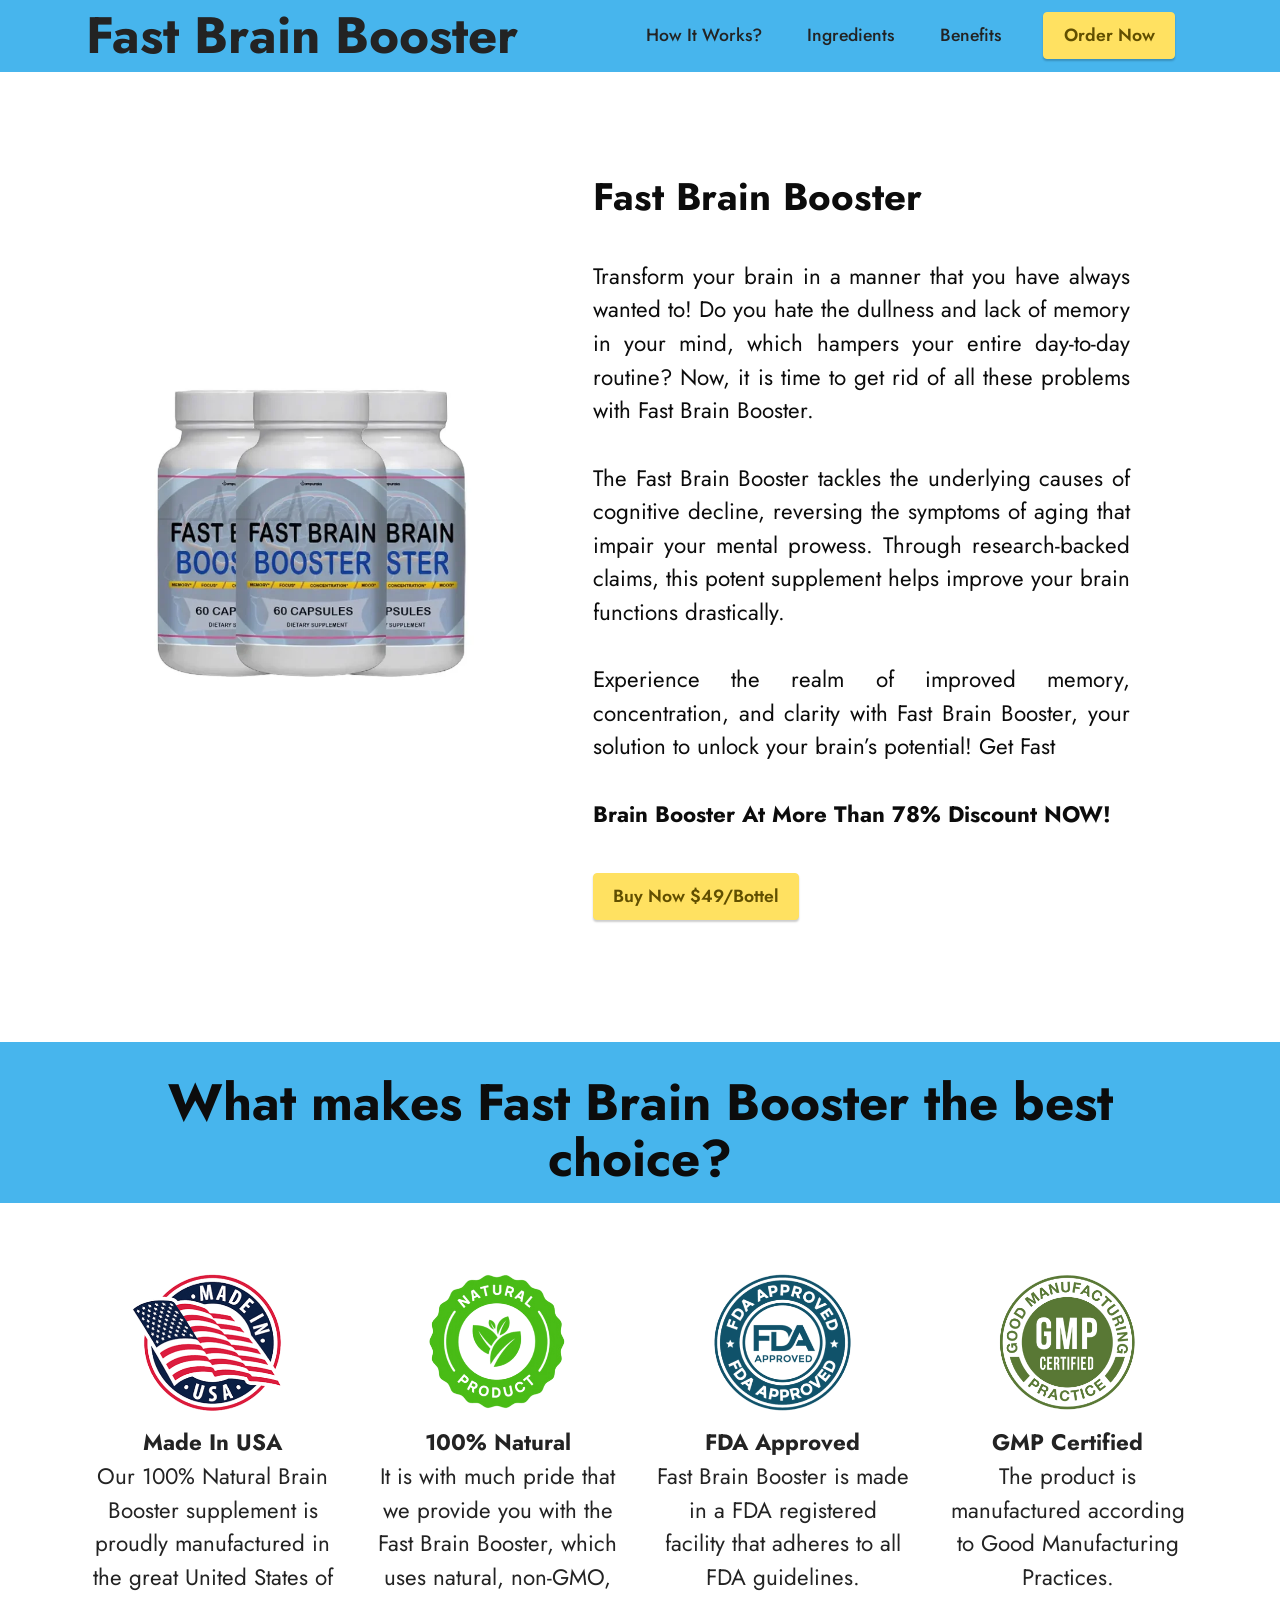
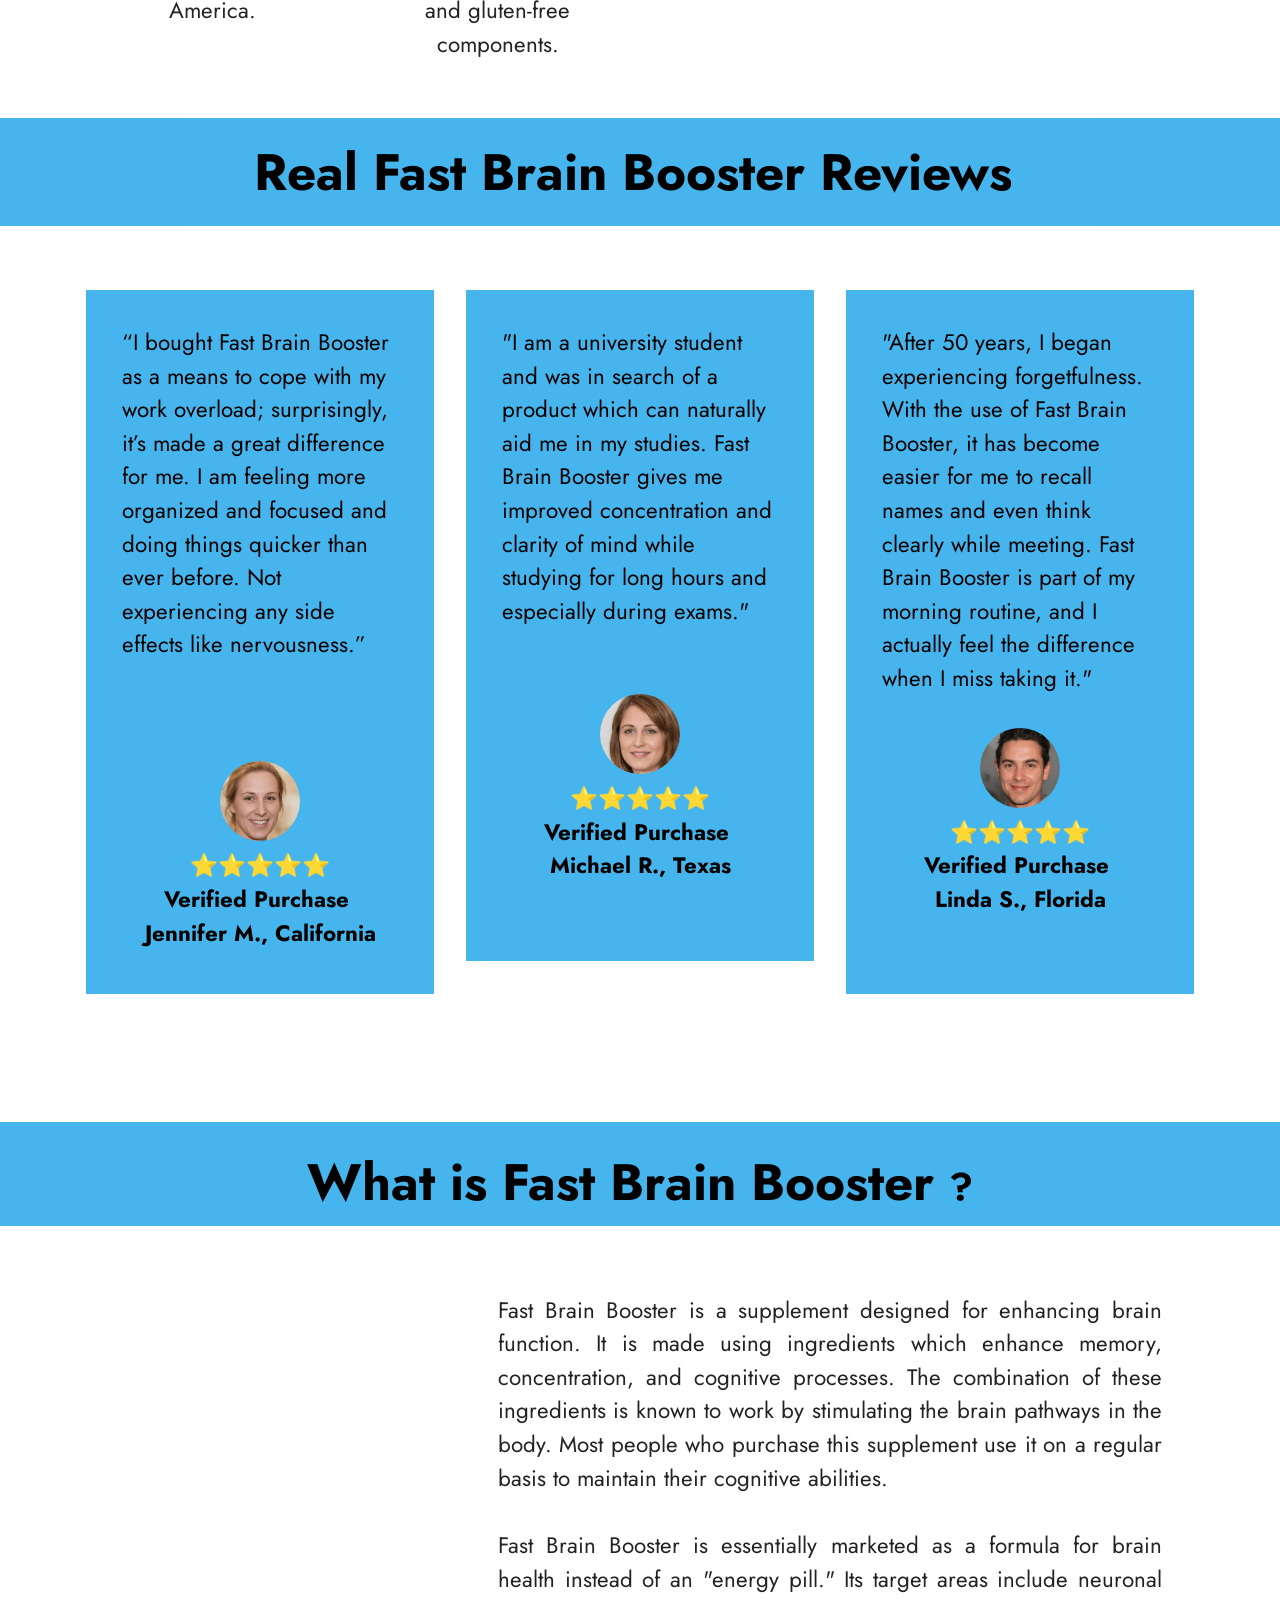
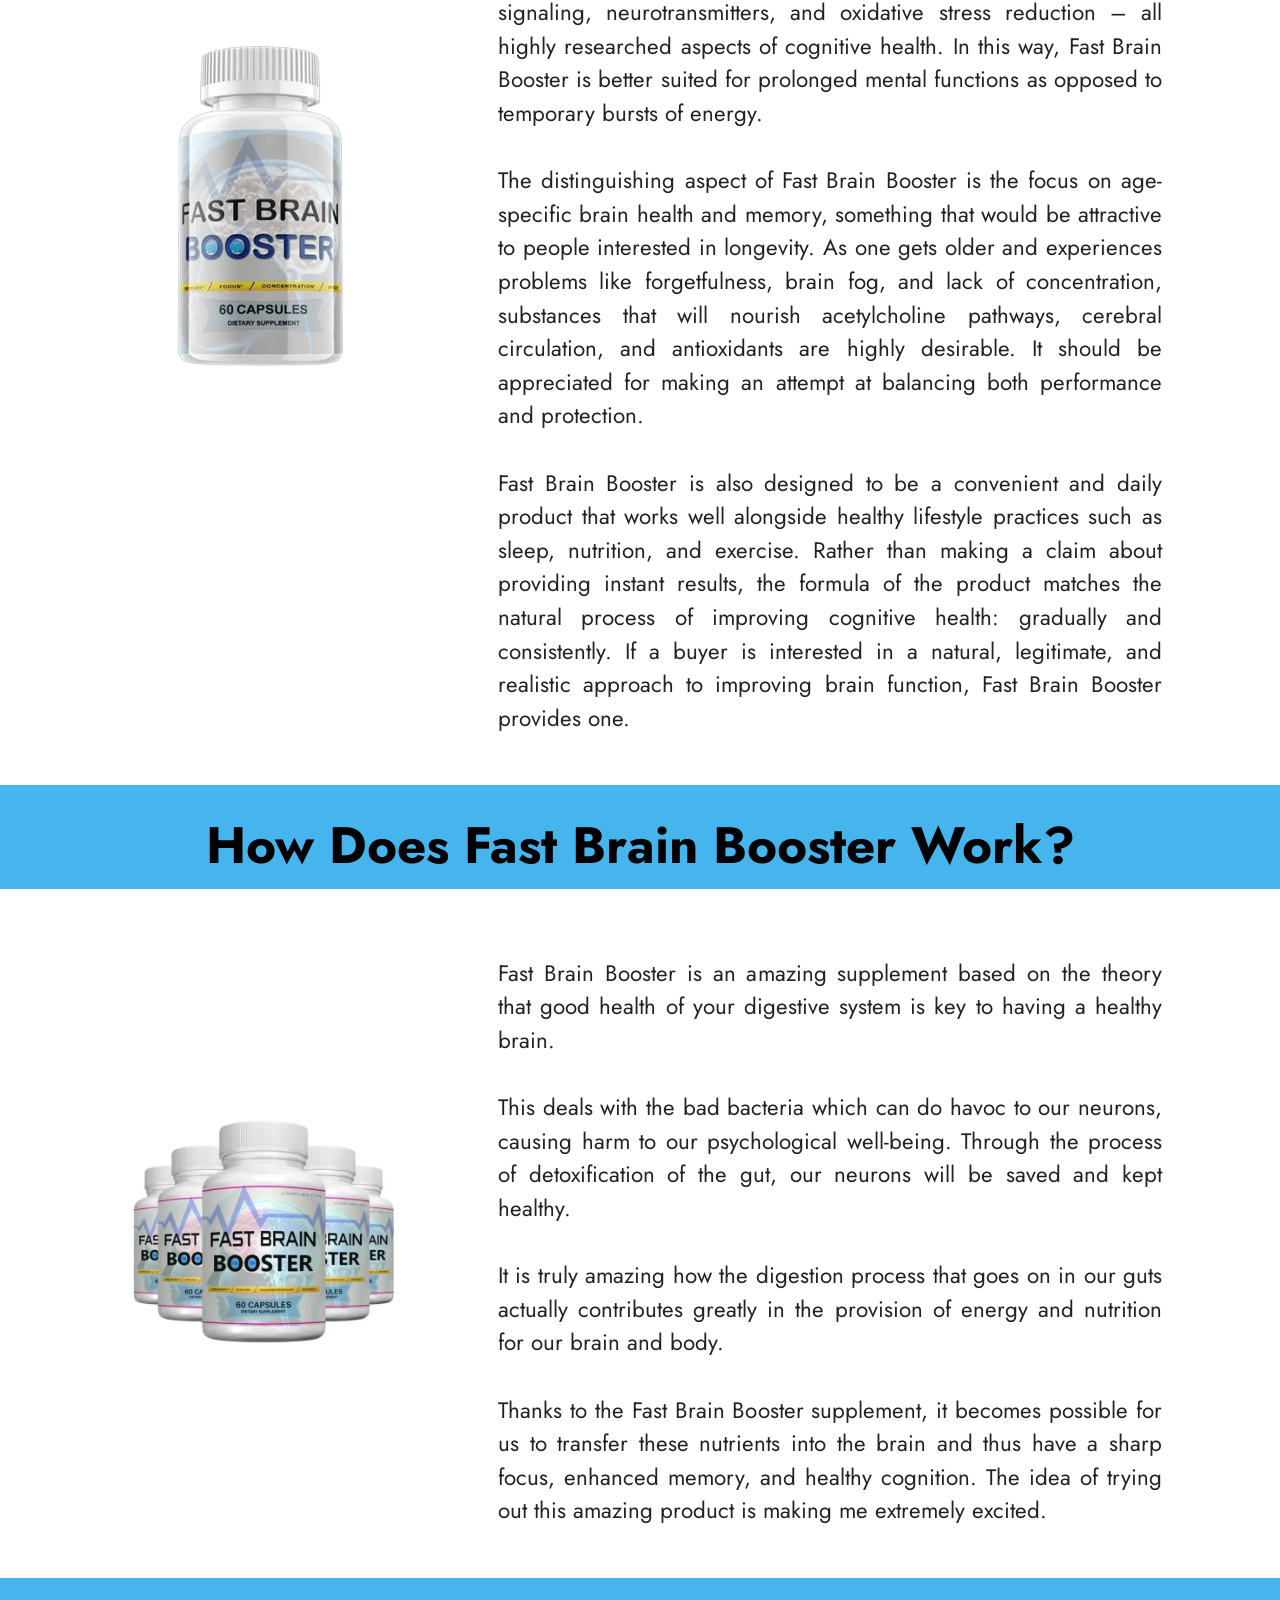
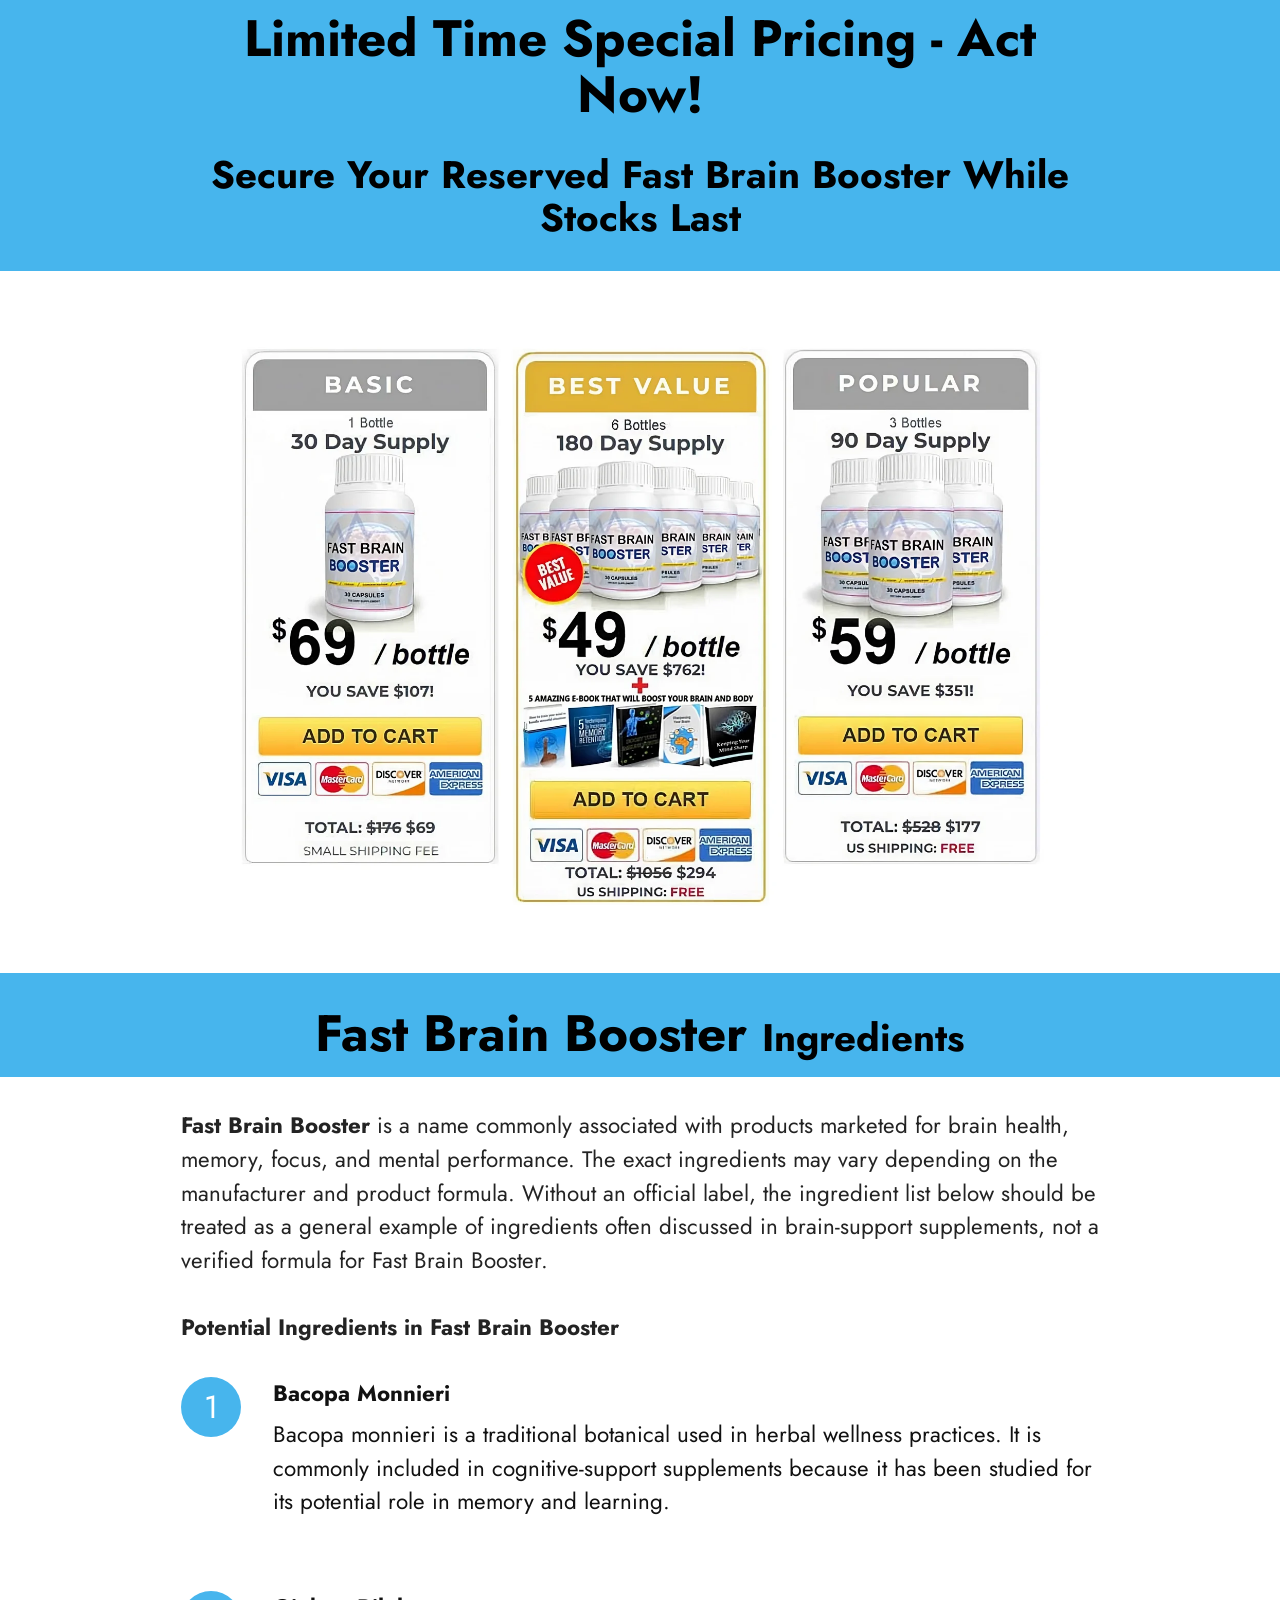
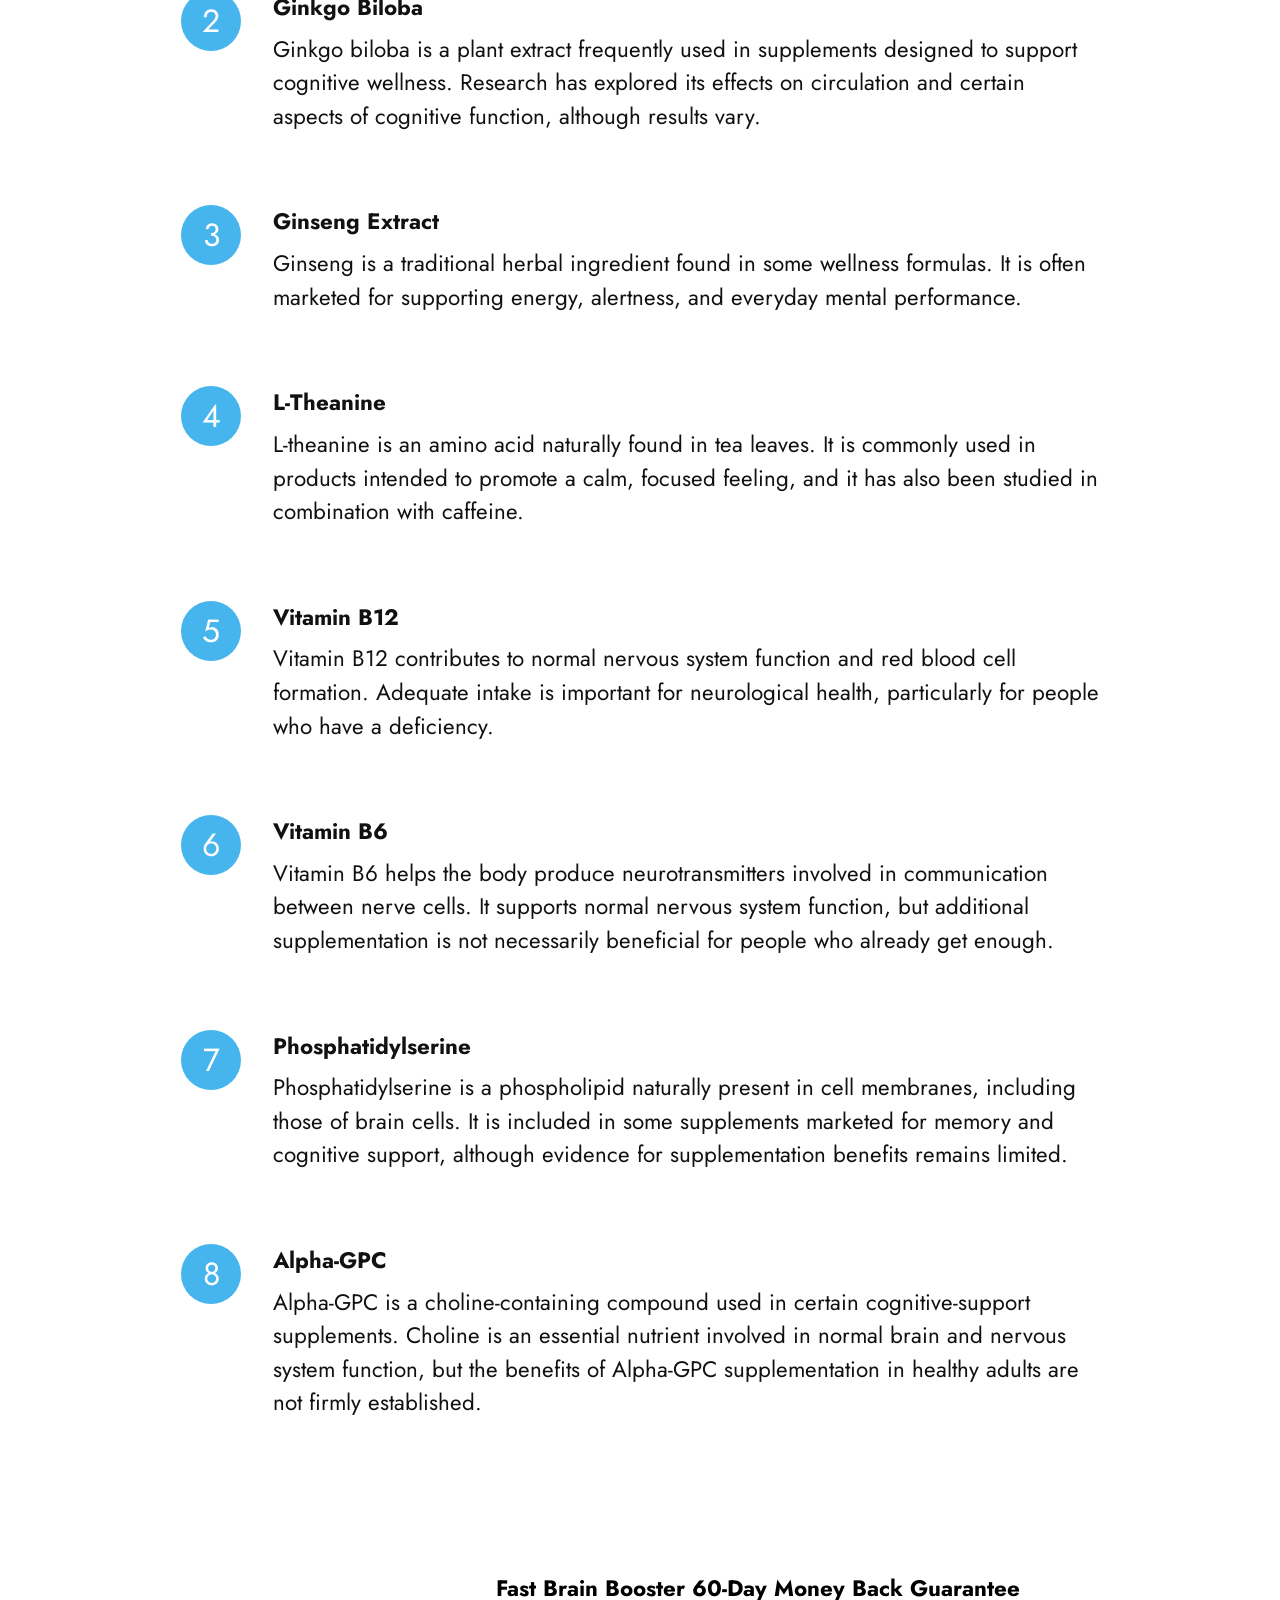
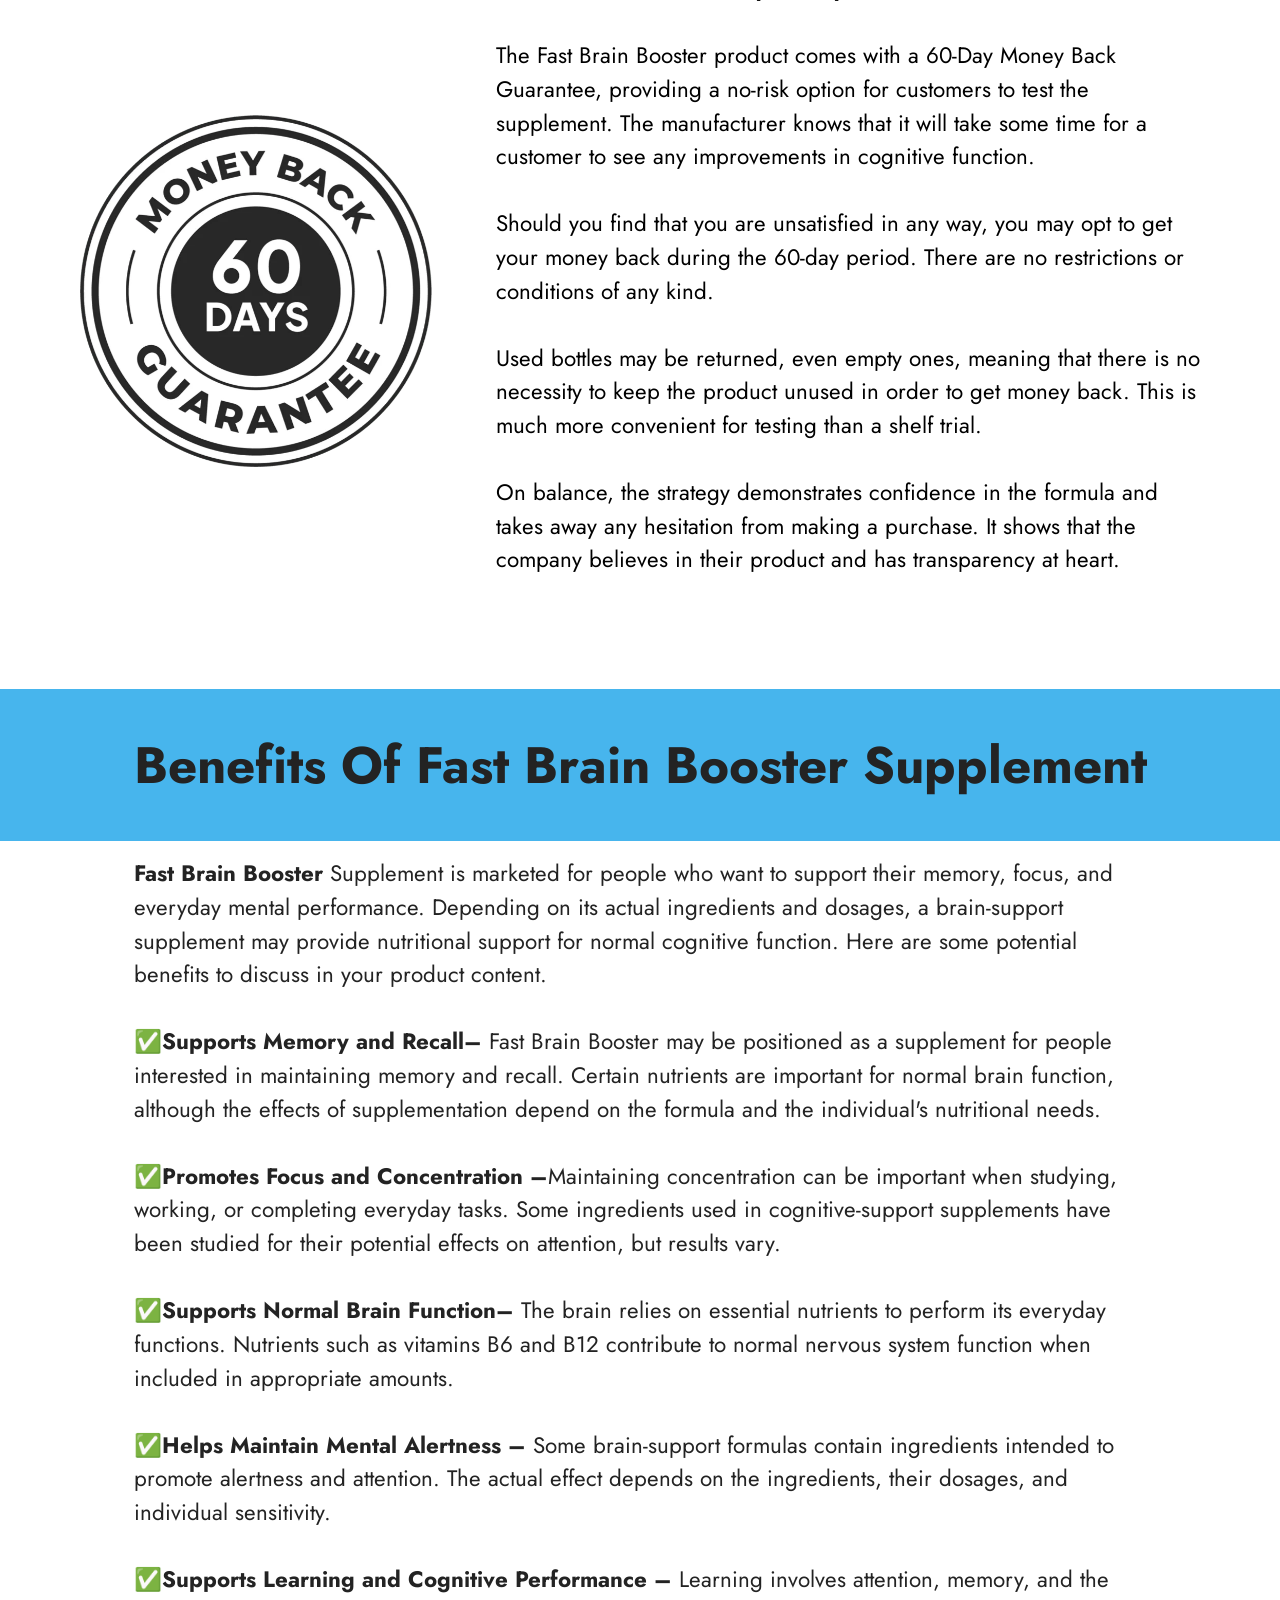
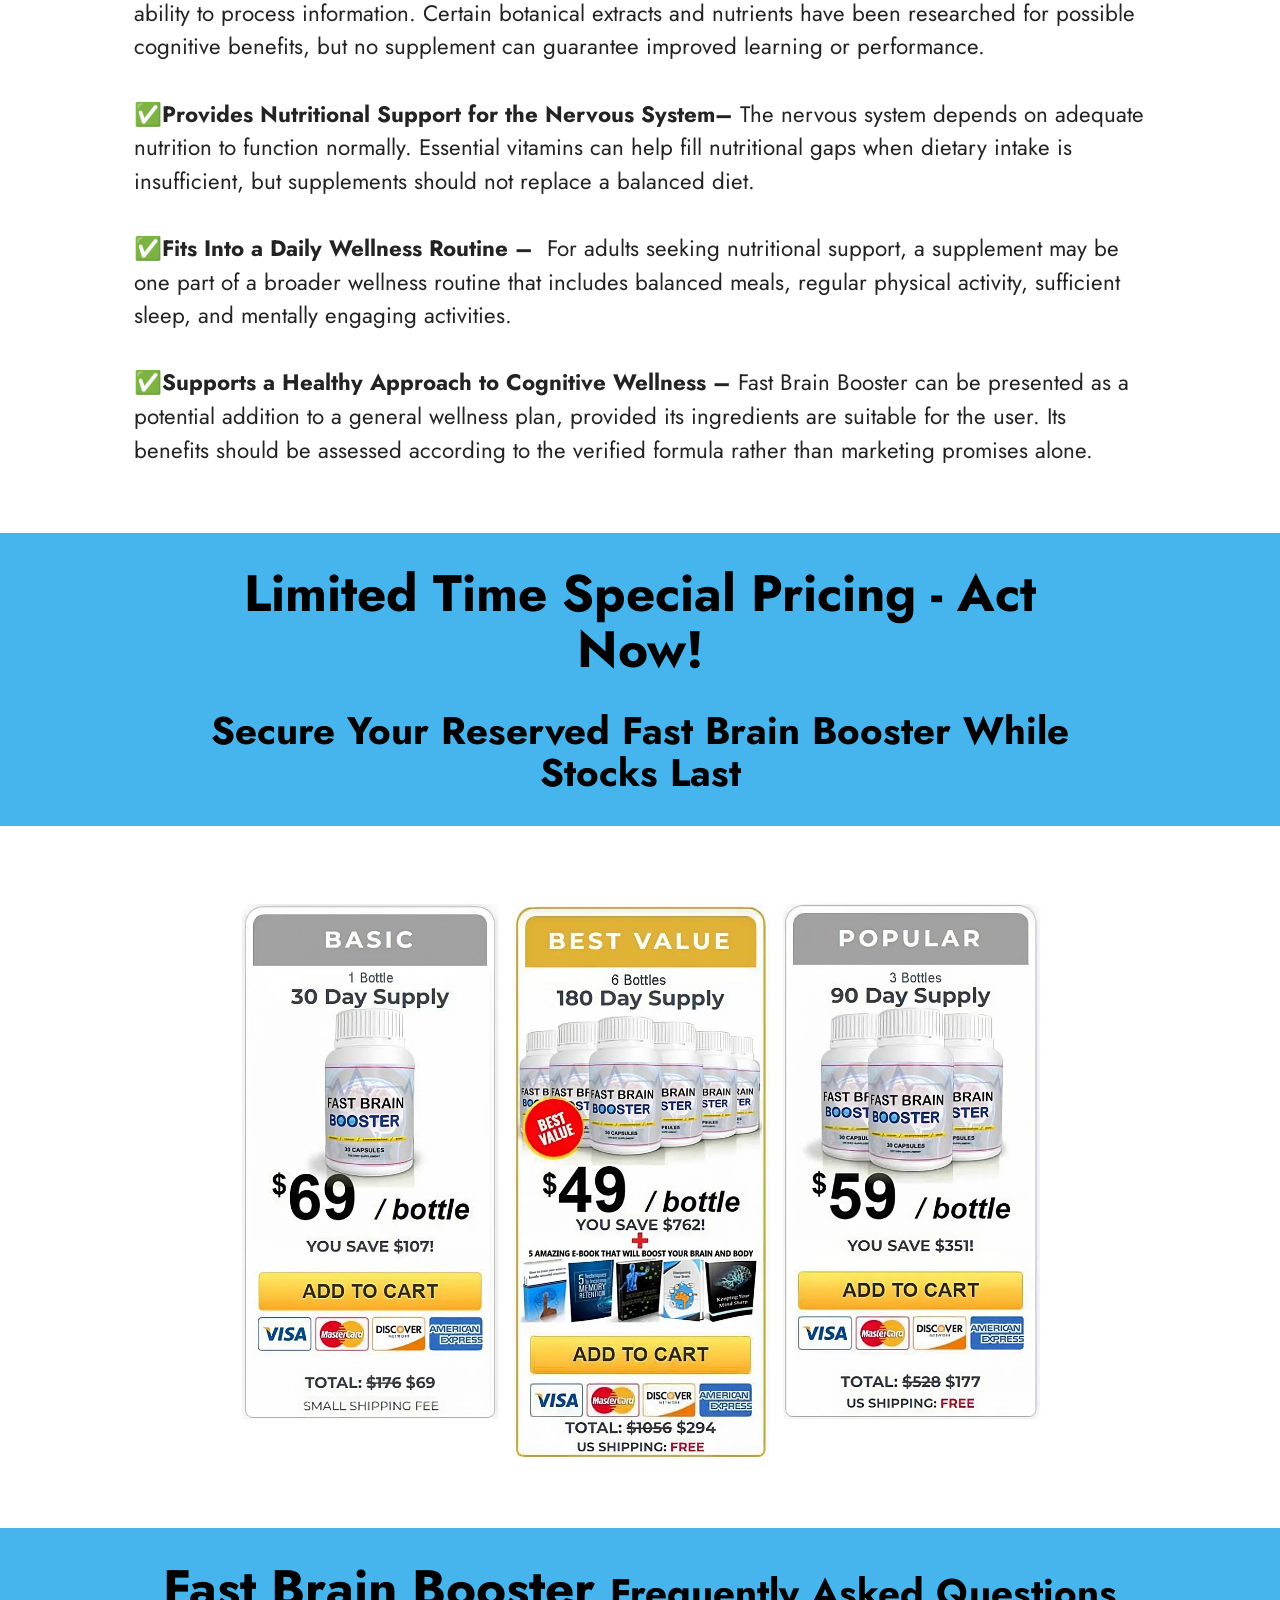
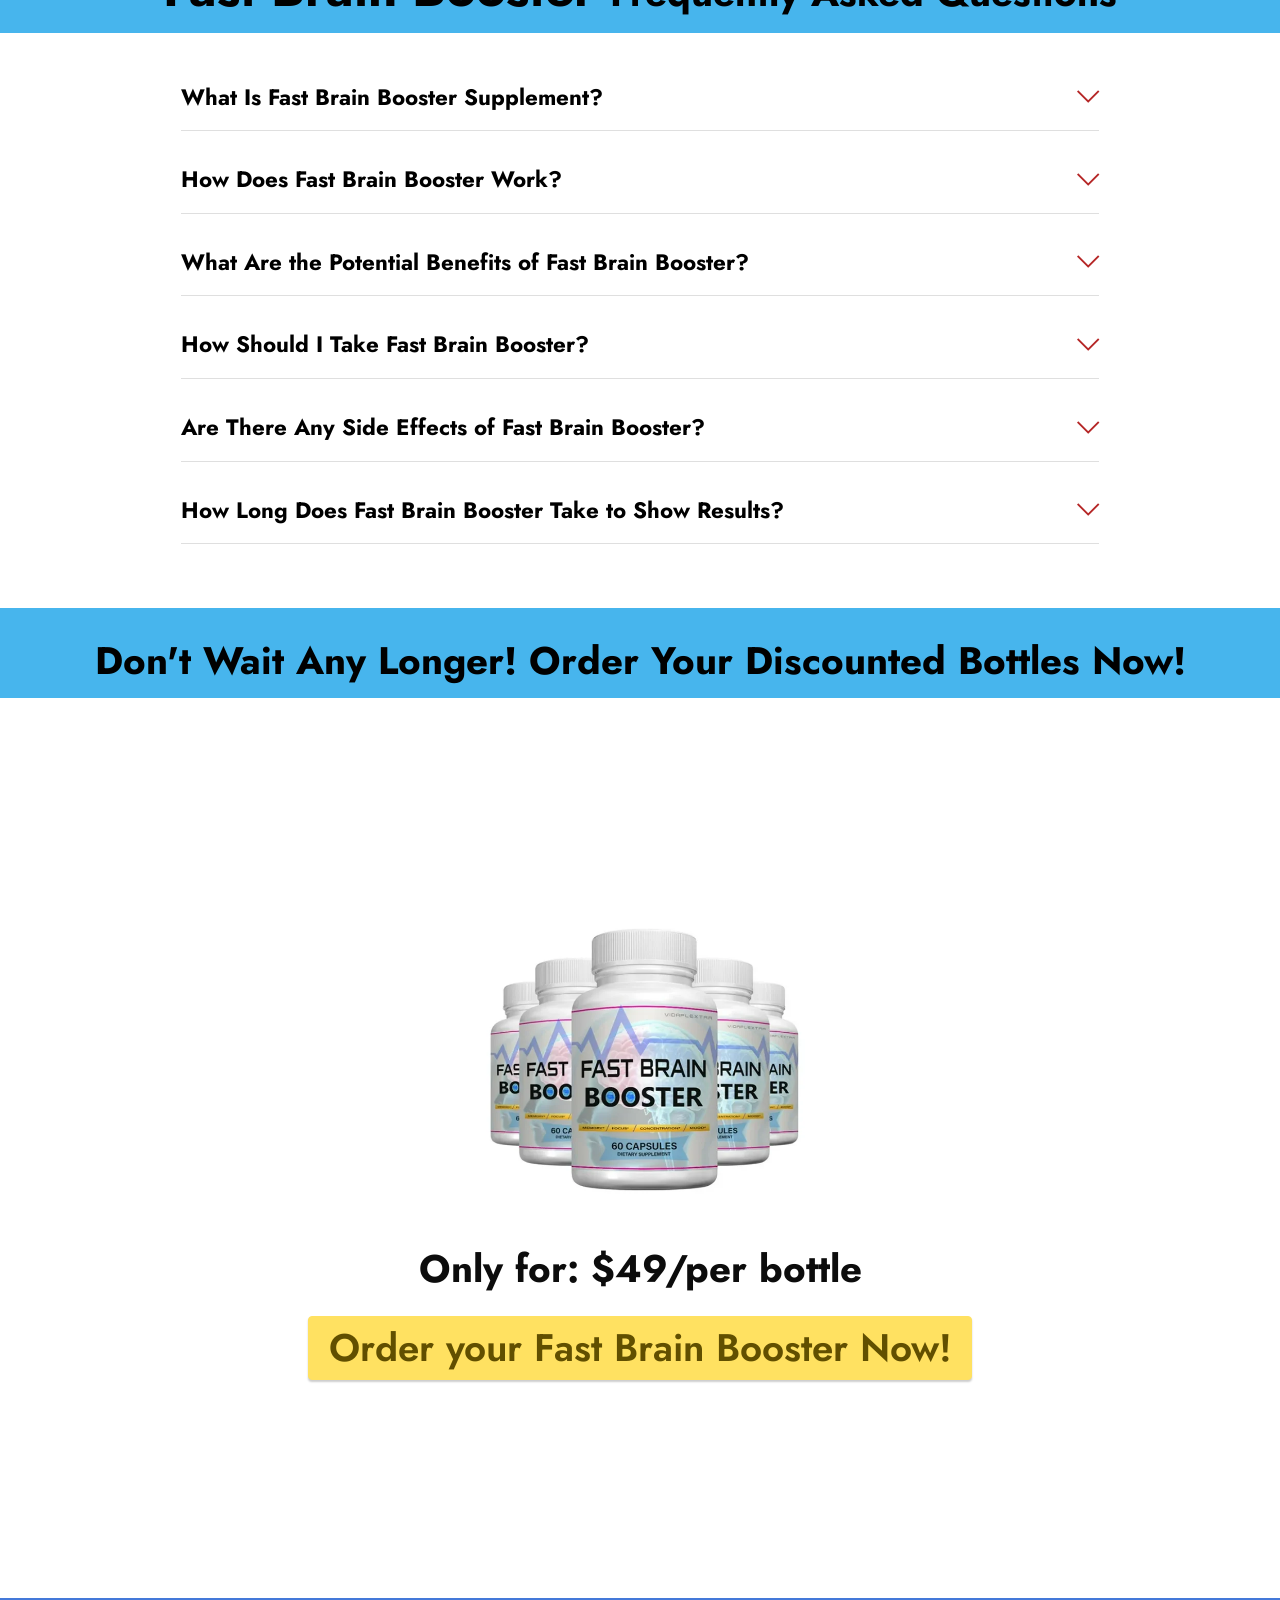
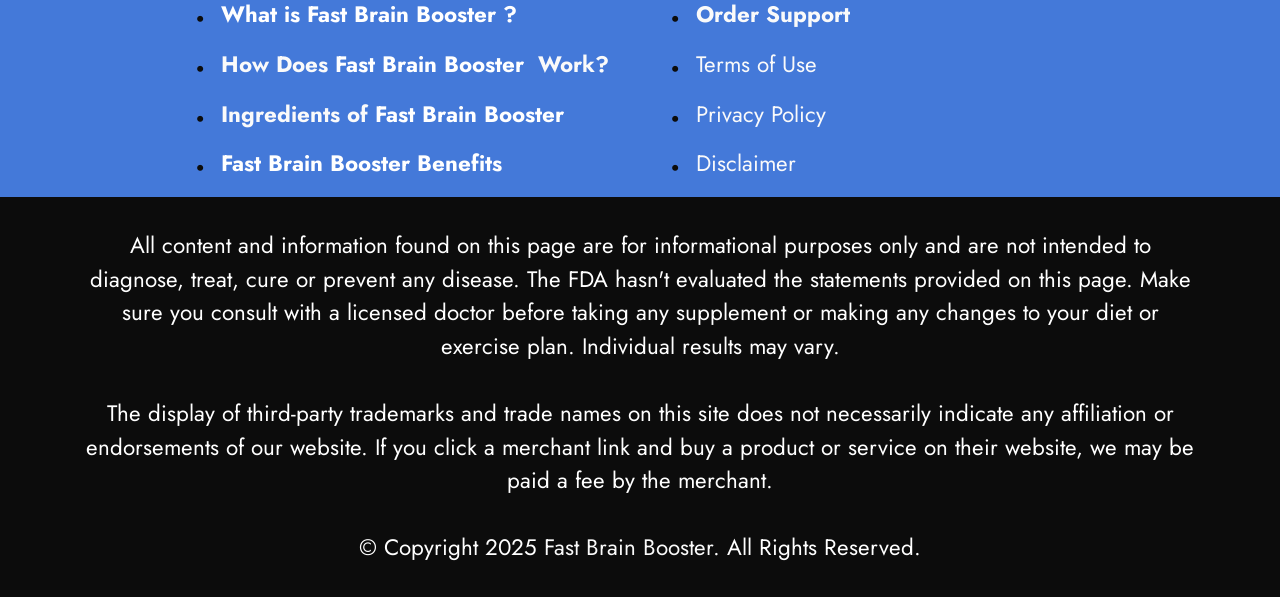
<file: index.html>
<!DOCTYPE html>
<html  lang="en">
<head>
  <!-- Site made with Mobirise Website Builder v6.1.12, https://mobirise.com -->
  <meta charset="UTF-8">
  <meta http-equiv="X-UA-Compatible" content="IE=edge">
  <meta name="generator" content="Mobirise v6.1.12, mobirise.com">
  <meta name="viewport" content="width=device-width, initial-scale=1, minimum-scale=1">
  <link rel="shortcut icon" href="assets/images/fast-brain-booster-capsules-30-day-supply-main-768x768-1.webp" type="image/x-icon">
  <meta name="description" content="Fast Brain Booster™, designed to support memory, focus, concentration, and everyday cognitive wellness. Learn about its ingredients, potential benefits, usage, and how it may fit into your daily brain health routine.">
	<meta name="google-site-verification" content="4bTPPsSgGg9mrN9ppGhdz5BRyaK9BWV9diWJw_Lr8Sk" />
	<meta name="msvalidate.01" content="E1C683F4EFB1ADD5ABCEF03F91AA41EB" />

  
  <title>Fast Brain Booster™ – Official Website | Memory & Focus Support</title>
  <link rel="stylesheet" href="assets/web/assets/mobirise-icons2/mobirise2.css">
  <link rel="stylesheet" href="assets/web/assets/mobirise-icons/mobirise-icons.css">
  <link rel="stylesheet" href="assets/bootstrap/css/bootstrap.min.css">
  <link rel="stylesheet" href="assets/dropdown/css/style.css">
  <link rel="stylesheet" href="assets/socicon/css/styles.css">
  <link rel="stylesheet" href="assets/theme/css/style.css">
  <link rel="preload" href="https://fonts.googleapis.com/css?family=Jost:100,200,300,400,500,600,700,800,900,100i,200i,300i,400i,500i,600i,700i,800i,900i&display=swap" as="style" onload="this.onload=null;this.rel='stylesheet'">
  <noscript><link rel="stylesheet" href="https://fonts.googleapis.com/css?family=Jost:100,200,300,400,500,600,700,800,900,100i,200i,300i,400i,500i,600i,700i,800i,900i&display=swap"></noscript>
  <link rel="preload" as="style" href="assets/mobirise/css/mbr-additional.css?v=o1ag0H"><link rel="stylesheet" href="assets/mobirise/css/mbr-additional.css?v=o1ag0H" type="text/css">
	<meta name="google-site-verification" content="4bTPPsSgGg9mrN9ppGhdz5BRyaK9BWV9diWJw_Lr8Sk" />
  <meta name="msvalidate.01" content="E1C683F4EFB1ADD5ABCEF03F91AA41EB" />

  
</head>
<body>
  
  <section data-bs-version="5.1" class="menu menu2 cid-tB0YZQqaCG" once="menu" id="menu2-0">
    
    <nav class="navbar navbar-dropdown navbar-expand-lg">
        <div class="container">
            <div class="navbar-brand">
                
                <span class="navbar-caption-wrap"><a class="navbar-caption text-black text-primary display-1" href="https://mwebzuno.com/7930/2755/2/?">Fast Brain Booster&nbsp;<br></a></span>
            </div>
            <button class="navbar-toggler" type="button" data-toggle="collapse" data-bs-toggle="collapse" data-target="#navbarSupportedContent" data-bs-target="#navbarSupportedContent" aria-controls="navbarNavAltMarkup" aria-expanded="false" aria-label="Toggle navigation">
                <div class="hamburger">
                    <span></span>
                    <span></span>
                    <span></span>
                    <span></span>
                </div>
            </button>
            <div class="collapse navbar-collapse" id="navbarSupportedContent">
                <ul class="navbar-nav nav-dropdown" data-app-modern-menu="true"><li class="nav-item"><a class="nav-link link text-black display-4" href="index.html#header3-1m">How It Works?</a></li>
                    <li class="nav-item"><a class="nav-link link text-black display-4" href="index.html#features20-x">
                            Ingredients</a></li>
                    <li class="nav-item"><a class="nav-link link text-black display-4" href="index.html#header3-1n">Benefits</a>
                    </li></ul>
                
                <div class="navbar-buttons mbr-section-btn"><a class="btn btn-warning display-4" href="https://mwebzuno.com/7930/2755/2/?">Order Now</a></div>
            </div>
        </div>
    </nav>
</section>

<section data-bs-version="5.1" class="header3 cid-tB10ubWVri" id="header3-1">

    

    
    

    <div class="align-center container">
        <div class="row justify-content-center">
            <div class="col-12 col-lg-9">
                
                
                
                
            </div>
        </div>
    </div>
</section>

<section data-bs-version="5.1" class="features7 cid-vsFuxaL0VE" id="features7-2c">
    <!---->
    

    
    
    <div class="container">
        <div class="card-wrapper">
            <div class="row align-items-center">
                <div class="col-12 col-lg-5">
                    <div class="image-wrapper">
                        <a href="https://mwebzuno.com/7930/2755/2/?"><img src="assets/images/fast-brain-booster-capsules-30-day-supply-main-768x768.webp" alt="Fast Brain Booster "></a>
                    </div>
                </div>
                <div class="col-12 col-lg">
                    <div class="text-box">
                        <h1 class="mbr-title mbr-fonts-style display-2"><div><strong>Fast Brain Booster</strong></div></h1>
                        <p class="mbr-text mbr-fonts-style display-7"><br>Transform your brain in a manner that you have always wanted to! Do you hate the dullness and lack of memory in your mind, which hampers your entire day-to-day routine? Now, it is time to get rid of all these problems with Fast Brain Booster.<br><br>The Fast Brain Booster tackles the underlying causes of cognitive decline, reversing the symptoms of aging that impair your mental prowess. Through research-backed claims, this potent supplement helps improve your brain functions drastically.<br><br>Experience the realm of improved memory, concentration, and clarity with Fast Brain Booster, your solution to unlock your brain’s potential! Get Fast <br><br><strong>Brain Booster At More Than 78% Discount NOW!</strong><br></p>
                        
                        <div class="mbr-section-btn pt-3"><a href="https://mwebzuno.com/7930/2755/2/?" class="btn btn-warning display-4">Buy Now $49/Bottel</a></div>
                    </div>
                </div>
            </div>
        </div>
    </div>
</section>

<section data-bs-version="5.1" class="header3 cid-vszOKZhpDv" id="header3-27">

    

    
    

    <div class="align-center container">
        <div class="row justify-content-center">
            <div class="col-12 col-lg-12">
                
                <h2 class="mbr-section-subtitle mbr-fonts-style mb-3 display-1"><strong>What makes Fast Brain Booster</strong><strong style="font-size: 3.2rem;">&nbsp;the best choice?</strong></h2>
                
                
            </div>
        </div>
    </div>
</section>

<section data-bs-version="5.1" class="gallery5 mbr-gallery cid-vszOlzmzra" id="gallery5-26">
    

    
    

    <div class="container">
        
        <div class="row mbr-gallery mt-4">
            <div class="col-12 col-md-6 col-lg-3 item gallery-image active">
                <div class="item-wrapper" data-toggle="modal" data-bs-toggle="modal" data-target="#vyH8B4aYJG-modal" data-bs-target="#vyH8B4aYJG-modal">
                    <img class="w-100" src="assets/images/made-in-usa-500x300.png" alt="Made In USA" data-slide-to="0" data-bs-slide-to="0" data-target="#lb-vyH8B4aYJG" data-bs-target="#lb-vyH8B4aYJG">
                    <div class="icon-wrapper">
                        <span class="mobi-mbri mobi-mbri-search mbr-iconfont mbr-iconfont-btn"></span>
                    </div>
                </div>
                <h1 class="mbr-item-subtitle mbr-fonts-style align-center mb-2 mt-2 display-7"><div><strong>Made In USA</strong></div><div>Our 100% Natural Brain Booster supplement is proudly manufactured in the great United States of America.</div><div>
</div><div>
</div><div>
</div><div>
</div></h1>
            </div>
            <div class="col-12 col-md-6 col-lg-3 item gallery-image">
                <div class="item-wrapper" data-toggle="modal" data-bs-toggle="modal" data-target="#vyH8B4aYJG-modal" data-bs-target="#vyH8B4aYJG-modal">
                    <img class="w-100" src="assets/images/natural-product-500x300.png" alt="100% Natural" data-slide-to="1" data-bs-slide-to="1" data-target="#lb-vyH8B4aYJG" data-bs-target="#lb-vyH8B4aYJG">
                    <div class="icon-wrapper">
                        <span class="mobi-mbri mobi-mbri-search mbr-iconfont mbr-iconfont-btn"></span>
                    </div>
                </div>
                <h1 class="mbr-item-subtitle mbr-fonts-style align-center mb-2 mt-2 display-7"><div><span style="font-size: 1.4rem;"><strong>100% Natural</strong></span></div><div>It is with much pride that we provide you with the Fast Brain Booster, which uses natural, non-GMO, and gluten-free components.</div><div>
</div><div>
</div><div>
</div></h1>
            </div>
            
            <div class="col-12 col-md-6 col-lg-3 item gallery-image">
                <div class="item-wrapper" data-toggle="modal" data-bs-toggle="modal" data-target="#vyH8B4aYJG-modal" data-bs-target="#vyH8B4aYJG-modal">
                    <img class="w-100" src="assets/images/fda-approved-500x300.png" alt="FDA Approved" data-slide-to="2" data-bs-slide-to="2" data-target="#lb-vyH8B4aYJG" data-bs-target="#lb-vyH8B4aYJG">
                    <div class="icon-wrapper">
                        <span class="mobi-mbri mobi-mbri-search mbr-iconfont mbr-iconfont-btn"></span>
                    </div>
                </div>
                <h1 class="mbr-item-subtitle mbr-fonts-style align-center mb-2 mt-2 display-7"><div><strong>FDA Approved</strong></div><div>Fast Brain Booster is made in a FDA registered facility that adheres to all FDA guidelines.</div><div>
</div><div>
</div></h1>
            </div><div class="col-12 col-md-6 col-lg-3 item gallery-image">
                <div class="item-wrapper" data-toggle="modal" data-bs-toggle="modal" data-target="#vyH8B4aYJG-modal" data-bs-target="#vyH8B4aYJG-modal">
                    <img class="w-100" src="assets/images/gmp-certified-500x300.png" alt="GMP Certified" data-slide-to="3" data-bs-slide-to="3" data-target="#lb-vyH8B4aYJG" data-bs-target="#lb-vyH8B4aYJG">
                    <div class="icon-wrapper">
                        <span class="mobi-mbri mobi-mbri-search mbr-iconfont mbr-iconfont-btn"></span>
                    </div>
                </div>
                <h1 class="mbr-item-subtitle mbr-fonts-style align-center mb-2 mt-2 display-7"><div><strong>GMP Certified</strong></div><div>The product is manufactured according to Good Manufacturing Practices.</div><div>
</div><div>
</div><div>
</div></h1>
            </div>
        </div>

        <div class="modal mbr-slider" tabindex="-1" role="dialog" aria-hidden="true" id="vyH8B4aYJG-modal">
            <div class="modal-dialog" role="document">
                <div class="modal-content">
                    <div class="modal-body">
                        <div class="carousel slide" id="lb-vyH8B4aYJG" data-interval="5000" data-bs-interval="5000">
                            <div class="carousel-inner">
                                <div class="carousel-item active">
                                    <img class="d-block w-100" src="assets/images/made-in-usa-500x300.png" alt="Mobirise Website Builder">
                                </div>
                                <div class="carousel-item">
                                    <img class="d-block w-100" src="assets/images/natural-product-500x300.png" alt="Mobirise Website Builder">
                                </div>
                                
                                <div class="carousel-item">
                                    <img class="d-block w-100" src="assets/images/fda-approved-500x300.png" alt="Mobirise Website Builder">
                                </div><div class="carousel-item">
                                    <img class="d-block w-100" src="assets/images/gmp-certified-500x300.png" alt="Mobirise Website Builder">
                                </div>
                            </div>
                            <ol class="carousel-indicators">
                                <li data-slide-to="0" data-bs-slide-to="0" class="active" data-target="#lb-vyH8B4aYJG" data-bs-target="#lb-vyH8B4aYJG"></li>
                                <li data-slide-to="1" data-bs-slide-to="1" data-target="#lb-vyH8B4aYJG" data-bs-target="#lb-vyH8B4aYJG"></li>
                                <li data-slide-to="2" data-bs-slide-to="2" data-target="#lb-vyH8B4aYJG" data-bs-target="#lb-vyH8B4aYJG"></li>
                                <li data-slide-to="3" data-bs-slide-to="3" data-target="#lb-vyH8B4aYJG" data-bs-target="#lb-vyH8B4aYJG"></li>
                            </ol>
                            <a role="button" href="" class="close" data-dismiss="modal" data-bs-dismiss="modal" aria-label="Close">
                            </a>
                            <a class="carousel-control-prev carousel-control" role="button" data-slide="prev" data-bs-slide="prev" href="#lb-vyH8B4aYJG">
                                <span class="mobi-mbri mobi-mbri-arrow-prev" aria-hidden="true"></span>
                                <span class="sr-only visually-hidden">Previous</span>
                            </a>
                            <a class="carousel-control-next carousel-control" role="button" data-slide="next" data-bs-slide="next" href="#lb-vyH8B4aYJG">
                                <span class="mobi-mbri mobi-mbri-arrow-next" aria-hidden="true"></span>
                                <span class="sr-only visually-hidden">Next</span>
                            </a>
                        </div>
                    </div>
                </div>
            </div>
        </div>
    </div>
</section>

<section data-bs-version="5.1" class="content6 cid-vsJlN0BLRY" id="content6-2f">
    
    <div class="container">
        <div class="row justify-content-center">
            <div class="col-md-12 col-lg-10">
                <hr class="line">
                <p class="mbr-text align-center mbr-fonts-style my-4 display-1"><strong>Real&nbsp;Fast Brain Booster&nbsp;Reviews&nbsp;</strong><br></p>
                <hr class="line">
            </div>
        </div>
    </div>
</section>

<section data-bs-version="5.1" class="people04 cid-vweRgNTzRw" id="people04-2m">
	
	
	<div class="container">
		
		<div class="row mbr-masonry" data-masonry="{&quot;percentPosition&quot;: true }">
			
			<div class="item features-without-image col-12 col-md-6 col-lg-4 active">
				<div class="item-wrapper">
					<div class="card-box align-left">
						<p class="card-text mbr-fonts-style display-7">“I bought Fast Brain Booster as a means to cope with my work overload; surprisingly, it’s made a great difference for me. I am feeling more organized and focused and doing things quicker than ever before. Not experiencing any side effects like nervousness.”<br><br><br>
						</p>
						<div class="img-wrapper mt-4 mb-2">
							<img src="assets/images/digestistart-review-1.webp" data-slide-to="1" data-bs-slide-to="1" alt="Jennifer M., California">
						</div>
						<h5 class="card-title mbr-fonts-style display-7"><strong>⭐⭐⭐⭐⭐</strong><br><strong>Verified Purchase&nbsp;</strong><br><div><strong>Jennifer M., California</strong></div><div><strong>
</strong></div><div><strong>
</strong></div></h5>
					</div>
				</div>
			</div>
			<div class="item features-without-image col-12 col-md-6 col-lg-4">
				<div class="item-wrapper">
					<div class="card-box align-left">
						<p class="card-text mbr-fonts-style display-7">"I am a university student and was in search of a product which can naturally aid me in my studies. Fast Brain Booster gives me improved concentration and clarity of mind while studying for long hours and especially during exams."<br><br>
						</p>
						<div class="img-wrapper mt-4 mb-2">
							<img src="assets/images/digestistart-review-2.webp" data-slide-to="2" data-bs-slide-to="2" alt="Michael R., Texas">
						</div>
						<h5 class="card-title mbr-fonts-style display-7">
							<strong>⭐⭐⭐⭐⭐</strong><br><strong>Verified Purchase&nbsp;</strong><div><strong>Michael R., Texas
</strong></div><div><strong><br></strong></div><div><strong>
</strong></div></h5>
					</div>
				</div>
			</div>
			
			<div class="item features-without-image col-12 col-md-6 col-lg-4">
				<div class="item-wrapper">
					<div class="card-box align-left">
						<p class="card-text mbr-fonts-style display-7">"After 50 years, I began experiencing forgetfulness. With the use of Fast Brain Booster, it has become easier for me to recall names and even think clearly while meeting. Fast Brain Booster is part of my morning routine, and I actually feel the difference when I miss taking it."<br>
						</p>
						<div class="img-wrapper mt-4 mb-2">
							<img src="assets/images/digestistart-review-3.webp" data-slide-to="4" data-bs-slide-to="4" alt="Linda S., Florida">
						</div>
						<h5 class="card-title mbr-fonts-style display-7"><strong>⭐⭐⭐⭐⭐</strong><br><strong>Verified Purchase&nbsp;</strong><br><div><strong>Linda S., Florida
</strong></div><div><strong><br></strong></div></h5>
					</div>
				</div>
			</div>
			
		</div>
	</div>
</section>

<section data-bs-version="5.1" class="header3 cid-tB83YwBUMj" id="header3-1l">

    

    
    

    <div class="align-center container">
        <div class="row justify-content-center">
            <div class="col-12 col-lg-12">
                
                <h2 class="mbr-section-subtitle mbr-fonts-style mb-3 display-1"><strong>What is Fast Brain Booster</strong><strong style="font-size: 3.2rem;">&nbsp;</strong><strong style="font-size: 2.4rem;">?</strong></h2>
                
                
            </div>
        </div>
    </div>
</section>

<section data-bs-version="5.1" class="header11 cid-tB1vWdJbT6" id="header11-a">

    

    
    

    <div class="container">
        <div class="row justify-content-center">
            <div class="col-12 col-md-4 image-wrapper">
                <a href="https://mwebzuno.com/7930/2755/2/?"><img class="w-100" src="assets/images/fast-brain-booster.webp" alt="Fast Brain Booster "></a>
            </div>
            <div class="col-12 col-md">
                <div class="text-wrapper text-center">
                    
                    <p class="mbr-text mbr-fonts-style display-7"><br><br>Fast Brain Booster is a supplement designed for enhancing brain function. It is made using ingredients which enhance memory, concentration, and cognitive processes. The combination of these ingredients is known to work by stimulating the brain pathways in the body. Most people who purchase this supplement use it on a regular basis to maintain their cognitive abilities.<br><br>Fast Brain Booster is essentially marketed as a formula for brain health instead of an "energy pill." Its target areas include neuronal signaling, neurotransmitters, and oxidative stress reduction – all highly researched aspects of cognitive health. In this way, Fast Brain Booster is better suited for prolonged mental functions as opposed to temporary bursts of energy.<br><br>The distinguishing aspect of Fast Brain Booster is the focus on age-specific brain health and memory, something that would be attractive to people interested in longevity. As one gets older and experiences problems like forgetfulness, brain fog, and lack of concentration, substances that will nourish acetylcholine pathways, cerebral circulation, and antioxidants are highly desirable. It should be appreciated for making an attempt at balancing both performance and protection.<br><br>Fast Brain Booster is also designed to be a convenient and daily product that works well alongside healthy lifestyle practices such as sleep, nutrition, and exercise. Rather than making a claim about providing instant results, the formula of the product matches the natural process of improving cognitive health: gradually and consistently. If a buyer is interested in a natural, legitimate, and realistic approach to improving brain function, Fast Brain Booster provides one.<br><br></p>
                    
                </div>
            </div>
        </div>
    </div>
</section>

<section data-bs-version="5.1" class="header3 cid-tB85bPoWQz" id="header3-1m">

    

    
    

    <div class="align-center container">
        <div class="row justify-content-center">
            <div class="col-12 col-lg-12">
                
                <h2 class="mbr-section-subtitle mbr-fonts-style mb-3 display-1"><strong>How Does Fast Brain Booster</strong><strong style="font-size: 3.2rem;">&nbsp;</strong><strong style="font-size: 3.2rem;">Work?</strong></h2>
                
                
            </div>
        </div>
    </div>
</section>

<section data-bs-version="5.1" class="header11 cid-vyqFuTiC7K" id="header11-2w">

    

    
    

    <div class="container">
        <div class="row justify-content-center">
            <div class="col-12 col-md-4 image-wrapper">
                <a href="https://mwebzuno.com/7930/2755/2/?"><img class="w-100" src="assets/images/fastbrainbooster-buy.webp" alt="Get Fast Brain Booster "></a>
            </div>
            <div class="col-12 col-md">
                <div class="text-wrapper text-center">
                    
                    <p class="mbr-text mbr-fonts-style display-7"><br><br>Fast Brain Booster is an amazing supplement based on the theory that good health of your digestive system is key to having a healthy brain.<br><br>This deals with the bad bacteria which can do havoc to our neurons, causing harm to our psychological well-being. Through the process of detoxification of the gut, our neurons will be saved and kept healthy.<br><br>It is truly amazing how the digestion process that goes on in our guts actually contributes greatly in the provision of energy and nutrition for our brain and body.<br><br>Thanks to the Fast Brain Booster supplement, it becomes possible for us to transfer these nutrients into the brain and thus have a sharp focus, enhanced memory, and healthy cognition. The idea of trying out this amazing product is making me extremely excited.<br><br></p>
                    
                </div>
            </div>
        </div>
    </div>
</section>

<section data-bs-version="5.1" class="content4 cid-tB1yuhcVVi" id="content4-g">
    

    
    
    <div class="container">
        <div class="row justify-content-center">
            <div class="title col-md-12 col-lg-10">
                <h3 class="mbr-section-title mbr-fonts-style align-center mb-4 display-1"><strong>Limited Time Special Pricing - Act Now!</strong></h3>
                <h4 class="mbr-section-subtitle align-center mbr-fonts-style mb-4 display-2"><strong>Secure Your Reserved Fast Brain Booster</strong><strong style="font-size: 2.4rem;">&nbsp;While Stocks Last</strong></h4>
                
            </div>
        </div>
    </div>
</section>

<section data-bs-version="5.1" class="header10 cid-vyGYb0eBcw" id="header10-36">

    

    

    <div class="align-center container">
        <div class="row justify-content-center">
            <div class="col-md-12 col-lg-9">
                
                
                
                <div class="image-wrap mt-4">
                    <a href="https://mwebzuno.com/7930/2755/2/?"><img src="assets/images/fast-brain-booster-price.webp" alt="Fast Brain Booster  - Order Page" title="Ikaria Lean Belly Juice"></a><br>
                </div>
            </div>
        </div>
    </div>
</section>

<section data-bs-version="5.1" class="header3 cid-tB85MvgqdZ" id="header3-1o">

    

    
    

    <div class="align-center container">
        <div class="row justify-content-center">
            <div class="col-12 col-lg-12">
                
                <h1 class="mbr-section-subtitle mbr-fonts-style mb-3 display-1"><strong style="font-size: 3.2rem;"><b>Fast Brain Booster</b></strong><strong style="font-size: 3.2rem;"><b>&nbsp;</b><span style="font-size: 3.2rem;"><span style="font-size: 2.4rem;"><b>Ingredients</b></span></span></strong></h1>
                
                
            </div>
        </div>
    </div>
</section>

<section data-bs-version="5.1" class="content5 cid-tB1AZH7rno" id="content5-n">
    
    <div class="container">
        <div class="row justify-content-center">
            <div class="col-md-12 col-lg-10">
                
                
                <p class="mbr-text mbr-fonts-style display-7"><strong>Fast Brain Booster</strong> is a name commonly associated with products marketed for brain health, memory, focus, and mental performance. The exact ingredients may vary depending on the manufacturer and product formula. Without an official label, the ingredient list below should be treated as a general example of ingredients often discussed in brain-support supplements, not a verified formula for Fast Brain Booster.<br><br><strong>Potential Ingredients in Fast Brain Booster</strong><br></p>
            </div>
        </div>
    </div>
</section>

<section data-bs-version="5.1" class="features19 cid-tB6Rwx4pqH" id="features20-x">

    

    
    
    <div class="container">
        <div class="row justify-content-center">
            
            <div class="col-12 col-md-10">
                <div class="item mbr-flex">
                    <div class="icon-box">
                        <span class="step-number mbr-fonts-style display-5">1</span>
                    </div>
                    <div class="text-box">
                        <h4 class="icon-title card-title mbr-black mbr-fonts-style display-7"><strong>Bacopa Monnieri</strong></h4>
                        <h5 class="icon-text mbr-black mbr-fonts-style display-7">Bacopa monnieri is a traditional botanical used in herbal wellness practices. It is commonly included in cognitive-support supplements because it has been studied for its potential role in memory and learning.</h5>
                    </div>
                </div>
                <div class="item mbr-flex">
                    <div class="icon-box">
                        <span class="step-number mbr-fonts-style display-5">2</span>
                    </div>
                    <div class="text-box">
                        <h4 class="icon-title card-title mbr-black mbr-fonts-style display-7"><strong>Ginkgo Biloba</strong></h4>
                        <h5 class="icon-text mbr-black mbr-fonts-style display-7">Ginkgo biloba is a plant extract frequently used in supplements designed to support cognitive wellness. Research has explored its effects on circulation and certain aspects of cognitive function, although results vary.</h5>
                    </div>
                </div>
                <div class="item mbr-flex">
                    <div class="icon-box">
                        <span class="step-number mbr-fonts-style display-5">3</span>
                    </div>
                    <div class="text-box">
                        <h4 class="icon-title card-title mbr-black mbr-fonts-style display-7"><strong>Ginseng Extract</strong></h4>
                        <h5 class="icon-text mbr-black mbr-fonts-style display-7">Ginseng is a traditional herbal ingredient found in some wellness formulas. It is often marketed for supporting energy, alertness, and everyday mental performance.</h5>
                    </div>
                </div>
                <div class="item mbr-flex">
                    <div class="icon-box">
                        <span class="step-number mbr-fonts-style display-5">4</span>
                    </div>
                    <div class="text-box">
                        <h4 class="icon-title card-title mbr-black mbr-fonts-style display-7"><strong>L-Theanine</strong></h4>
                        <h5 class="icon-text mbr-black mbr-fonts-style display-7">L-theanine is an amino acid naturally found in tea leaves. It is commonly used in products intended to promote a calm, focused feeling, and it has also been studied in combination with caffeine.</h5>
                    </div>
                </div>
                <div class="item mbr-flex">
                    <div class="icon-box">
                        <span class="step-number mbr-fonts-style display-5">5</span>
                    </div>
                    <div class="text-box">
                        <h4 class="icon-title card-title mbr-black mbr-fonts-style display-7"><strong>Vitamin B12</strong></h4>
                        <h5 class="icon-text mbr-black mbr-fonts-style display-7">Vitamin B12 contributes to normal nervous system function and red blood cell formation. Adequate intake is important for neurological health, particularly for people who have a deficiency.</h5>
                    </div>
                </div>
                <div class="item mbr-flex">
                    <div class="icon-box">
                        <span class="step-number mbr-fonts-style display-5">6</span>
                    </div>
                    <div class="text-box">
                        <h4 class="icon-title card-title mbr-black mbr-fonts-style display-7"><strong>Vitamin B6</strong></h4>
                        <h5 class="icon-text mbr-black mbr-fonts-style display-7">Vitamin B6 helps the body produce neurotransmitters involved in communication between nerve cells. It supports normal nervous system function, but additional supplementation is not necessarily beneficial for people who already get enough.</h5>
                    </div>
                </div>
                <div class="item mbr-flex">
                    <div class="icon-box">
                        <span class="step-number mbr-fonts-style display-5">7</span>
                    </div>
                    <div class="text-box">
                        <h4 class="icon-title card-title mbr-black mbr-fonts-style display-7"><strong>Phosphatidylserine</strong></h4>
                        <h5 class="icon-text mbr-black mbr-fonts-style display-7">Phosphatidylserine is a phospholipid naturally present in cell membranes, including those of brain cells. It is included in some supplements marketed for memory and cognitive support, although evidence for supplementation benefits remains limited.</h5>
                    </div>
                </div>
                <div class="item mbr-flex last">
                    <div class="icon-box">
                        <span class="step-number mbr-fonts-style display-5">8</span>
                    </div>
                    <div class="text-box">
                        <h4 class="icon-title card-title mbr-black mbr-fonts-style display-7"><strong>Alpha-GPC</strong></h4>
                        <h5 class="icon-text mbr-black mbr-fonts-style display-7">Alpha-GPC is a choline-containing compound used in certain cognitive-support supplements. Choline is an essential nutrient involved in normal brain and nervous system function, but the benefits of Alpha-GPC supplementation in healthy adults are not firmly established.</h5>
                    </div>
                </div>
                
                
            </div>
        </div>
    </div>
</section>

<section data-bs-version="5.1" class="features16 cid-tB70oq8oqH" id="features17-z">
    

    
    
    <div class="container-fluid">
        <div class="content-wrapper">
            <div class="row align-items-center">
                <div class="col-12 col-lg-4">
                    <div class="image-wrapper">
                        <a href="https://mwebzuno.com/7930/2755/2/?"><img src="assets/images/money-back-gurantee.webp" alt="60-Day Money-Back Guarantee"></a>
                    </div>
                </div>
                <div class="col-12 col-lg">
                    <div class="text-wrapper">
                        
                        <p class="mbr-text mbr-fonts-style mb-4 display-7"><strong>Fast Brain Booster 60-Day Money Back Guarantee</strong><br><strong>
<br></strong>The Fast Brain Booster product comes with a 60-Day Money Back Guarantee, providing a no-risk option for customers to test the supplement. The manufacturer knows that it will take some time for a customer to see any improvements in cognitive function.<br><br>Should you find that you are unsatisfied in any way, you may opt to get your money back during the 60-day period. There are no restrictions or conditions of any kind.<br><br>Used bottles may be returned, even empty ones, meaning that there is no necessity to keep the product unused in order to get money back. This is much more convenient for testing than a shelf trial.<br><br>On balance, the strategy demonstrates confidence in the formula and takes away any hesitation from making a purchase. It shows that the company believes in their product and has transparency at heart.<br></p>
                        
                    </div>
                </div>
            </div>
        </div>
    </div>
</section>

<section data-bs-version="5.1" class="header3 cid-tB85KfdIqc" id="header3-1n">

    

    
    

    <div class="align-center container">
        <div class="row justify-content-center">
            <div class="col-12 col-lg-12">
                
                <h2 class="mbr-section-subtitle mbr-fonts-style mb-3 display-1"><strong>Benefits Of Fast Brain Booster Supplement</strong></h2>
                
                
            </div>
        </div>
    </div>
</section>

<section data-bs-version="5.1" class="content4 cid-vsCrrF8To7" id="content4-2a">
    

    
    
    <div class="container">
        <div class="row justify-content-center">
            <div class="title col-md-12 col-lg-11">
                
                <h2 class="mbr-section-subtitle align-center mbr-fonts-style mb-4 display-5"><div><strong>Fast Brain Booster </strong>Supplement is marketed for people who want to support their memory, focus, and everyday mental performance. Depending on its actual ingredients and dosages, a brain-support supplement may provide nutritional support for normal cognitive function. Here are some potential benefits to discuss in your product content.</div><div><br></div><div><div><strong>✅Supports Memory and Recall–</strong>&nbsp;Fast Brain Booster may be positioned as a supplement for people interested in maintaining memory and recall. Certain nutrients are important for normal brain function, although the effects of supplementation depend on the formula and the individual's nutritional needs.</div></div><div><div><br></div></div><div><div><strong>✅Promotes Focus and Concentration –</strong>Maintaining concentration can be important when studying, working, or completing everyday tasks. Some ingredients used in cognitive-support supplements have been studied for their potential effects on attention, but results vary.</div></div><div><div><br></div></div><div><div><strong>✅Supports Normal Brain Function–</strong>&nbsp;The brain relies on essential nutrients to perform its everyday functions. Nutrients such as vitamins B6 and B12 contribute to normal nervous system function when included in appropriate amounts.</div></div><div><div><br></div></div><div><div><strong>✅Helps Maintain Mental Alertness – </strong>Some brain-support formulas contain ingredients intended to promote alertness and attention. The actual effect depends on the ingredients, their dosages, and individual sensitivity.</div></div><div><div><br></div></div><div><div><span style="font-size: 1.4rem;"><strong>✅Supports Learning and Cognitive Performance –</strong> Learning involves attention, memory, and the ability to process information. Certain botanical extracts and nutrients have been researched for possible cognitive benefits, but no supplement can guarantee improved learning or performance.</span></div></div><div><div><span style="font-size: 1.4rem;"><br></span></div></div><div><div><span style="font-size: 1.4rem;"><strong>✅Provides Nutritional Support for the Nervous System–</strong>&nbsp;The nervous system depends on adequate nutrition to function normally. Essential vitamins can help fill nutritional gaps when dietary intake is insufficient, but supplements should not replace a balanced diet.</span></div></div><div><div><span style="font-size: 1.4rem;"><br></span></div></div><div><div><span style="font-size: 1.4rem;"><strong>✅Fits Into a Daily Wellness Routine –&nbsp;</strong>&nbsp;For adults seeking nutritional support, a supplement may be one part of a broader wellness routine that includes balanced meals, regular physical activity, sufficient sleep, and mentally engaging activities.</span></div></div><br><div><div><span style="font-size: 1.4rem;"><strong>✅Supports a Healthy Approach to Cognitive Wellness –</strong>&nbsp;Fast Brain Booster can be presented as a potential addition to a general wellness plan, provided its ingredients are suitable for the user. Its benefits should be assessed according to the verified formula rather than marketing promises alone.</span></div></div><div><br></div></h2>
                
            </div>
        </div>
    </div>
</section>

<section data-bs-version="5.1" class="content4 cid-vw4Z0iI0Lr" id="content4-2g">
    

    
    
    <div class="container">
        <div class="row justify-content-center">
            <div class="title col-md-12 col-lg-10">
                <h3 class="mbr-section-title mbr-fonts-style align-center mb-4 display-1"><strong>Limited Time Special Pricing - Act Now!</strong></h3>
                <h4 class="mbr-section-subtitle align-center mbr-fonts-style mb-4 display-2"><strong>Secure Your Reserved Fast Brain Booster</strong><strong style="font-size: 2.4rem;">&nbsp;While Stocks Last</strong></h4>
                
            </div>
        </div>
    </div>
</section>

<section data-bs-version="5.1" class="header10 cid-vyGYoUr9yj" id="header10-37">

    

    

    <div class="align-center container">
        <div class="row justify-content-center">
            <div class="col-md-12 col-lg-9">
                
                
                
                <div class="image-wrap mt-4">
                    <a href="https://mwebzuno.com/7930/2755/2/?"><img src="assets/images/fast-brain-booster-price.webp" alt="Fast Brain Booster  - Order Page" title="Ikaria Lean Belly Juice"></a><br>
                </div>
            </div>
        </div>
    </div>
</section>

<section data-bs-version="5.1" class="header3 cid-tB88MG5MRU" id="header3-1p">

    

    
    

    <div class="align-center container">
        <div class="row justify-content-center">
            <div class="col-12 col-lg-12">
                
                <h2 class="mbr-section-subtitle mbr-fonts-style mb-3 display-1"><strong>Fast Brain Booster</strong><strong style="font-size: 3.2rem;">&nbsp;</strong><strong style="font-size: 2.4rem;">Frequently Asked Questions</strong></h2>
                
                
            </div>
        </div>
    </div>
</section>

<section data-bs-version="5.1" class="content17 cid-vsCvjWYpuU" id="content17-2b">

    

    
    
    
    <div class="container">
        
            <div class="row justify-content-center">
                <div class="col-12 col-md-10">
                    
                    
                    <div id="bootstrap-toggle" class="toggle-panel accordionStyles tab-content">
                        <div class="card mb-3">
                            <div class="card-header" role="tab" id="headingOne">
                                <a role="button" class="collapsed panel-title text-black" data-toggle="collapse" data-bs-toggle="collapse" data-core="" href="#collapse1_22" aria-expanded="false" aria-controls="collapse1">
                                    <h6 class="panel-title-edit mbr-fonts-style mb-0 display-7"><strong>What Is Fast Brain Booster Supplement?</strong></h6>
                                    <span class="sign mbr-iconfont mbri-arrow-down"></span>
                                </a>
                            </div>
                            <div id="collapse1_22" class="panel-collapse noScroll collapse" role="tabpanel" aria-labelledby="headingOne">
                                <div class="panel-body">
                                    <p class="mbr-fonts-style panel-text display-7">Fast Brain Booster is marketed as a brain-support supplement intended for adults interested in memory, focus, concentration, and everyday cognitive wellness. Its specific purpose and potential benefits depend on the ingredients and dosages in the manufacturer's formula. For the most accurate information, check the official product label and directions.</p>
                                </div>
                            </div>
                        </div>
                        <div class="card mb-3">
                            <div class="card-header" role="tab" id="headingTwo">
                                <a role="button" class="collapsed panel-title text-black" data-toggle="collapse" data-bs-toggle="collapse" data-core="" href="#collapse2_22" aria-expanded="false" aria-controls="collapse2">
                                    <h6 class="panel-title-edit mbr-fonts-style mb-0 display-7"><strong>How Does Fast Brain Booster Work?</strong></h6>
                                    <span class="sign mbr-iconfont mbri-arrow-down"></span>
                                </a>

                            </div>
                            <div id="collapse2_22" class="panel-collapse noScroll collapse" role="tabpanel" aria-labelledby="headingTwo">
                                <div class="panel-body">
                                    <p class="mbr-fonts-style panel-text display-7">The way Fast Brain Booster may work depends on its actual ingredients. Some nutrients support normal nervous system function, while certain botanical extracts have been studied for their potential effects on memory and attention. However, individual results can vary, and the product's effectiveness cannot be confirmed without reliable evidence for its specific formula.</p>
                                </div>
                            </div>
                        </div>
                        <div class="card mb-3">
                            <div class="card-header" role="tab" id="headingThree">
                                <a role="button" class="collapsed panel-title text-black" data-toggle="collapse" data-bs-toggle="collapse" data-core="" href="#collapse3_22" aria-expanded="false" aria-controls="collapse3">
                                    <h6 class="panel-title-edit mbr-fonts-style mb-0 display-7"><strong>What Are the Potential Benefits of Fast Brain Booster?</strong></h6>
                                    <span class="sign mbr-iconfont mbri-arrow-down"></span>
                                </a>
                            </div>
                            <div id="collapse3_22" class="panel-collapse noScroll collapse" role="tabpanel" aria-labelledby="headingThree">
                                <div class="panel-body">
                                    <p class="mbr-fonts-style panel-text display-7">Fast Brain Booster is marketed for potential support with memory, focus, concentration, mental alertness, and cognitive wellness. These benefits should not be considered guaranteed. The results depend on the formulation, nutritional needs, lifestyle, and individual response.</p>
                                </div>
                            </div>
                        </div>
                        <div class="card mb-3">
                            <div class="card-header" role="tab" id="headingThree">
                                <a role="button" class="collapsed panel-title text-black" data-toggle="collapse" data-bs-toggle="collapse" data-core="" href="#collapse4_22" aria-expanded="false" aria-controls="collapse4">
                                    <h6 class="panel-title-edit mbr-fonts-style mb-0 display-7"><strong>How Should I Take Fast Brain Booster?</strong></h6>
                                    <span class="sign mbr-iconfont mbri-arrow-down"></span>
                                </a>
                            </div>
                            <div id="collapse4_22" class="panel-collapse noScroll collapse" role="tabpanel" aria-labelledby="headingThree">
                                <div class="panel-body">
                                    <p class="mbr-fonts-style panel-text display-7">
                                       Follow the dosage instructions printed on the official product packaging. Do not exceed the recommended serving or combine it with other supplements containing overlapping ingredients without checking with a qualified healthcare professional. If you take medication or have an existing medical condition, seek professional advice before using it.</p>
                                </div>
                            </div>
                        </div>
                        <div class="card mb-3">
                            <div class="card-header" role="tab" id="headingThree">
                                <a role="button" class="collapsed panel-title text-black" data-toggle="collapse" data-bs-toggle="collapse" data-core="" href="#collapse5_22" aria-expanded="false" aria-controls="collapse5">
                                   <h6 class="panel-title-edit mbr-fonts-style mb-0 display-7"><strong>Are There Any Side Effects of Fast Brain Booster?</strong></h6>
                                        <span class="mbr-iconfont mobi-mbri-arrow-down mobi-mbri"></span>
                                </a>
                            </div>
                            <div id="collapse5_22" class="panel-collapse noScroll collapse" role="tabpanel" aria-labelledby="headingThree">
                                <div class="panel-body">
                                    <p class="mbr-fonts-style panel-text display-7">
                                       Possible side effects depend on the ingredients, their concentrations, and individual sensitivity. Some ingredients used in brain-support supplements may cause digestive discomfort, headaches, sleep disturbances, or interactions with medications. Review the complete ingredient list and consult a healthcare professional if you have concerns.</p>
                                </div>
                            </div>
                        </div>
                        <div class="card mb-3">
                            <div class="card-header" role="tab" id="headingThree">
                                <a role="button" class="collapsed panel-title text-black" data-toggle="collapse" data-bs-toggle="collapse" data-core="" href="#collapse6_22" aria-expanded="false" aria-controls="collapse6">
                                    <h6 class="panel-title-edit mbr-fonts-style mb-0 display-7"><strong>How Long Does Fast Brain Booster Take to Show Results?</strong></h6>
                                    <span class="mbr-iconfont mobi-mbri-arrow-down mobi-mbri"></span>
                                </a>
                            </div>
                            <div id="collapse6_22" class="panel-collapse noScroll collapse" role="tabpanel" aria-labelledby="headingThree">
                                <div class="panel-body">
                                    <p class="mbr-fonts-style panel-text display-7">
                                       There is no established timeframe for results from Fast Brain Booster without reliable product-specific research. Some nutritional benefits depend on correcting an existing deficiency, while other ingredients may have different effects or no noticeable effect. Avoid products promising instant improvements in memory or intelligence, and follow the manufacturer's directions.</p>
                                </div>
                            </div>
                        </div>
                    </div>
                </div>
            </div>
        </div>
</section>

<section data-bs-version="5.1" class="header3 cid-vwaCeNJWKJ" id="header3-2k">

    

    
    

    <div class="align-center container">
        <div class="row justify-content-center">
            <div class="col-12 col-lg-12">
                
                <h2 class="mbr-section-subtitle mbr-fonts-style mb-3 display-2"><strong>Don't Wait Any Longer! Order Your Discounted Bottles Now!</strong></h2>
                
                
            </div>
        </div>
    </div>
</section>

<section data-bs-version="5.1" class="header9 cid-vwaC9cSieU mbr-fullscreen" id="header9-2j">

    

    
    

    <div class="text-center container">
        <div class="row justify-content-center">
            <div class="col-md-12 col-lg-9">
                <div class="image-wrap mb-4">
                    <a href="https://mwebzuno.com/7930/2755/2/?"><img src="assets/images/fastbrainbooster-buy.webp" alt="Fast Brain Booster  support prostate health"></a>
                </div>
                
                <p class="mbr-text mbr-fonts-style display-2"><strong>Only for: $49/per bottle</strong></p>
                <div class="mbr-section-btn mt-3"><a class="btn btn-warning display-2" href="https://mwebzuno.com/7930/2755/2/?">Order your Fast Brain Booster&nbsp;Now!</a></div>
            </div>
        </div>
    </div>
</section>

<section data-bs-version="5.1" class="content13 cid-tB7Yu884tX" id="content13-1f">
    

    
    
    <div class="container">
        <div class="row justify-content-center">
            
        </div>
        <div class="row justify-content-center">
            <div class="col-md-12 col-lg-10">
                <div class="row justify-content-center">
                    <div class="col-12 col-lg-6">
                        <ul class="list mbr-fonts-style display-7">
                            <li><strong>What is Fast Brain Booster&nbsp;</strong><strong style="font-size: 1.4rem;">?&nbsp;</strong></li><li><strong><a href="https://mwebzuno.com/8500/2878/7/?" class="text-white text-primary"><b>How Does </b></a>Fast Brain Booster</strong><strong style="font-size: 1.4rem;"><a href="https://mwebzuno.com/8500/2878/7/?" class="text-white text-primary"><b>&nbsp; Work?</b></a></strong></li><li><a href="https://mwebzuno.com/8500/2878/7/?" class="text-white text-primary"><strong>Ingredients of&nbsp;</strong></a><strong>Fast Brain Booster</strong></li><a href="https://mwebzuno.com/8500/2878/7/?" class="text-primary">
                            </a><li><a style="color: rgb(255, 255, 255); font-size: 1.4rem;"><strong>Fast Brain Booster</strong></a><a style="color: rgb(255, 255, 255); font-size: 1.4rem;"><strong>&nbsp;</strong></a><strong style="font-size: 1.4rem;"><a href="https://maxwebleads.com/13593/1514/2/?" class="text-white"></a></strong><a style="color: rgb(255, 255, 255); font-size: 1.4rem; font-weight: bold;"><strong>Benefits</strong></a></li>
                        </ul>
                    </div>
                    <div class="col-12 col-lg-6">
                        <ul class="list mbr-fonts-style display-7">
                            <li><a href="https://maxwebleads.com/13384/1158/2/?" class="text-white text-primary"><strong>Order Support</strong></a></li>
                            <li><strong><a href="http://terms-and-conditions.html/" class="text-white text-primary">Terms of Use</a></strong></li><li><strong><a href="http://privacy-policy.html/" class="text-white text-primary">Privacy Policy</a></strong></li><li><a href="http://privacy-policy.html/" class="text-white text-primary">Disclaimer</a></li>
                        </ul>
                    </div>
                </div>
            </div>
        </div>
    </div>
</section>

<section data-bs-version="5.1" class="content4 cid-tB7Zpny08V" id="content4-1g">
    

    
    
    <div class="container">
        <div class="row justify-content-center">
            <div class="title col-md-12 col-lg-12">
                
                <h4 class="mbr-section-subtitle align-center mbr-fonts-style mb-4 display-5"><div>
</div><div>All content and information found on this page are for informational purposes only and are not intended to diagnose, treat, cure or prevent any disease. The FDA hasn't evaluated the statements provided on this page. Make sure you consult with a licensed doctor before taking any supplement or making any changes to your diet or exercise plan. Individual results may vary.
</div><div>
</div><div><br></div>The display of third-party trademarks and trade names on this site does not necessarily indicate any affiliation or endorsements of our website. If you click a merchant link and buy a product or service on their website, we may be paid a fee by the merchant.<br><br><div><div>© Copyright 2025 <a href="https://mwebzuno.com/7930/2755/2/?" class="text-white">Fast Brain Booster</a>. All Rights Reserved.</div></div><div>
</div></h4>
                
            </div>
        </div>
    </div>
</section><script src="assets/bootstrap/js/bootstrap.bundle.min.js"></script>  <script src="assets/smoothscroll/smooth-scroll.js"></script>  <script src="assets/ytplayer/index.js"></script>  <script src="assets/dropdown/js/navbar-dropdown.js"></script>  <script src="assets/masonry/masonry.pkgd.min.js"></script>  <script src="assets/imagesloaded/imagesloaded.pkgd.min.js"></script>  <script src="assets/mbr-switch-arrow/mbr-switch-arrow.js"></script>  <script src="assets/theme/js/script.js"></script>  
  
  
</body>
</html>
</file>
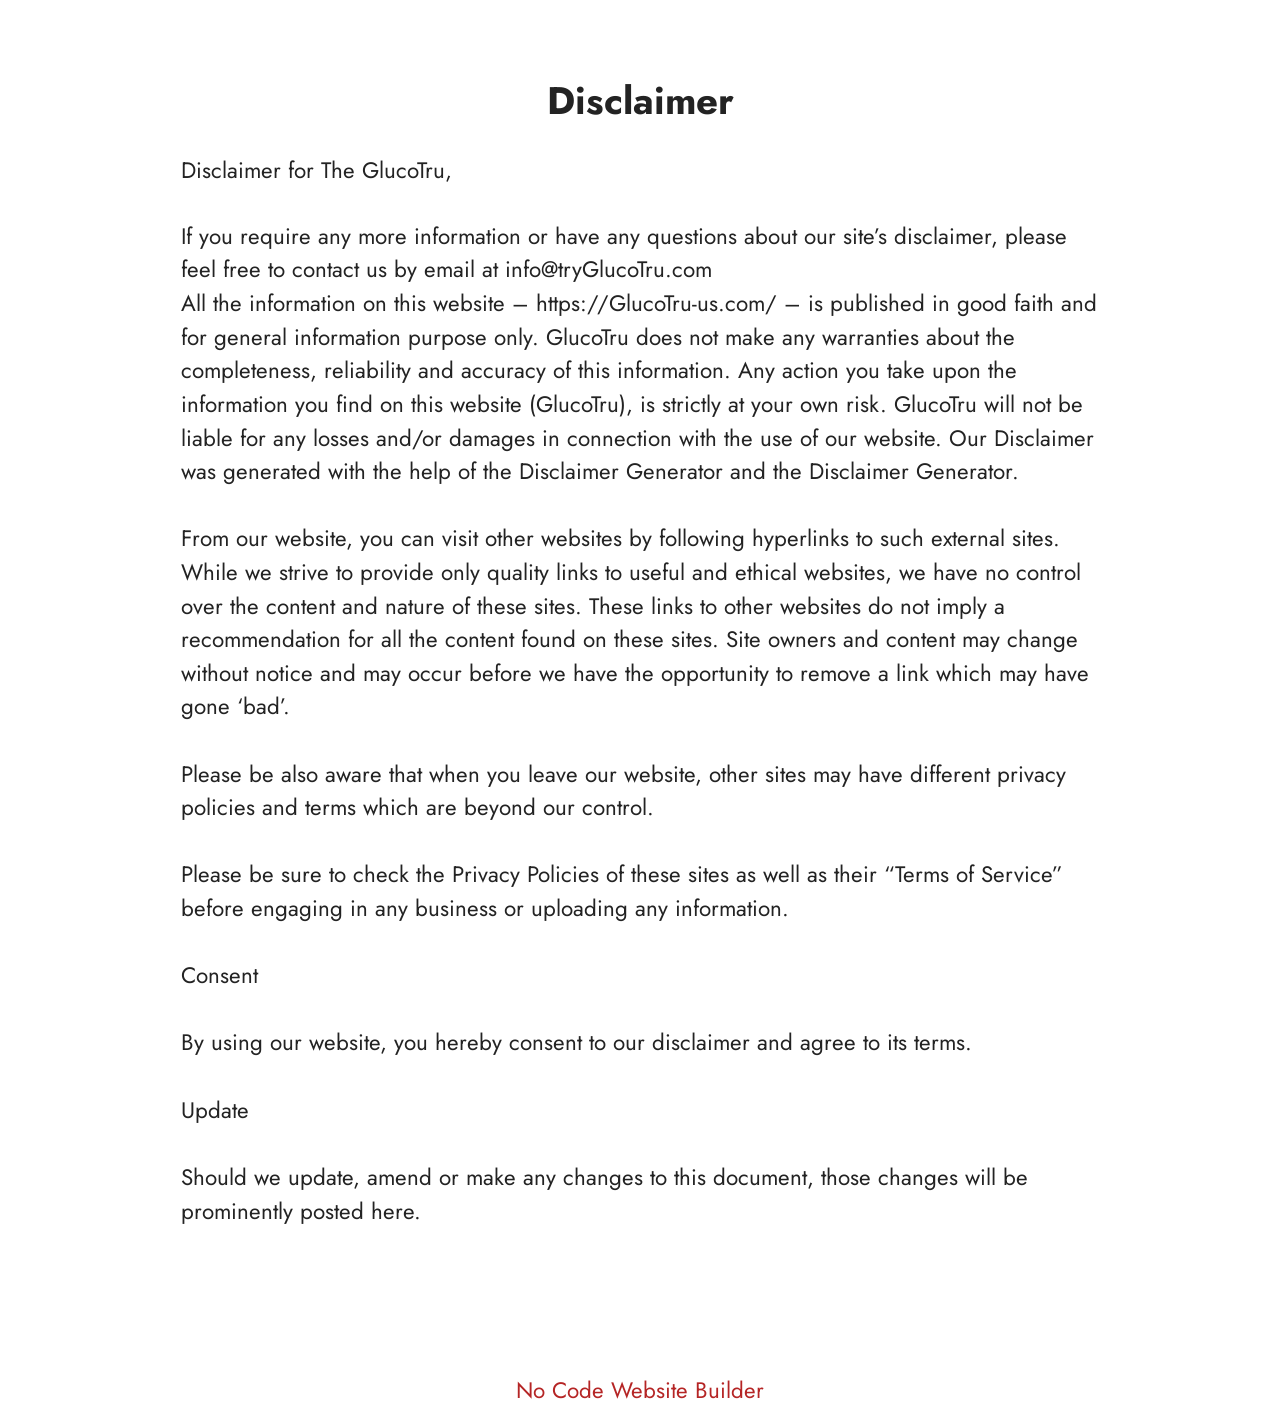
<file: Disclaimer.html>
<!DOCTYPE html>
<html  lang="en">
<head>
  <!-- Site made with Mobirise Website Builder v6.1.12, https://mobirise.com -->
  <meta charset="UTF-8">
  <meta http-equiv="X-UA-Compatible" content="IE=edge">
  <meta name="generator" content="Mobirise v6.1.12, mobirise.com">
  <meta name="twitter:card" content="summary_large_image"/>
  <meta name="twitter:image:src" content="https://www.mind-silence.com/Disclaimer.html">
  <meta property="og:image" content="https://www.mind-silence.com/Disclaimer.html">
  <meta name="twitter:title" content="Disclaimer">
  <meta name="viewport" content="width=device-width, initial-scale=1, minimum-scale=1">
  <link rel="shortcut icon" href="assets/images/fast-brain-booster-capsules-30-day-supply-main-768x768-1.webp" type="image/x-icon">
  <meta name="description" content="Disclaimer For MindSilence">
  
  
  <title>Disclaimer</title>
  <link rel="stylesheet" href="assets/bootstrap/css/bootstrap.min.css">
  <link rel="stylesheet" href="assets/theme/css/style.css">
  <link rel="preload" href="https://fonts.googleapis.com/css?family=Jost:100,200,300,400,500,600,700,800,900,100i,200i,300i,400i,500i,600i,700i,800i,900i&display=swap" as="style" onload="this.onload=null;this.rel='stylesheet'">
  <noscript><link rel="stylesheet" href="https://fonts.googleapis.com/css?family=Jost:100,200,300,400,500,600,700,800,900,100i,200i,300i,400i,500i,600i,700i,800i,900i&display=swap"></noscript>
  <link rel="preload" as="style" href="assets/mobirise/css/mbr-additional.css?v=VzYc0M"><link rel="stylesheet" href="assets/mobirise/css/mbr-additional.css?v=VzYc0M" type="text/css">

  
  
  
</head>
<body>
  
  <section data-bs-version="5.1" class="content5 cid-tBuMj9hDkk" id="content5-1y">
    
    <div class="container">
        <div class="row justify-content-center">
            <div class="col-md-12 col-lg-10">
                <h3 class="mbr-section-title mbr-fonts-style mb-4 display-2">
                    <strong>Disclaimer</strong>
                </h3>
                <h4 class="mbr-section-subtitle mbr-fonts-style mb-4 display-5">Disclaimer for The GlucoTru,</h4>
                <p class="mbr-text mbr-fonts-style display-7">If you require any more information or have any questions about our site’s disclaimer, please feel free to contact us by email at info@tryGlucoTru.com
<br>All the information on this website – https://GlucoTru-us.com/ – is published in good faith and for general information purpose only. GlucoTru does not make any warranties about the completeness, reliability and accuracy of this information. Any action you take upon the information you find on this website (GlucoTru), is strictly at your own risk. GlucoTru will not be liable for any losses and/or damages in connection with the use of our website. Our Disclaimer was generated with the help of the Disclaimer Generator and the Disclaimer Generator.
<br>
<br>From our website, you can visit other websites by following hyperlinks to such external sites. While we strive to provide only quality links to useful and ethical websites, we have no control over the content and nature of these sites. These links to other websites do not imply a recommendation for all the content found on these sites. Site owners and content may change without notice and may occur before we have the opportunity to remove a link which may have gone ‘bad’.
<br>
<br>Please be also aware that when you leave our website, other sites may have different privacy policies and terms which are beyond our control.
<br>
<br>Please be sure to check the Privacy Policies of these sites as well as their “Terms of Service” before engaging in any business or uploading any information.
<br>
<br>Consent
<br>
<br>By using our website, you hereby consent to our disclaimer and agree to its terms.
<br>
<br>Update
<br>
<br>Should we update, amend or make any changes to this document, those changes will be prominently posted here.<br><br></p>
            </div>
        </div>
    </div>
</section><section class="display-7" style="padding: 0;align-items: center;justify-content: center;flex-wrap: wrap;    align-content: center;display: flex;position: relative;height: 4rem;"><a href="https://mobiri.se/4429519" style="flex: 1 1;height: 4rem;position: absolute;width: 100%;z-index: 1;"><img alt="" style="height: 4rem;" src="[data-uri]"></a><p style="margin: 0;text-align: center;" class="display-7">&#8204;</p><a style="z-index:1" href="https://mobirise.com/builder/no-code-website-builder.html">No Code Website Builder</a></section><script src="assets/bootstrap/js/bootstrap.bundle.min.js"></script>  <script src="assets/smoothscroll/smooth-scroll.js"></script>  <script src="assets/ytplayer/index.js"></script>  <script src="assets/theme/js/script.js"></script>  
  
  
</body>
</html>
</file>
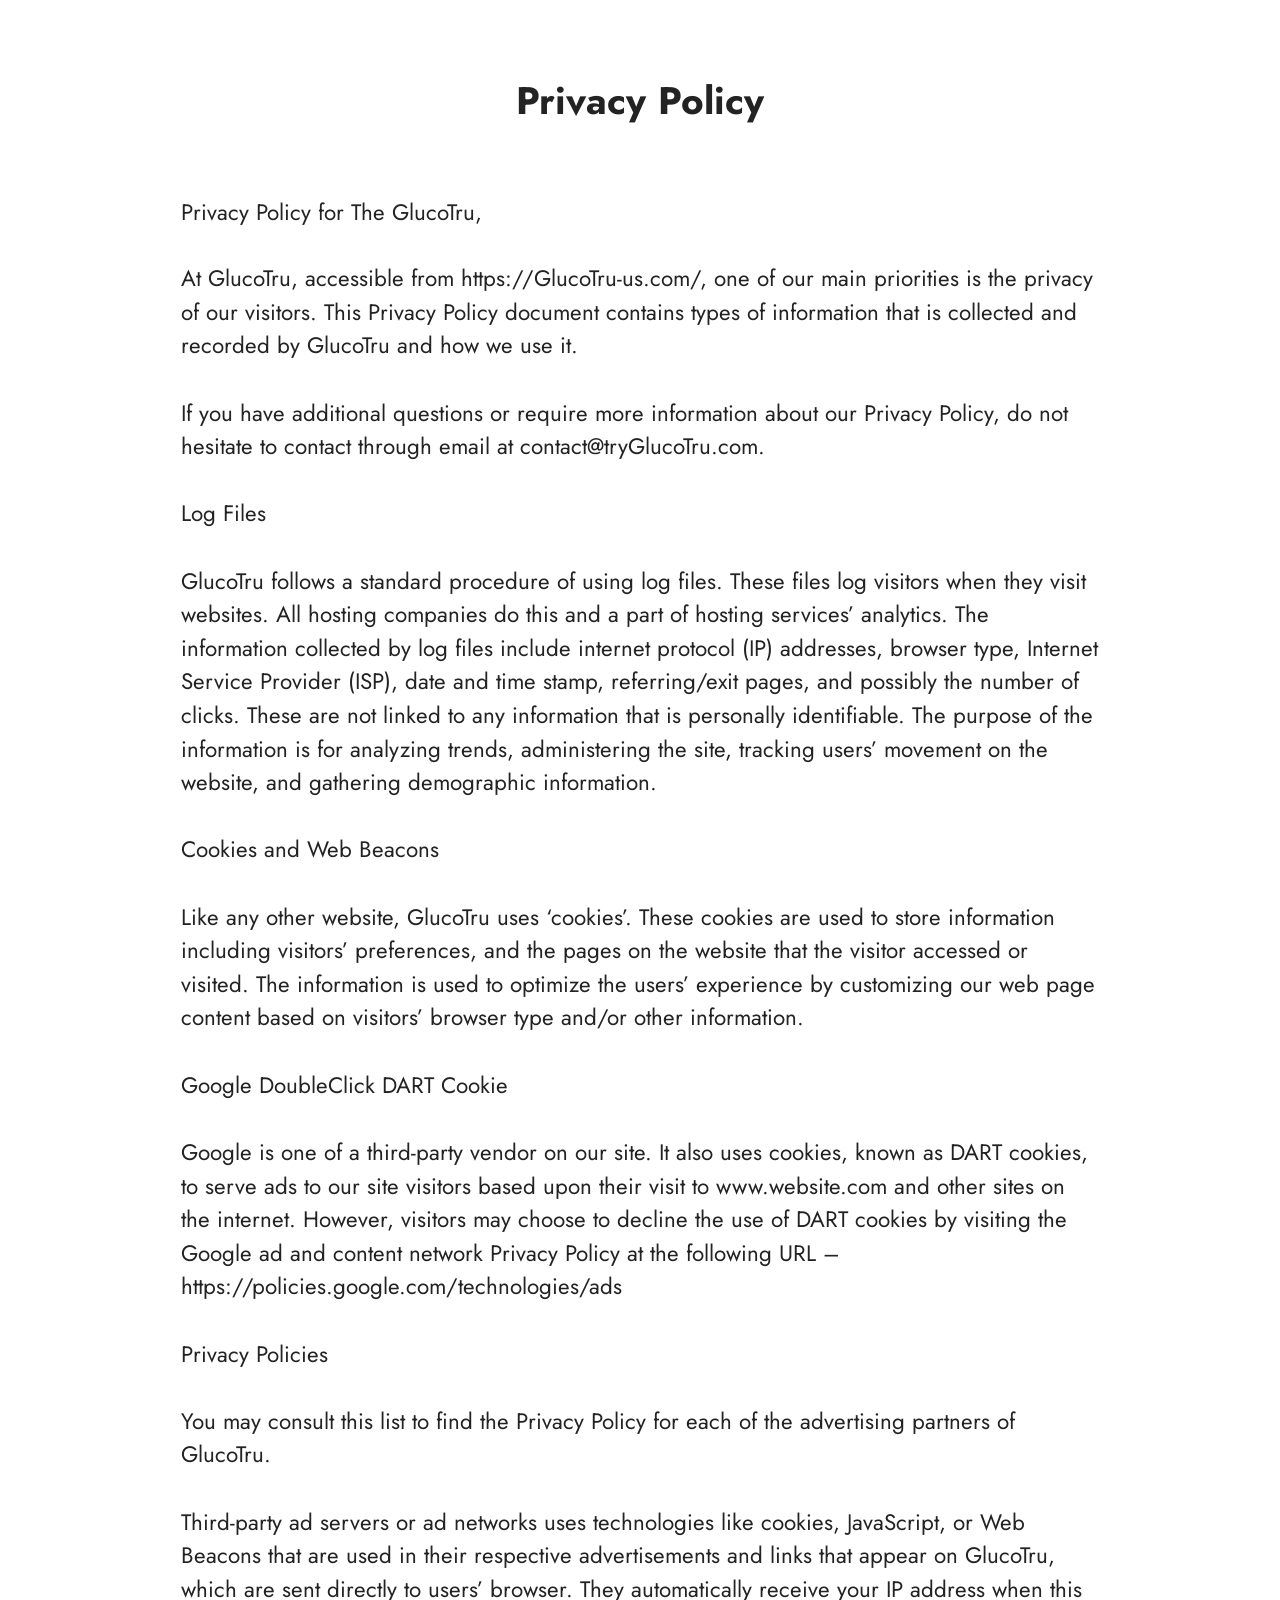
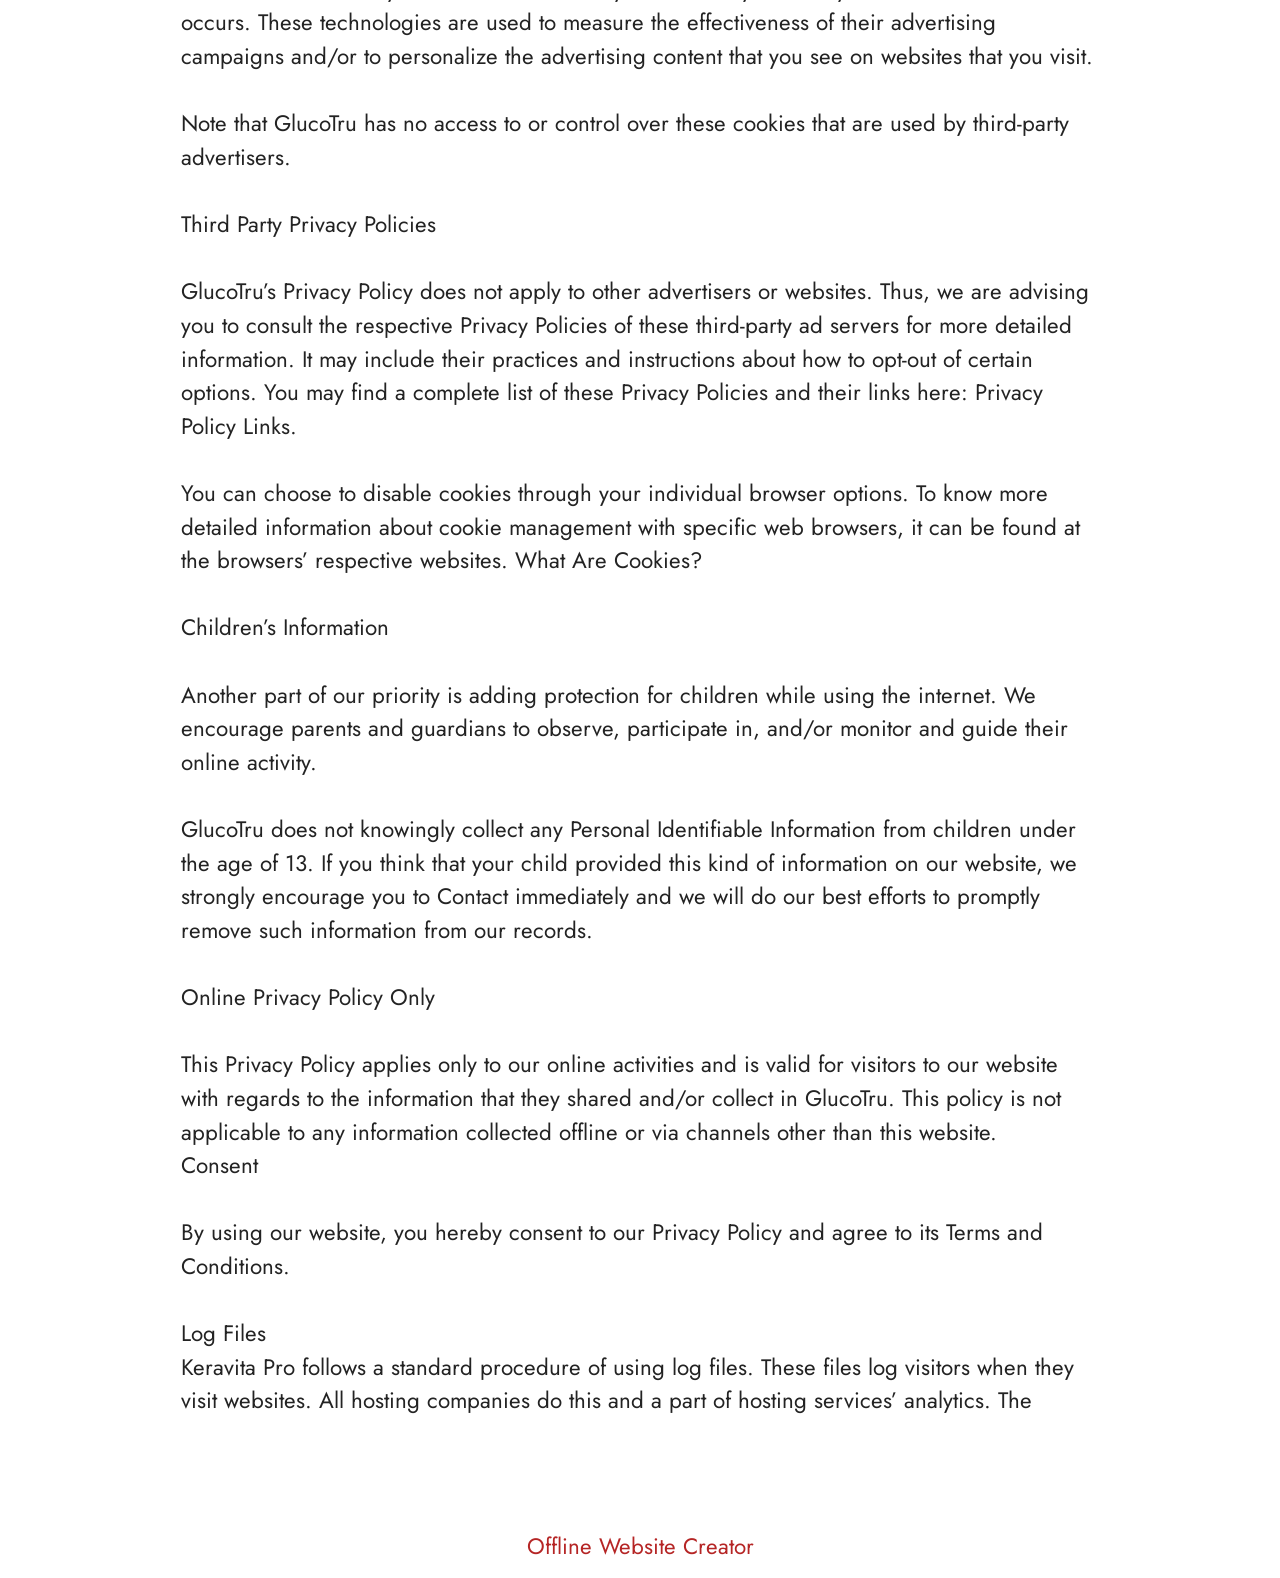
<file: privacy-policy.html>
<!DOCTYPE html>
<html  lang="en">
<head>
  <!-- Site made with Mobirise Website Builder v6.1.12, https://mobirise.com -->
  <meta charset="UTF-8">
  <meta http-equiv="X-UA-Compatible" content="IE=edge">
  <meta name="generator" content="Mobirise v6.1.12, mobirise.com">
  <meta name="twitter:card" content="summary_large_image"/>
  <meta name="twitter:image:src" content="https://getmindsilence.com/byg/privacy.php">
  <meta property="og:image" content="https://getmindsilence.com/byg/privacy.php">
  <meta name="twitter:title" content="Privacy Policy">
  <meta name="viewport" content="width=device-width, initial-scale=1, minimum-scale=1">
  <link rel="shortcut icon" href="assets/images/fast-brain-booster-capsules-30-day-supply-main-768x768-1.webp" type="image/x-icon">
  <meta name="description" content="Privacy Policy For MindSilence">
  
  
  <title>Privacy Policy</title>
  <link rel="stylesheet" href="assets/bootstrap/css/bootstrap.min.css">
  <link rel="stylesheet" href="assets/theme/css/style.css">
  <link rel="preload" href="https://fonts.googleapis.com/css?family=Jost:100,200,300,400,500,600,700,800,900,100i,200i,300i,400i,500i,600i,700i,800i,900i&display=swap" as="style" onload="this.onload=null;this.rel='stylesheet'">
  <noscript><link rel="stylesheet" href="https://fonts.googleapis.com/css?family=Jost:100,200,300,400,500,600,700,800,900,100i,200i,300i,400i,500i,600i,700i,800i,900i&display=swap"></noscript>
  <link rel="preload" as="style" href="assets/mobirise/css/mbr-additional.css?v=bhxp6z"><link rel="stylesheet" href="assets/mobirise/css/mbr-additional.css?v=bhxp6z" type="text/css">

  
  
  
</head>
<body>
  
  <section data-bs-version="5.1" class="content5 cid-tBuMPzdHFY" id="content5-1z">
    
    <div class="container">
        <div class="row justify-content-center">
            <div class="col-md-12 col-lg-10">
                <h3 class="mbr-section-title mbr-fonts-style mb-4 display-2"><strong>Privacy Policy
</strong><div><strong><br></strong></div></h3>
                <h4 class="mbr-section-subtitle mbr-fonts-style mb-4 display-5">Privacy Policy for The GlucoTru,</h4>
                <p class="mbr-text mbr-fonts-style display-7">At GlucoTru, accessible from https://GlucoTru-us.com/, one of our main priorities is the privacy of our visitors. This Privacy Policy document contains types of information that is collected and recorded by GlucoTru and how we use it.
<br>
<br>If you have additional questions or require more information about our Privacy Policy, do not hesitate to contact through email at contact@tryGlucoTru.com.
<br>
<br>Log Files
<br>
<br>GlucoTru follows a standard procedure of using log files. These files log visitors when they visit websites. All hosting companies do this and a part of hosting services’ analytics. The information collected by log files include internet protocol (IP) addresses, browser type, Internet Service Provider (ISP), date and time stamp, referring/exit pages, and possibly the number of clicks. These are not linked to any information that is personally identifiable. The purpose of the information is for analyzing trends, administering the site, tracking users’ movement on the website, and gathering demographic information.
<br>
<br>Cookies and Web Beacons
<br>
<br>Like any other website, GlucoTru uses ‘cookies’. These cookies are used to store information including visitors’ preferences, and the pages on the website that the visitor accessed or visited. The information is used to optimize the users’ experience by customizing our web page content based on visitors’ browser type and/or other information.
<br>
<br>Google DoubleClick DART Cookie
<br>
<br>Google is one of a third-party vendor on our site. It also uses cookies, known as DART cookies, to serve ads to our site visitors based upon their visit to www.website.com and other sites on the internet. However, visitors may choose to decline the use of DART cookies by visiting the Google ad and content network Privacy Policy at the following URL – https://policies.google.com/technologies/ads
<br>
<br>Privacy Policies
<br>
<br>You may consult this list to find the Privacy Policy for each of the advertising partners of GlucoTru.
<br>
<br>Third-party ad servers or ad networks uses technologies like cookies, JavaScript, or Web Beacons that are used in their respective advertisements and links that appear on GlucoTru, which are sent directly to users’ browser. They automatically receive your IP address when this occurs. These technologies are used to measure the effectiveness of their advertising campaigns and/or to personalize the advertising content that you see on websites that you visit.
<br>
<br>Note that GlucoTru has no access to or control over these cookies that are used by third-party advertisers.
<br>
<br>Third Party Privacy Policies
<br>
<br>GlucoTru’s Privacy Policy does not apply to other advertisers or websites. Thus, we are advising you to consult the respective Privacy Policies of these third-party ad servers for more detailed information. It may include their practices and instructions about how to opt-out of certain options. You may find a complete list of these Privacy Policies and their links here: Privacy Policy Links.
<br>
<br>You can choose to disable cookies through your individual browser options. To know more detailed information about cookie management with specific web browsers, it can be found at the browsers’ respective websites. What Are Cookies?
<br>
<br>Children’s Information
<br>
<br>Another part of our priority is adding protection for children while using the internet. We encourage parents and guardians to observe, participate in, and/or monitor and guide their online activity.
<br>
<br>GlucoTru does not knowingly collect any Personal Identifiable Information from children under the age of 13. If you think that your child provided this kind of information on our website, we strongly encourage you to Contact immediately and we will do our best efforts to promptly remove such information from our records.
<br>
<br>Online Privacy Policy Only
<br>
<br>This Privacy Policy applies only to our online activities and is valid for visitors to our website with regards to the information that they shared and/or collect in GlucoTru. This policy is not applicable to any information collected offline or via channels other than this website.
<br>Consent
<br>
<br>By using our website, you hereby consent to our Privacy Policy and agree to its Terms and Conditions.<br>
<br>Log Files
<br>Keravita Pro follows a standard procedure of using log files. These files log visitors when they visit websites. All hosting companies do this and a part of hosting services’ analytics. The&nbsp;</p>
            </div>
        </div>
    </div>
</section><section class="display-7" style="padding: 0;align-items: center;justify-content: center;flex-wrap: wrap;    align-content: center;display: flex;position: relative;height: 4rem;"><a href="https://mobiri.se/4429519" style="flex: 1 1;height: 4rem;position: absolute;width: 100%;z-index: 1;"><img alt="" style="height: 4rem;" src="[data-uri]"></a><p style="margin: 0;text-align: center;" class="display-7">&#8204;</p><a style="z-index:1" href="https://mobirise.com/offline-website-builder.html">Offline Website Creator</a></section><script src="assets/bootstrap/js/bootstrap.bundle.min.js"></script>  <script src="assets/smoothscroll/smooth-scroll.js"></script>  <script src="assets/ytplayer/index.js"></script>  <script src="assets/theme/js/script.js"></script>  
  
  
</body>
</html>
</file>
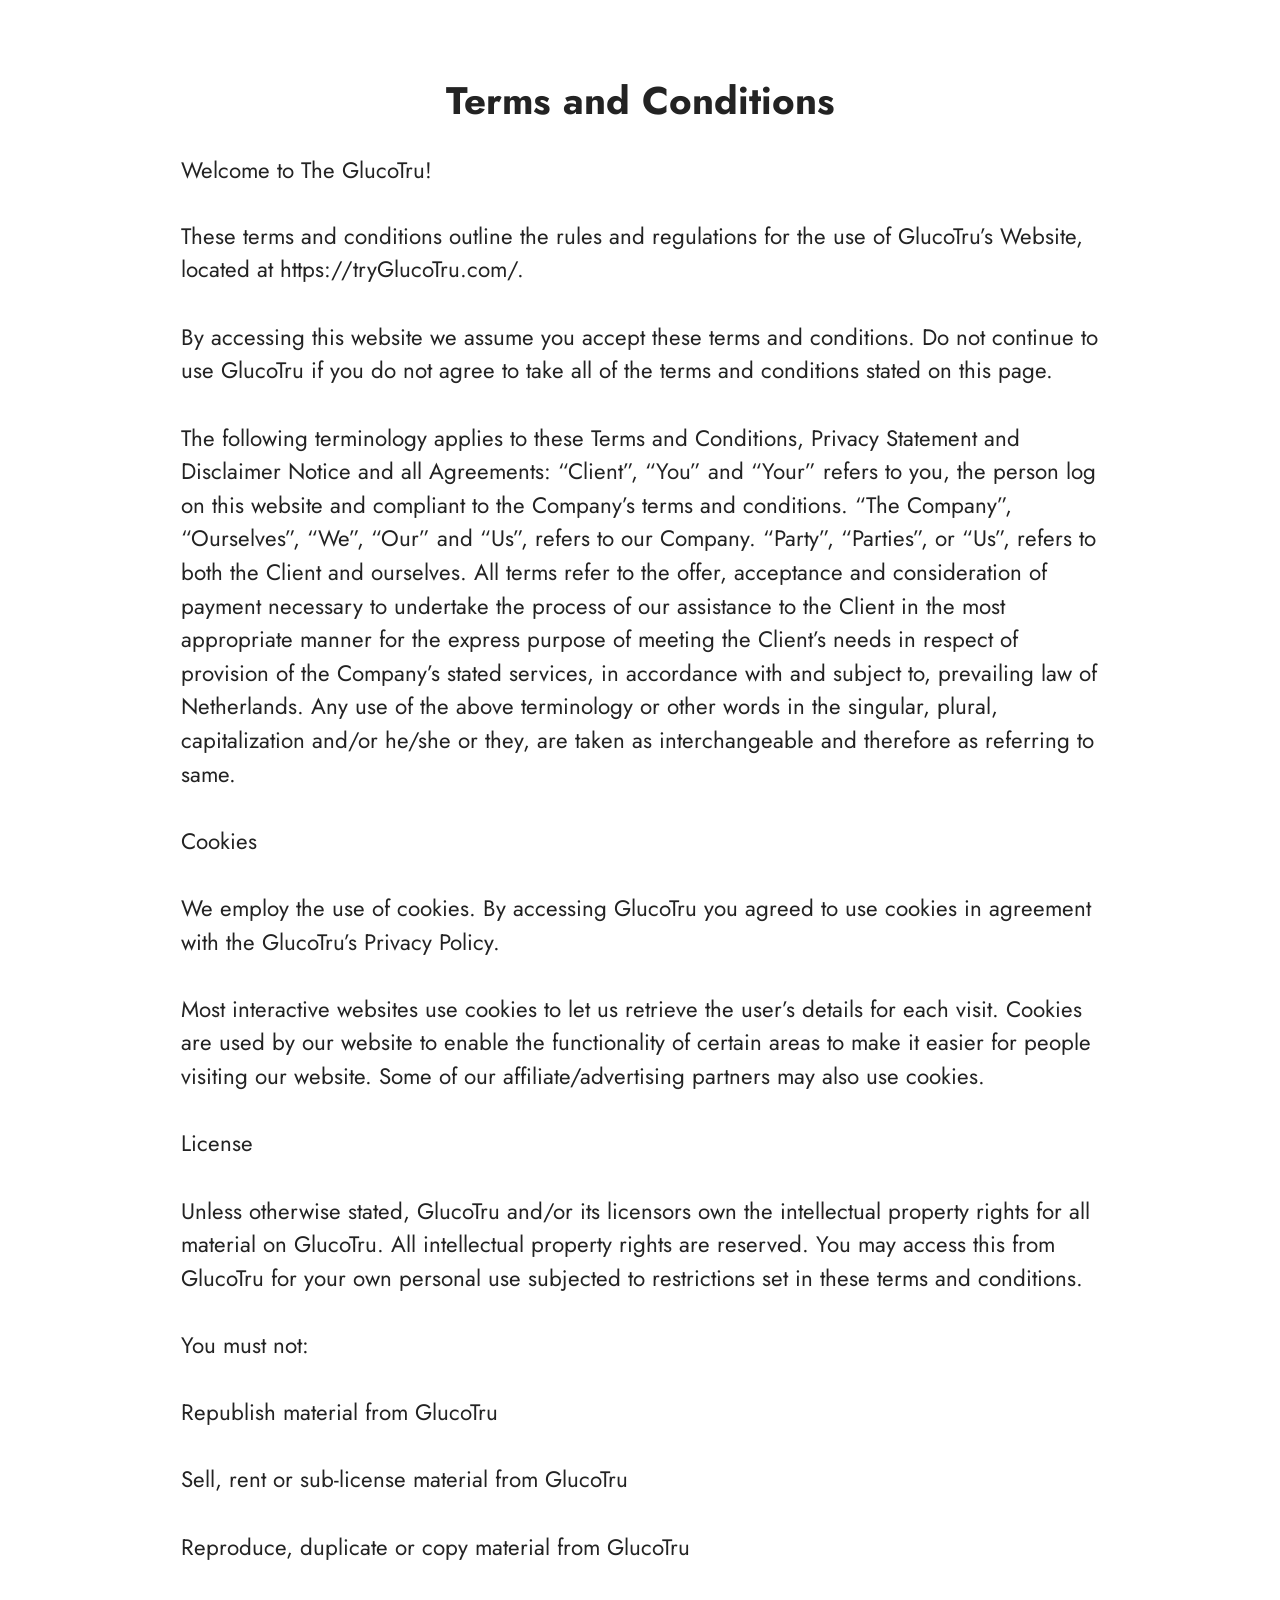
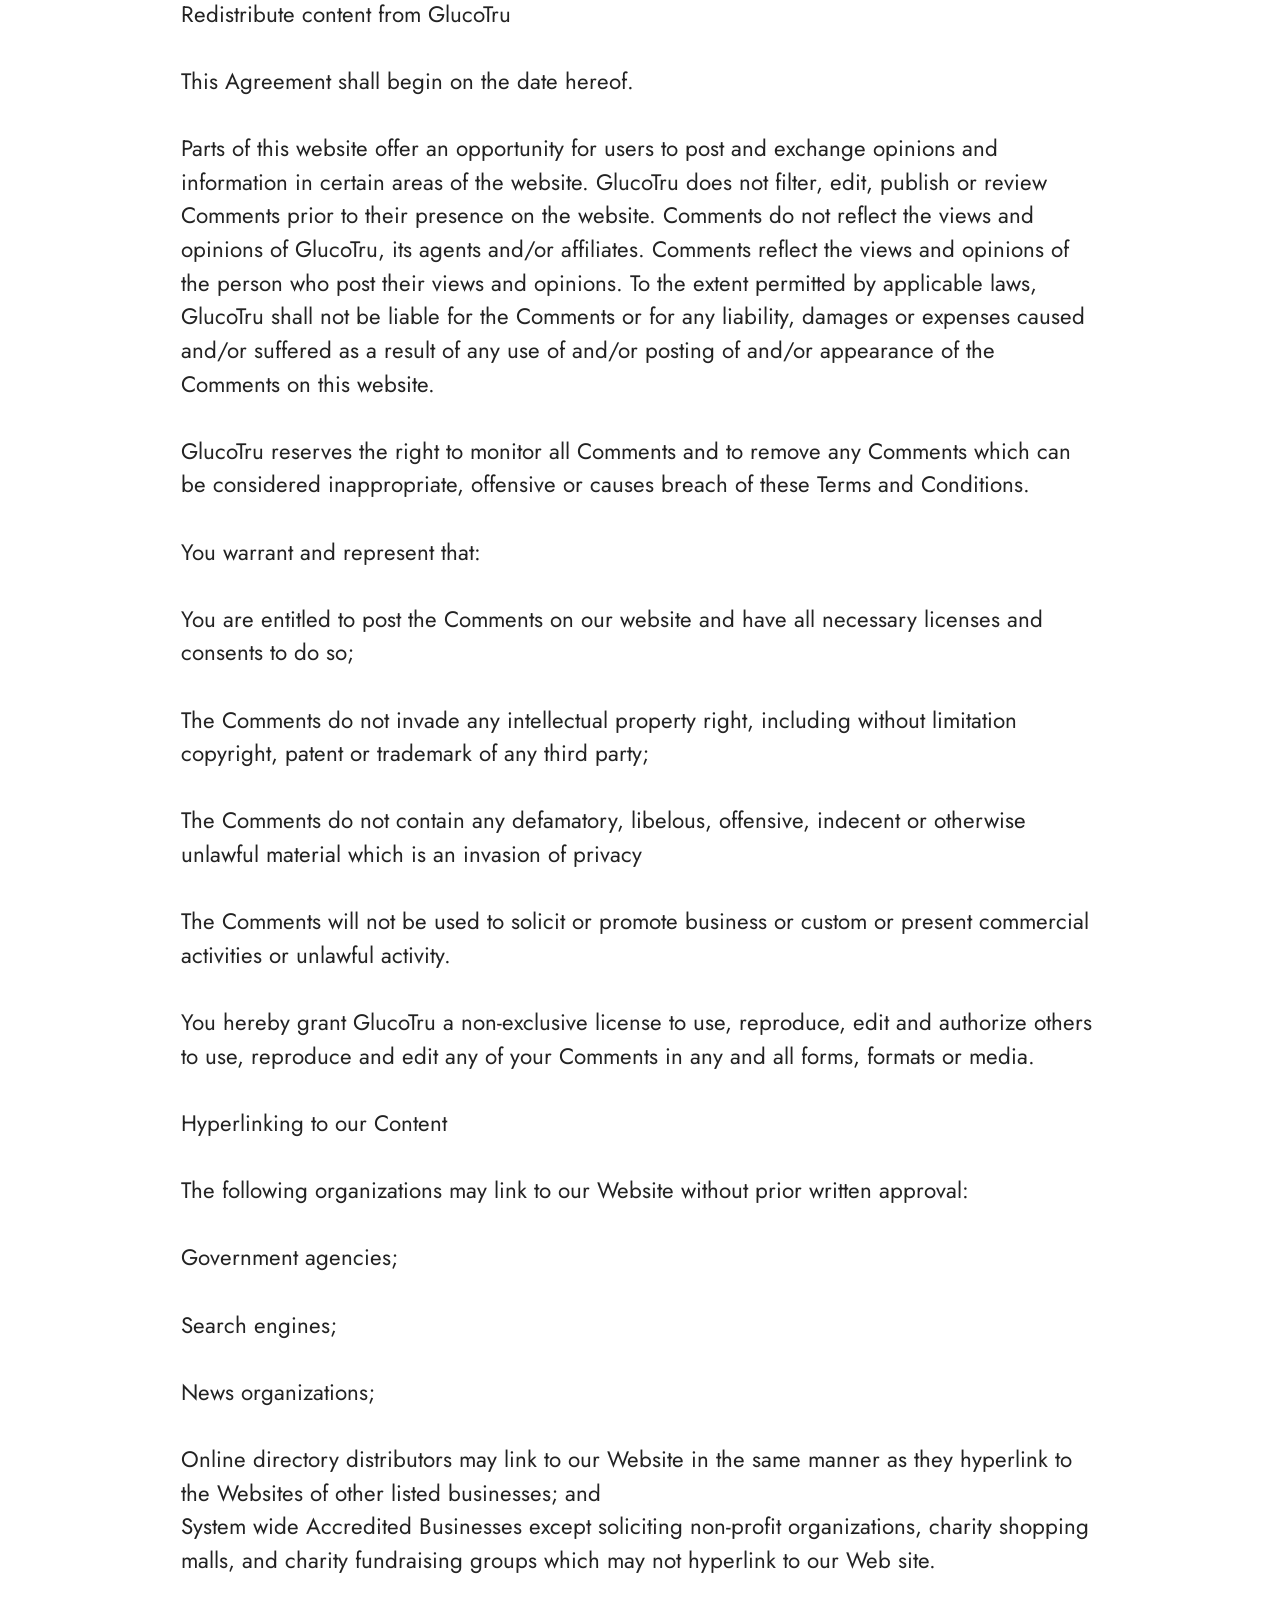
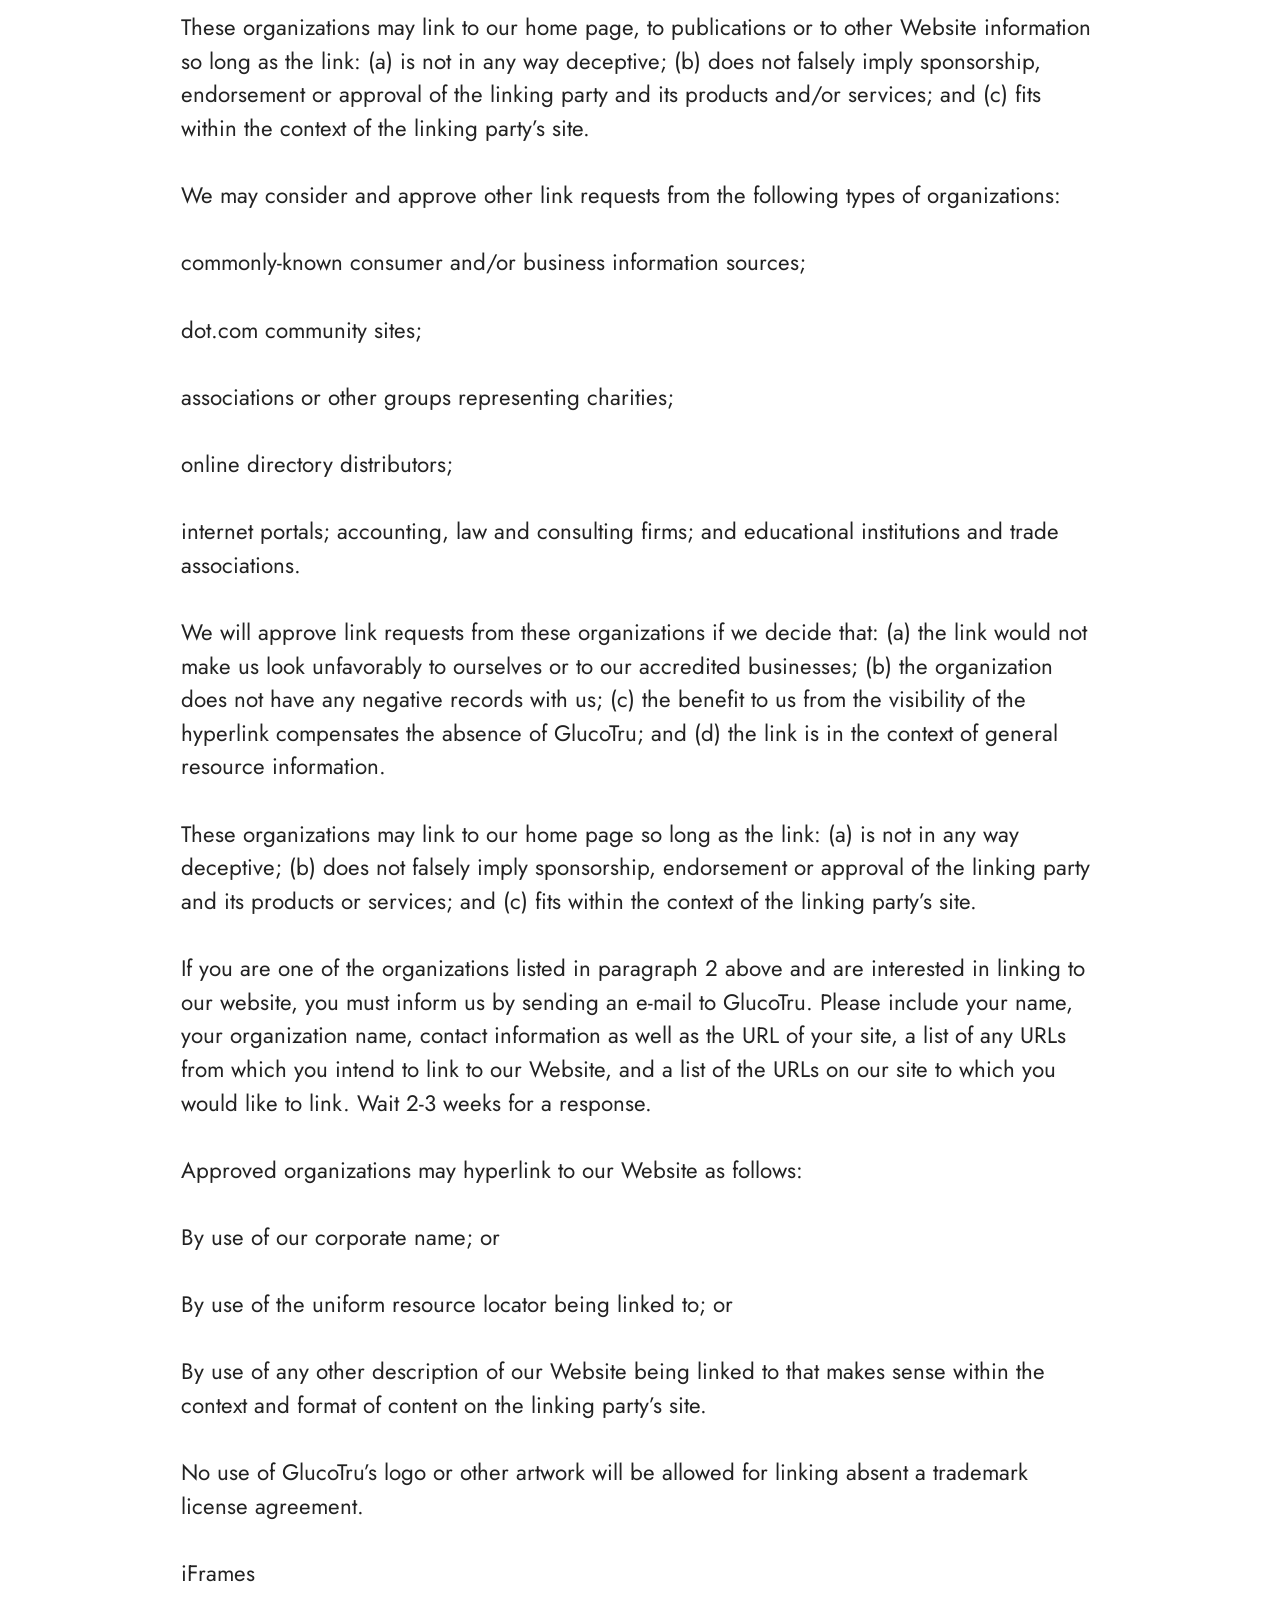
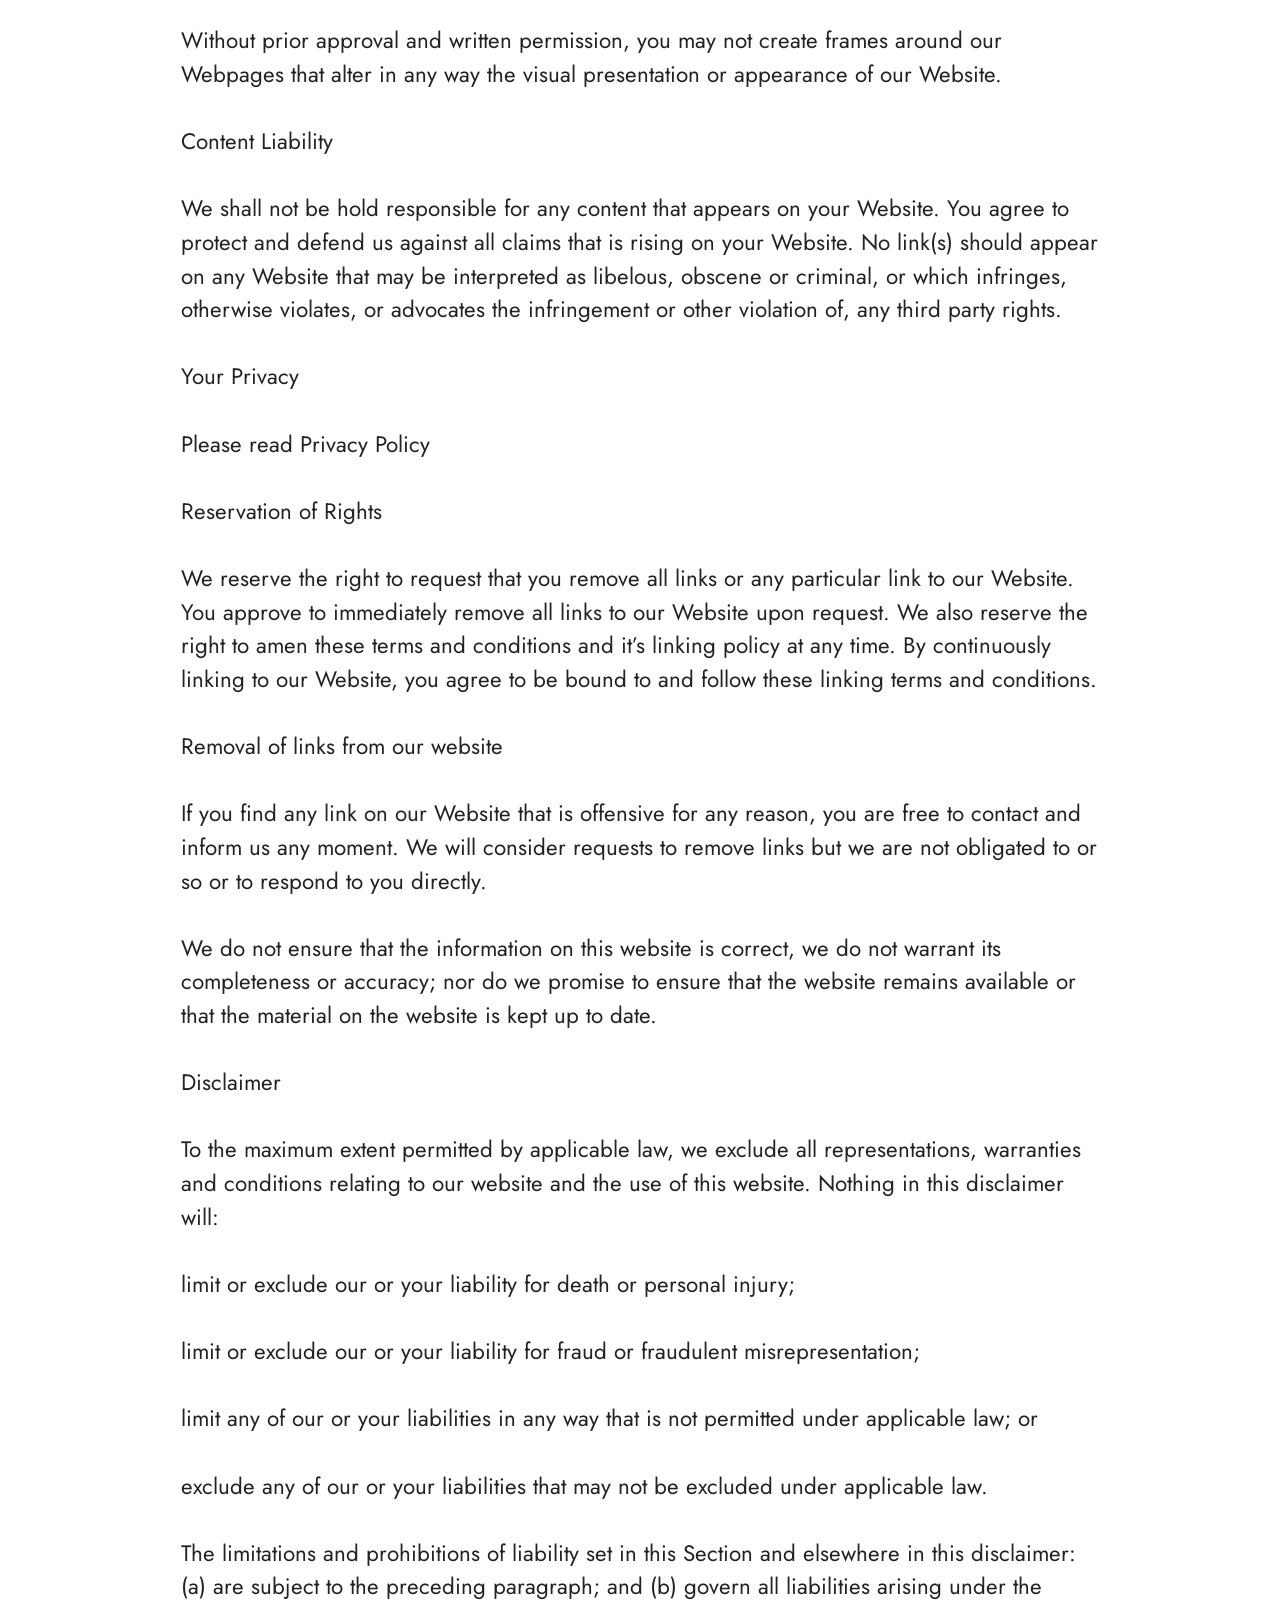
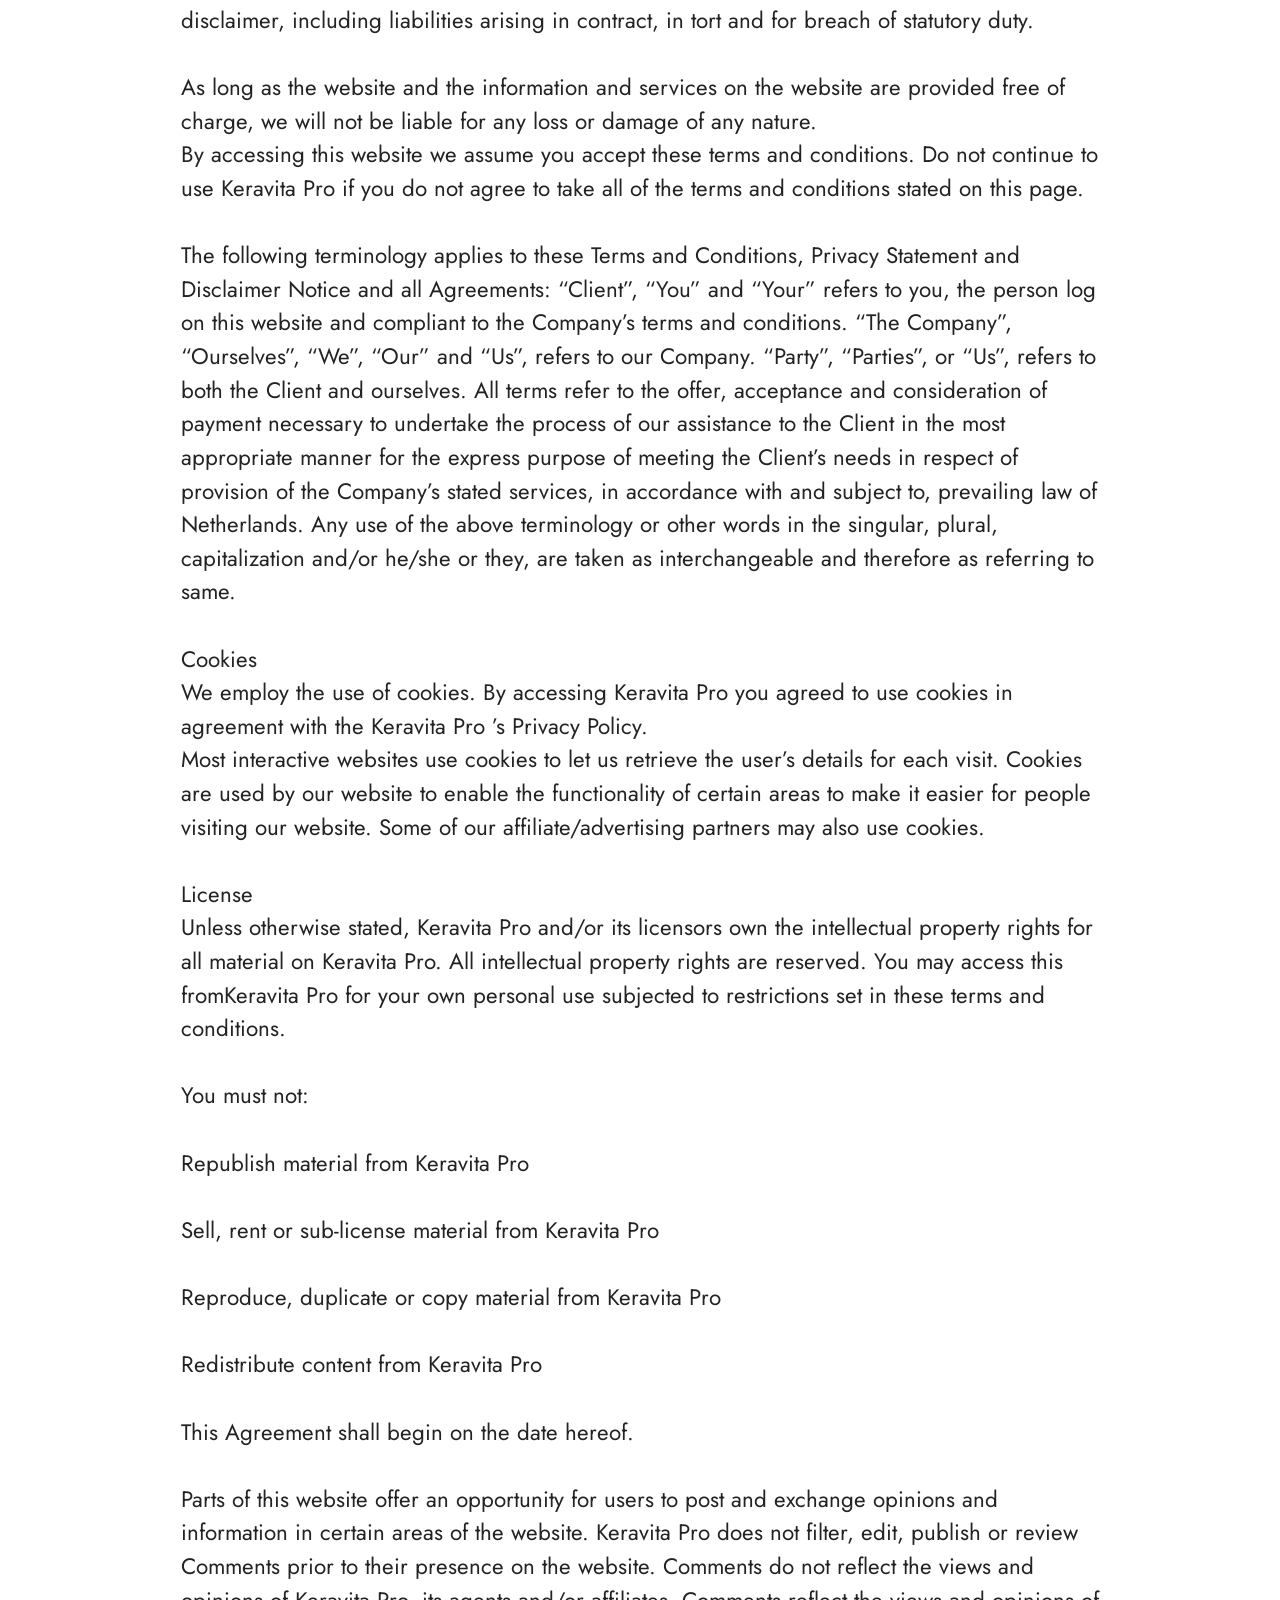
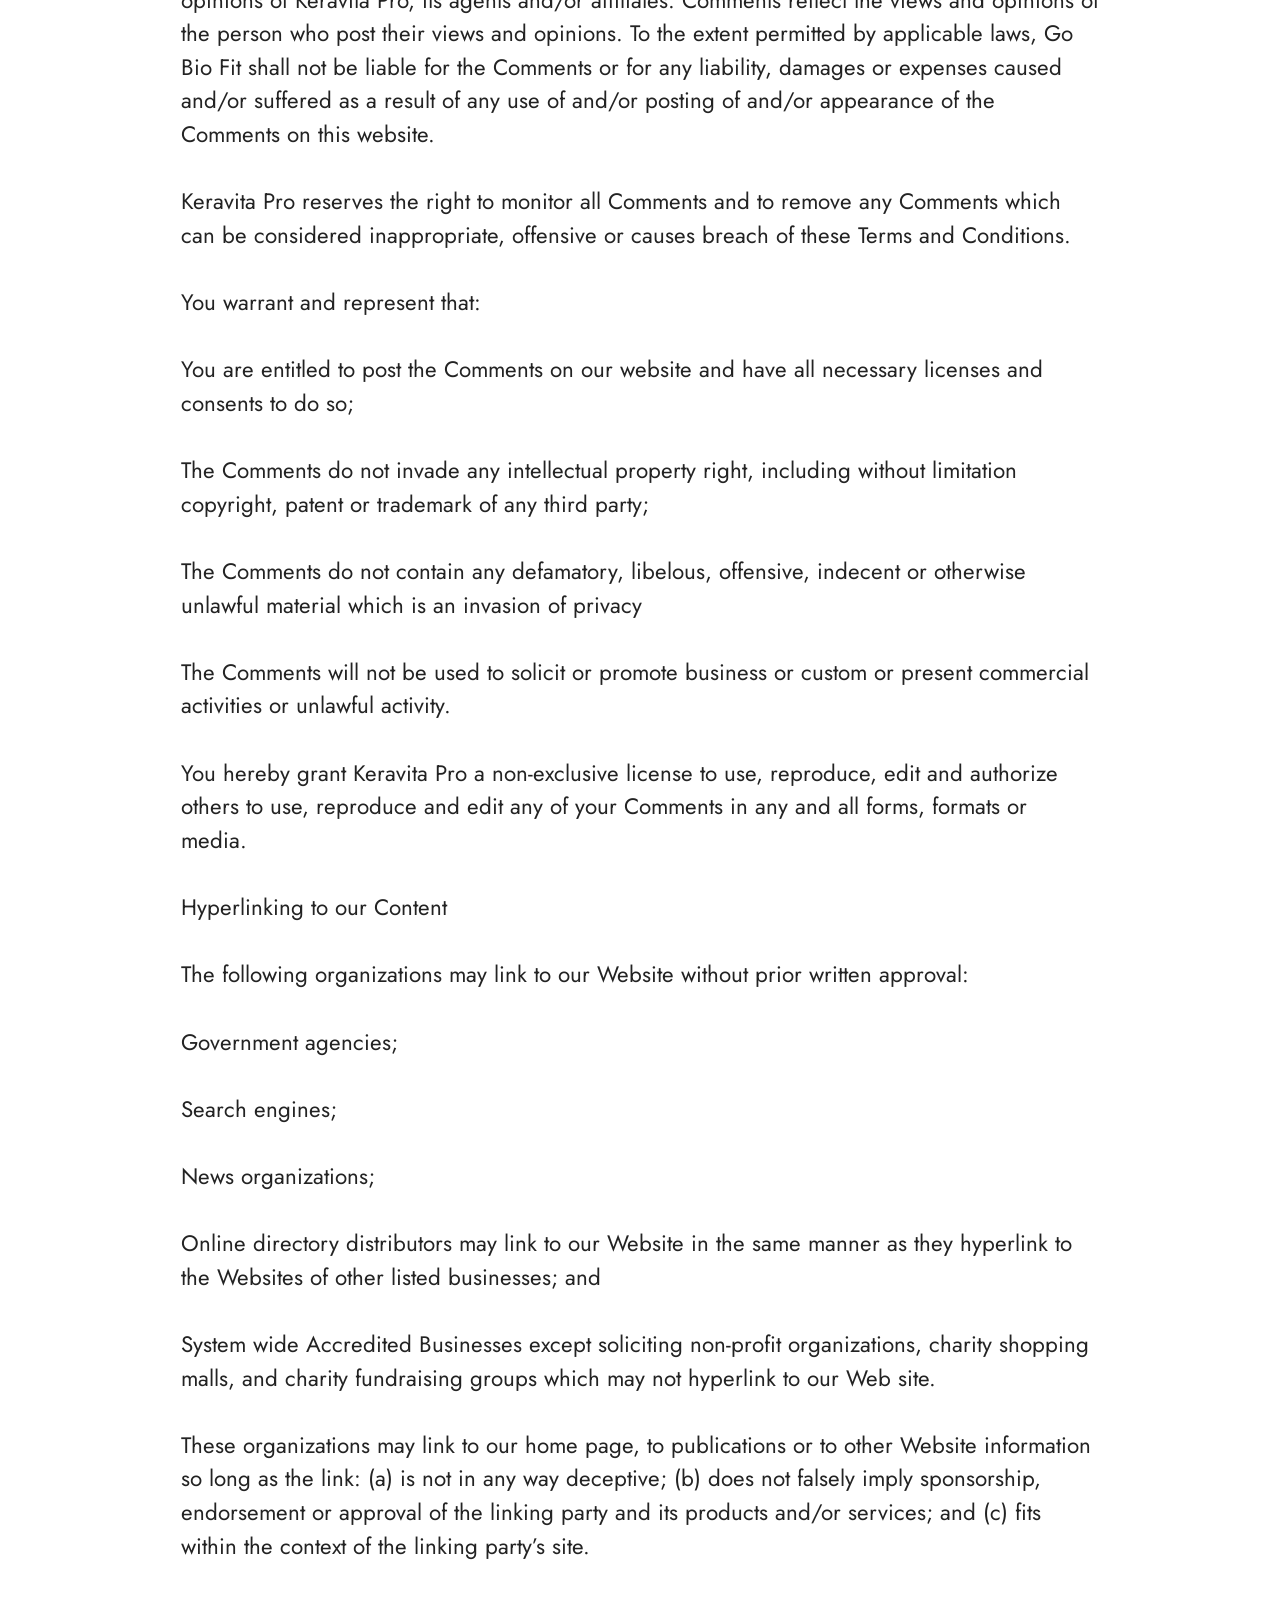
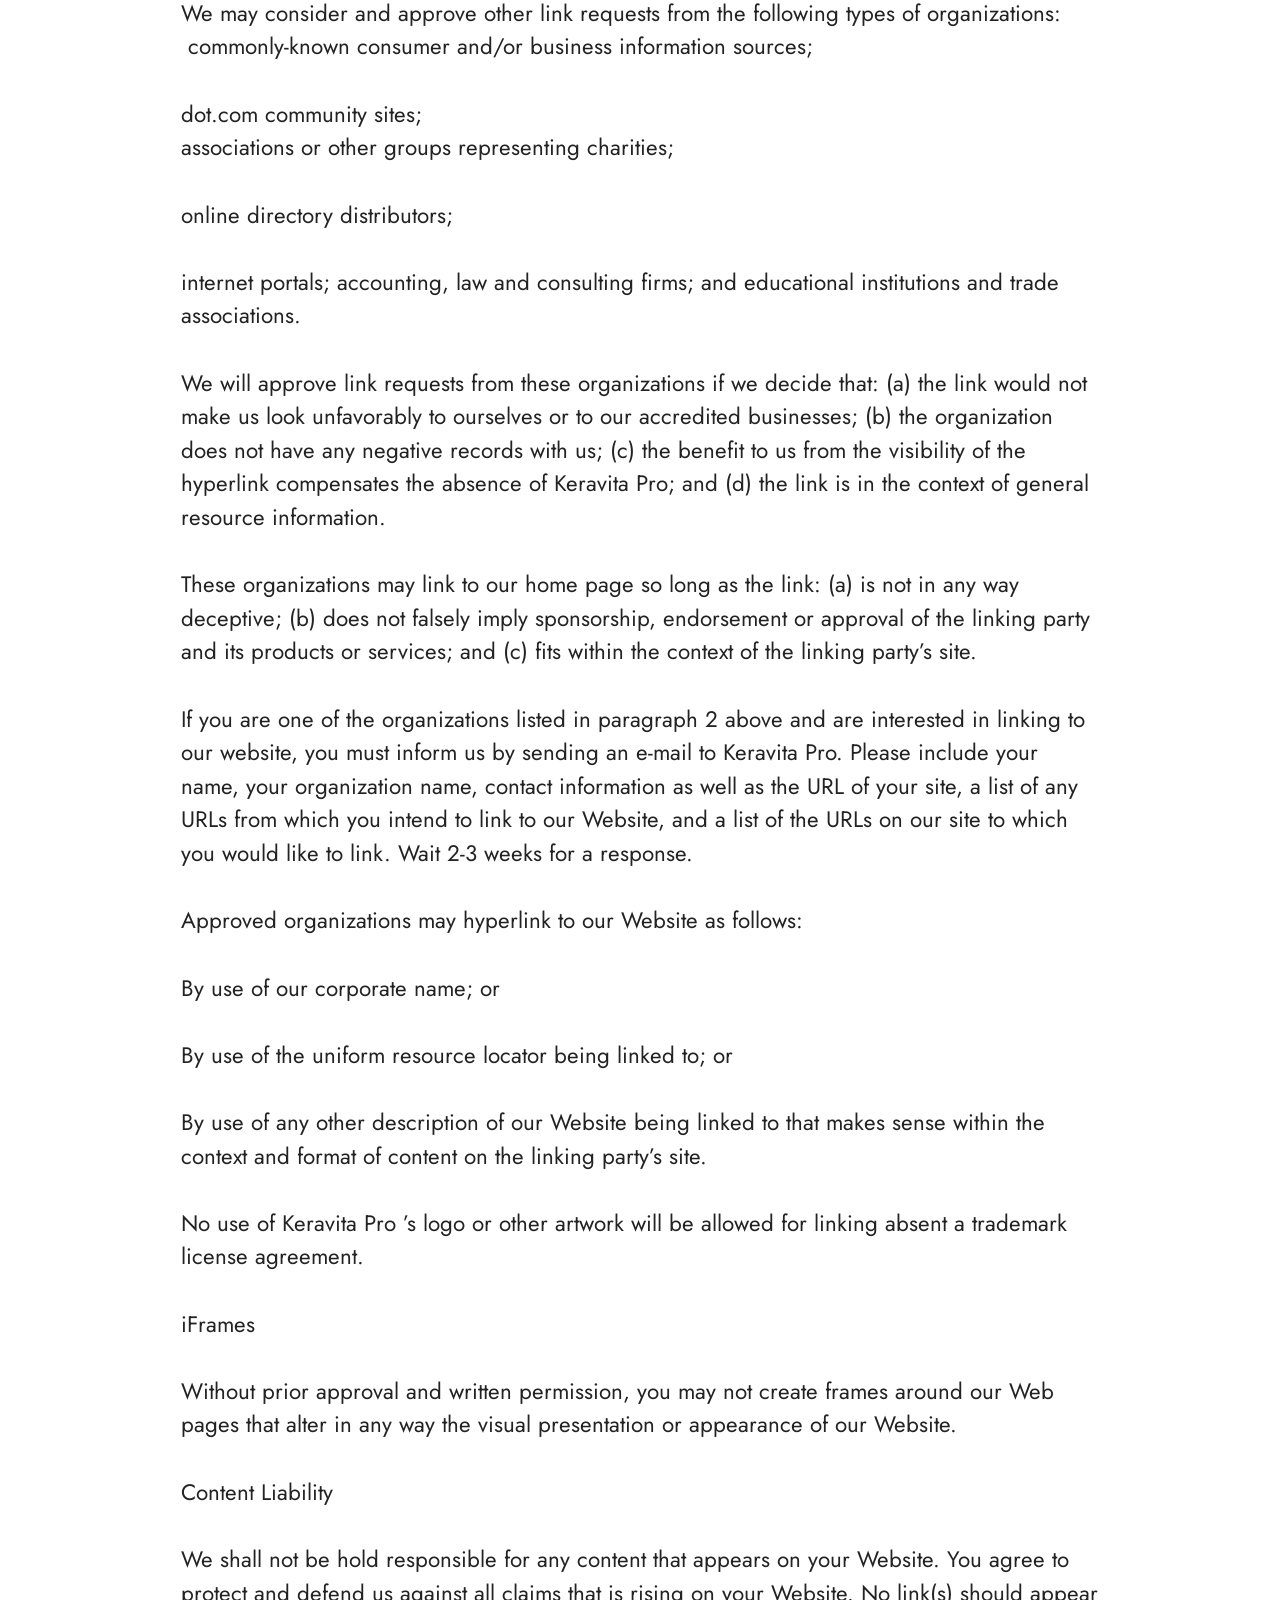
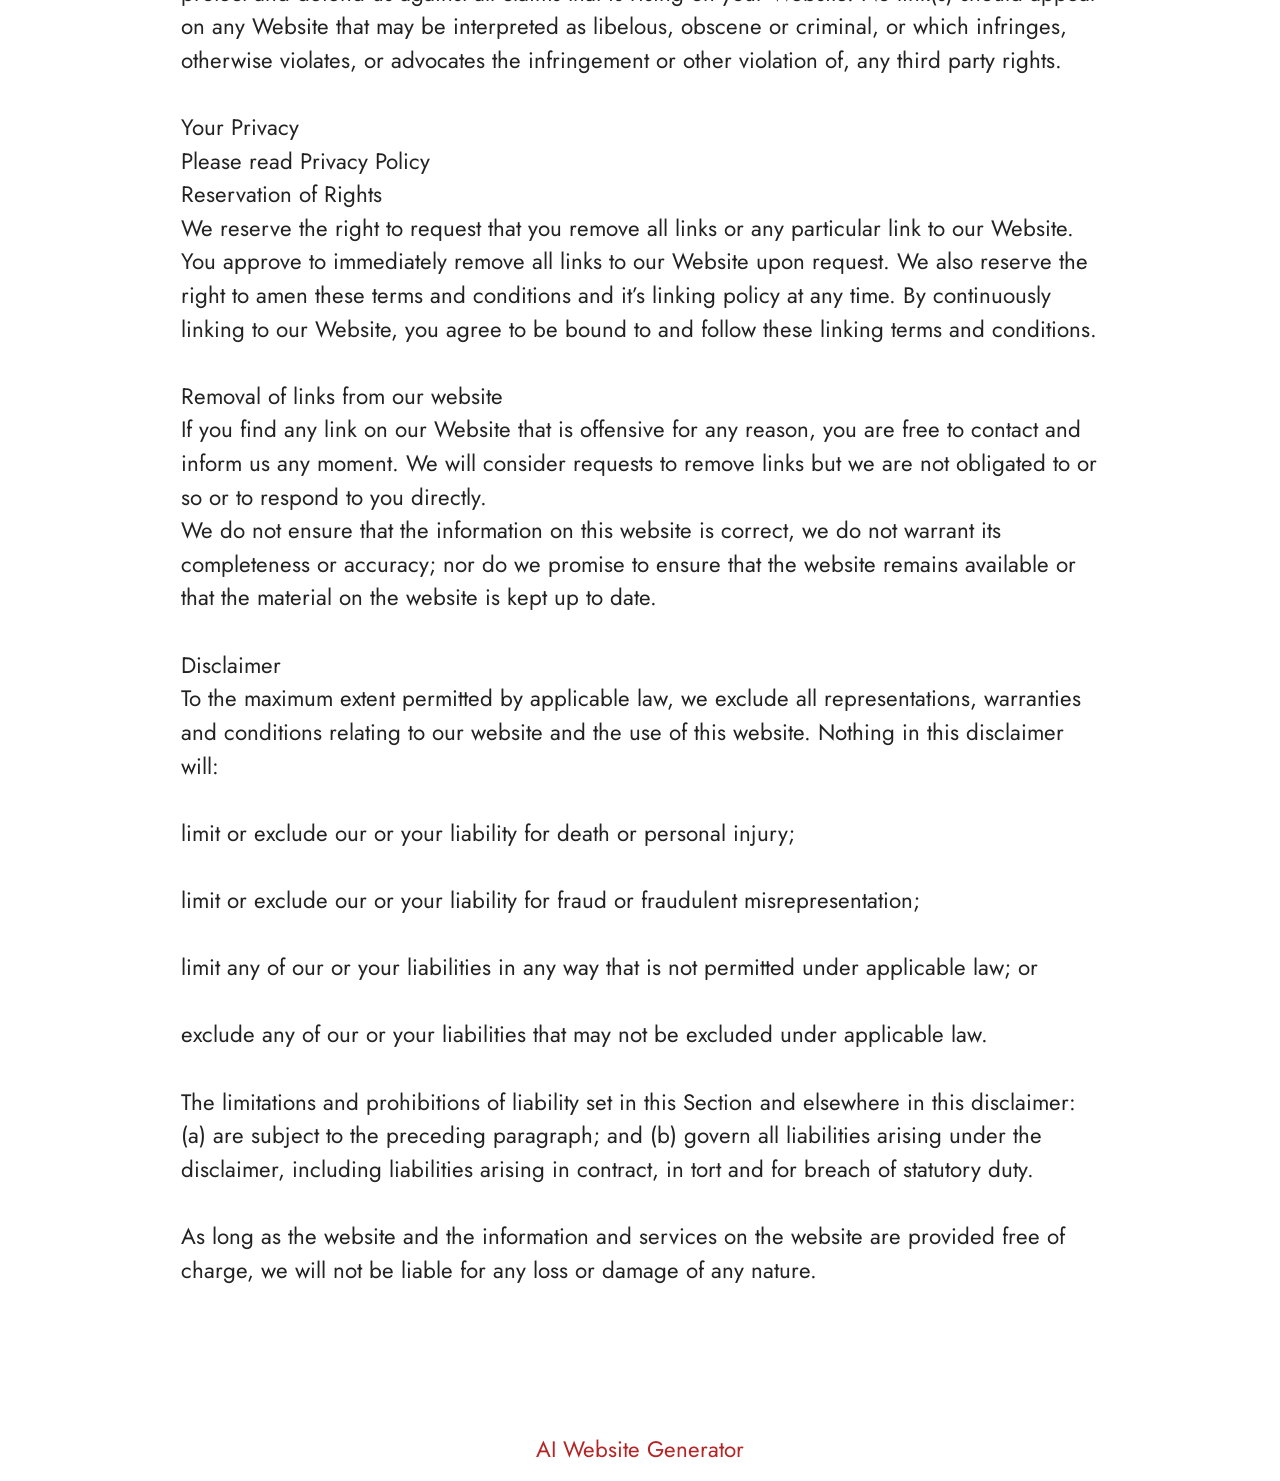
<file: Terms.html>
<!DOCTYPE html>
<html  lang="en">
<head>
  <!-- Site made with Mobirise Website Builder v6.1.12, https://mobirise.com -->
  <meta charset="UTF-8">
  <meta http-equiv="X-UA-Compatible" content="IE=edge">
  <meta name="generator" content="Mobirise v6.1.12, mobirise.com">
  <meta name="twitter:card" content="summary_large_image"/>
  <meta name="twitter:image:src" content="https://getmindsilence.com/byg/terms.php">
  <meta property="og:image" content="https://getmindsilence.com/byg/terms.php">
  <meta name="twitter:title" content="Terms">
  <meta name="viewport" content="width=device-width, initial-scale=1, minimum-scale=1">
  <link rel="shortcut icon" href="assets/images/fast-brain-booster-capsules-30-day-supply-main-768x768-1.webp" type="image/x-icon">
  <meta name="description" content="Terms For MindSilence">
  
  
  <title>Terms</title>
  <link rel="stylesheet" href="assets/bootstrap/css/bootstrap.min.css">
  <link rel="stylesheet" href="assets/theme/css/style.css">
  <link rel="preload" href="https://fonts.googleapis.com/css?family=Jost:100,200,300,400,500,600,700,800,900,100i,200i,300i,400i,500i,600i,700i,800i,900i&display=swap" as="style" onload="this.onload=null;this.rel='stylesheet'">
  <noscript><link rel="stylesheet" href="https://fonts.googleapis.com/css?family=Jost:100,200,300,400,500,600,700,800,900,100i,200i,300i,400i,500i,600i,700i,800i,900i&display=swap"></noscript>
  <link rel="preload" as="style" href="assets/mobirise/css/mbr-additional.css?v=HlvxLO"><link rel="stylesheet" href="assets/mobirise/css/mbr-additional.css?v=HlvxLO" type="text/css">

  
  
  
</head>
<body>
  
  <section data-bs-version="5.1" class="content5 cid-tBuOj1XZ1f" id="content5-20">
    
    <div class="container">
        <div class="row justify-content-center">
            <div class="col-md-12 col-lg-10">
                <h3 class="mbr-section-title mbr-fonts-style mb-4 display-2"><strong>Terms and Conditions</strong></h3>
                <h4 class="mbr-section-subtitle mbr-fonts-style mb-4 display-5">Welcome to The GlucoTru!</h4>
                <p class="mbr-text mbr-fonts-style display-7">These terms and conditions outline the rules and regulations for the use of GlucoTru’s Website, located at https://tryGlucoTru.com/.
<br>
<br>By accessing this website we assume you accept these terms and conditions. Do not continue to use GlucoTru if you do not agree to take all of the terms and conditions stated on this page.
<br>
<br>The following terminology applies to these Terms and Conditions, Privacy Statement and Disclaimer Notice and all Agreements: “Client”, “You” and “Your” refers to you, the person log on this website and compliant to the Company’s terms and conditions. “The Company”, “Ourselves”, “We”, “Our” and “Us”, refers to our Company. “Party”, “Parties”, or “Us”, refers to both the Client and ourselves. All terms refer to the offer, acceptance and consideration of payment necessary to undertake the process of our assistance to the Client in the most appropriate manner for the express purpose of meeting the Client’s needs in respect of provision of the Company’s stated services, in accordance with and subject to, prevailing law of Netherlands. Any use of the above terminology or other words in the singular, plural, capitalization and/or he/she or they, are taken as interchangeable and therefore as referring to same.
<br>
<br>Cookies
<br>
<br>We employ the use of cookies. By accessing GlucoTru you agreed to use cookies in agreement with the GlucoTru’s Privacy Policy.
<br>
<br>Most interactive websites use cookies to let us retrieve the user’s details for each visit. Cookies are used by our website to enable the functionality of certain areas to make it easier for people visiting our website. Some of our affiliate/advertising partners may also use cookies.
<br>
<br>License
<br>
<br>Unless otherwise stated, GlucoTru and/or its licensors own the intellectual property rights for all material on GlucoTru. All intellectual property rights are reserved. You may access this from GlucoTru for your own personal use subjected to restrictions set in these terms and conditions.
<br>
<br>You must not:
<br>
<br>Republish material from GlucoTru
<br>
<br>Sell, rent or sub-license material from GlucoTru
<br>
<br>Reproduce, duplicate or copy material from GlucoTru
<br>
<br>Redistribute content from GlucoTru
<br>
<br>This Agreement shall begin on the date hereof.
<br>
<br>Parts of this website offer an opportunity for users to post and exchange opinions and information in certain areas of the website. GlucoTru does not filter, edit, publish or review Comments prior to their presence on the website. Comments do not reflect the views and opinions of GlucoTru, its agents and/or affiliates. Comments reflect the views and opinions of the person who post their views and opinions. To the extent permitted by applicable laws, GlucoTru shall not be liable for the Comments or for any liability, damages or expenses caused and/or suffered as a result of any use of and/or posting of and/or appearance of the Comments on this website.
<br>
<br>GlucoTru reserves the right to monitor all Comments and to remove any Comments which can be considered inappropriate, offensive or causes breach of these Terms and Conditions.
<br>
<br>You warrant and represent that:
<br>
<br>You are entitled to post the Comments on our website and have all necessary licenses and consents to do so;
<br>
<br>The Comments do not invade any intellectual property right, including without limitation copyright, patent or trademark of any third party;
<br>
<br>The Comments do not contain any defamatory, libelous, offensive, indecent or otherwise unlawful material which is an invasion of privacy
<br>
<br>The Comments will not be used to solicit or promote business or custom or present commercial activities or unlawful activity.
<br>
<br>You hereby grant GlucoTru a non-exclusive license to use, reproduce, edit and authorize others to use, reproduce and edit any of your Comments in any and all forms, formats or media.
<br>
<br>Hyperlinking to our Content
<br>
<br>The following organizations may link to our Website without prior written approval:
<br>
<br>Government agencies;
<br>
<br>Search engines;
<br>
<br>News organizations;
<br>
<br>Online directory distributors may link to our Website in the same manner as they hyperlink to the Websites of other listed businesses; and
<br>System wide Accredited Businesses except soliciting non-profit organizations, charity shopping malls, and charity fundraising groups which may not hyperlink to our Web site.
<br>
<br>These organizations may link to our home page, to publications or to other Website information so long as the link: (a) is not in any way deceptive; (b) does not falsely imply sponsorship, endorsement or approval of the linking party and its products and/or services; and (c) fits within the context of the linking party’s site.
<br>
<br>We may consider and approve other link requests from the following types of organizations:
<br>
<br>commonly-known consumer and/or business information sources;
<br>
<br>dot.com community sites;
<br>
<br>associations or other groups representing charities;
<br>
<br>online directory distributors;
<br>
<br>internet portals; accounting, law and consulting firms; and educational institutions and trade associations.
<br>
<br>We will approve link requests from these organizations if we decide that: (a) the link would not make us look unfavorably to ourselves or to our accredited businesses; (b) the organization does not have any negative records with us; (c) the benefit to us from the visibility of the hyperlink compensates the absence of GlucoTru; and (d) the link is in the context of general resource information.
<br>
<br>These organizations may link to our home page so long as the link: (a) is not in any way deceptive; (b) does not falsely imply sponsorship, endorsement or approval of the linking party and its products or services; and (c) fits within the context of the linking party’s site.
<br>
<br>If you are one of the organizations listed in paragraph 2 above and are interested in linking to our website, you must inform us by sending an e-mail to GlucoTru. Please include your name, your organization name, contact information as well as the URL of your site, a list of any URLs from which you intend to link to our Website, and a list of the URLs on our site to which you would like to link. Wait 2-3 weeks for a response.
<br>
<br>Approved organizations may hyperlink to our Website as follows:
<br>
<br>By use of our corporate name; or
<br>
<br>By use of the uniform resource locator being linked to; or
<br>
<br>By use of any other description of our Website being linked to that makes sense within the context and format of content on the linking party’s site.
<br>
<br>No use of GlucoTru’s logo or other artwork will be allowed for linking absent a trademark license agreement.
<br>
<br>iFrames
<br>
<br>Without prior approval and written permission, you may not create frames around our Webpages that alter in any way the visual presentation or appearance of our Website.
<br>
<br>Content Liability
<br>
<br>We shall not be hold responsible for any content that appears on your Website. You agree to protect and defend us against all claims that is rising on your Website. No link(s) should appear on any Website that may be interpreted as libelous, obscene or criminal, or which infringes, otherwise violates, or advocates the infringement or other violation of, any third party rights.
<br>
<br>Your Privacy
<br>
<br>Please read Privacy Policy
<br>
<br>Reservation of Rights
<br>
<br>We reserve the right to request that you remove all links or any particular link to our Website. You approve to immediately remove all links to our Website upon request. We also reserve the right to amen these terms and conditions and it’s linking policy at any time. By continuously linking to our Website, you agree to be bound to and follow these linking terms and conditions.
<br>
<br>Removal of links from our website
<br>
<br>If you find any link on our Website that is offensive for any reason, you are free to contact and inform us any moment. We will consider requests to remove links but we are not obligated to or so or to respond to you directly.
<br>
<br>We do not ensure that the information on this website is correct, we do not warrant its completeness or accuracy; nor do we promise to ensure that the website remains available or that the material on the website is kept up to date.
<br>
<br>Disclaimer
<br>
<br>To the maximum extent permitted by applicable law, we exclude all representations, warranties and conditions relating to our website and the use of this website. Nothing in this disclaimer will:
<br>
<br>limit or exclude our or your liability for death or personal injury;
<br>
<br>limit or exclude our or your liability for fraud or fraudulent misrepresentation;
<br>
<br>limit any of our or your liabilities in any way that is not permitted under applicable law; or
<br>
<br>exclude any of our or your liabilities that may not be excluded under applicable law.
<br>
<br>The limitations and prohibitions of liability set in this Section and elsewhere in this disclaimer: (a) are subject to the preceding paragraph; and (b) govern all liabilities arising under the disclaimer, including liabilities arising in contract, in tort and for breach of statutory duty.
<br>
<br>As long as the website and the information and services on the website are provided free of charge, we will not be liable for any loss or damage of any nature.<br>By accessing this website we assume you accept these terms and conditions. Do not continue to use Keravita Pro if you do not agree to take all of the terms and conditions stated on this page.
<br><br>The following terminology applies to these Terms and Conditions, Privacy Statement and Disclaimer Notice and all Agreements: “Client”, “You” and “Your” refers to you, the person log on this website and compliant to the Company’s terms and conditions. “The Company”, “Ourselves”, “We”, “Our” and “Us”, refers to our Company. “Party”, “Parties”, or “Us”, refers to both the Client and ourselves. All terms refer to the offer, acceptance and consideration of payment necessary to undertake the process of our assistance to the Client in the most appropriate manner for the express purpose of meeting the Client’s needs in respect of provision of the Company’s stated services, in accordance with and subject to, prevailing law of Netherlands. Any use of the above terminology or other words in the singular, plural, capitalization and/or he/she or they, are taken as interchangeable and therefore as referring to same.
<br><br>Cookies<br>We employ the use of cookies. By accessing Keravita Pro you agreed to use cookies in agreement with the Keravita Pro ’s Privacy Policy.<br>Most interactive websites use cookies to let us retrieve the user’s details for each visit. Cookies are used by our website to enable the functionality of certain areas to make it easier for people visiting our website. Some of our affiliate/advertising partners may also use cookies.
<br><br>License
<br>Unless otherwise stated, Keravita Pro and/or its licensors own the intellectual property rights for all material on Keravita Pro. All intellectual property rights are reserved. You may access this fromKeravita Pro for your own personal use subjected to restrictions set in these terms and conditions.
<br><br>You must not:
<br><br>Republish material from Keravita Pro
<br>
<br>Sell, rent or sub-license material from Keravita Pro
<br><br>Reproduce, duplicate or copy material from Keravita Pro
<br><br>Redistribute content from Keravita Pro
<br><br>This Agreement shall begin on the date hereof.
<br><br>Parts of this website offer an opportunity for users to post and exchange opinions and information in certain areas of the website. Keravita Pro does not filter, edit, publish or review Comments prior to their presence on the website. Comments do not reflect the views and opinions of Keravita Pro, its agents and/or affiliates. Comments reflect the views and opinions of the person who post their views and opinions. To the extent permitted by applicable laws, Go Bio Fit shall not be liable for the Comments or for any liability, damages or expenses caused and/or suffered as a result of any use of and/or posting of and/or appearance of the Comments on this website.
<br>
<br>Keravita Pro reserves the right to monitor all Comments and to remove any Comments which can be considered inappropriate, offensive or causes breach of these Terms and Conditions.
<br><br>You warrant and represent that:
<br>
<br>You are entitled to post the Comments on our website and have all necessary licenses and consents to do so;<br><br>The Comments do not invade any intellectual property right, including without limitation copyright, patent or trademark of any third party;
<br><br>The Comments do not contain any defamatory, libelous, offensive, indecent or otherwise unlawful material which is an invasion of privacy
<br><br>The Comments will not be used to solicit or promote business or custom or present commercial activities or unlawful activity.
<br><br>You hereby grant Keravita Pro a non-exclusive license to use, reproduce, edit and authorize others to use, reproduce and edit any of your Comments in any and all forms, formats or media.
<br><br>Hyperlinking to our Content
<br><br>The following organizations may link to our Website without prior written approval:
<br><br>Government agencies;
<br>
<br>Search engines;
<br><br>News organizations;
<br><br>Online directory distributors may link to our Website in the same manner as they hyperlink to the Websites of other listed businesses; and
<br><br>System wide Accredited Businesses except soliciting non-profit organizations, charity shopping malls, and charity fundraising groups which may not hyperlink to our Web site.
<br><br>These organizations may link to our home page, to publications or to other Website information so long as the link: (a) is not in any way deceptive; (b) does not falsely imply sponsorship, endorsement or approval of the linking party and its products and/or services; and (c) fits within the context of the linking party’s site.
<br><br>We may consider and approve other link requests from the following types of organizations:
<br>&nbsp;commonly-known consumer and/or business information sources;
<br><br>dot.com community sites;
<br>associations or other groups representing charities;<br><br>online directory distributors;
<br><br>internet portals; accounting, law and consulting firms; and educational institutions and trade associations.
<br>
<br>We will approve link requests from these organizations if we decide that: (a) the link would not make us look unfavorably to ourselves or to our accredited businesses; (b) the organization does not have any negative records with us; (c) the benefit to us from the visibility of the hyperlink compensates the absence of Keravita Pro; and (d) the link is in the context of general resource information.
<br><br>These organizations may link to our home page so long as the link: (a) is not in any way deceptive; (b) does not falsely imply sponsorship, endorsement or approval of the linking party and its products or services; and (c) fits within the context of the linking party’s site.
<br>
<br>If you are one of the organizations listed in paragraph 2 above and are interested in linking to our website, you must inform us by sending an e-mail to Keravita Pro. Please include your name, your organization name, contact information as well as the URL of your site, a list of any URLs from which you intend to link to our Website, and a list of the URLs on our site to which you would like to link. Wait 2-3 weeks for a response.
<br><br>Approved organizations may hyperlink to our Website as follows:
<br><br>By use of our corporate name; or
<br><br>By use of the uniform resource locator being linked to; or
<br><br>By use of any other description of our Website being linked to that makes sense within the context and format of content on the linking party’s site.
<br><br>No use of Keravita Pro ’s logo or other artwork will be allowed for linking absent a trademark license agreement.
<br><br>iFrames
<br><br>Without prior approval and written permission, you may not create frames around our Web pages that alter in any way the visual presentation or appearance of our Website.
<br><br>Content Liability
<br><br>We shall not be hold responsible for any content that appears on your Website. You agree to protect and defend us against all claims that is rising on your Website. No link(s) should appear on any Website that may be interpreted as libelous, obscene or criminal, or which infringes, otherwise violates, or advocates the infringement or other violation of, any third party rights.
<br>
<br>Your Privacy
<br>Please read Privacy Policy<br>Reservation of Rights<br>We reserve the right to request that you remove all links or any particular link to our Website. You approve to immediately remove all links to our Website upon request. We also reserve the right to amen these terms and conditions and it’s linking policy at any time. By continuously linking to our Website, you agree to be bound to and follow these linking terms and conditions.
<br><br>Removal of links from our website<br>If you find any link on our Website that is offensive for any reason, you are free to contact and inform us any moment. We will consider requests to remove links but we are not obligated to or so or to respond to you directly.
<br>We do not ensure that the information on this website is correct, we do not warrant its completeness or accuracy; nor do we promise to ensure that the website remains available or that the material on the website is kept up to date.
<br><br>Disclaimer<br>To the maximum extent permitted by applicable law, we exclude all representations, warranties and conditions relating to our website and the use of this website. Nothing in this disclaimer will:
<br>
<br>limit or exclude our or your liability for death or personal injury;
<br><br>limit or exclude our or your liability for fraud or fraudulent misrepresentation;
<br><br>limit any of our or your liabilities in any way that is not permitted under applicable law; or
<br>
<br>exclude any of our or your liabilities that may not be excluded under applicable law.
<br><br>The limitations and prohibitions of liability set in this Section and elsewhere in this disclaimer: (a) are subject to the preceding paragraph; and (b) govern all liabilities arising under the disclaimer, including liabilities arising in contract, in tort and for breach of statutory duty.
<br>
<br>As long as the website and the information and services on the website are provided free of charge, we will not be liable for any loss or damage of any nature.<br><br></p>
            </div>
        </div>
    </div>
</section><section class="display-7" style="padding: 0;align-items: center;justify-content: center;flex-wrap: wrap;    align-content: center;display: flex;position: relative;height: 4rem;"><a href="https://mobiri.se/4429519" style="flex: 1 1;height: 4rem;position: absolute;width: 100%;z-index: 1;"><img alt="" style="height: 4rem;" src="[data-uri]"></a><p style="margin: 0;text-align: center;" class="display-7">&#8204;</p><a style="z-index:1" href="https://mobirise.com/builder/ai-website-generator.html">AI Website Generator</a></section><script src="assets/bootstrap/js/bootstrap.bundle.min.js"></script>  <script src="assets/smoothscroll/smooth-scroll.js"></script>  <script src="assets/ytplayer/index.js"></script>  <script src="assets/theme/js/script.js"></script>  
  
  
</body>
</html>
</file>
<file: assets/web/assets/mobirise-icons2/mobirise2.css>
@font-face {
  font-family: 'Moririse2';
  font-display: swap;
  src:  url('mobirise2.eot?f2bix4');
  src:  url('mobirise2.eot?f2bix4#iefix') format('embedded-opentype'),
    url('mobirise2.woff2?f2bix4') format('woff2'),
    url('mobirise2.woff?f2bix4') format('woff'),
    url('mobirise2.ttf?f2bix4') format('truetype'),
    url('mobirise2.svg?f2bix4#mobirise2') format('svg');
  font-weight: normal;
  font-style: normal;
}

[class^="mobi-"], [class*=" mobi-"] {
  /* use !important to prevent issues with browser extensions that change fonts */
  font-family: 'Moririse2' !important;
  speak: none;
  font-style: normal;
  font-weight: normal;
  font-variant: normal;
  text-transform: none;
  line-height: 1;

  /* Better Font Rendering =========== */
  -webkit-font-smoothing: antialiased;
  -moz-osx-font-smoothing: grayscale;
}

.mobi-mbri-add-submenu:before {
  content: "\e900";
}
.mobi-mbri-alert:before {
  content: "\e901";
}
.mobi-mbri-align-center:before {
  content: "\e902";
}
.mobi-mbri-align-justify:before {
  content: "\e903";
}
.mobi-mbri-align-left:before {
  content: "\e904";
}
.mobi-mbri-align-right:before {
  content: "\e905";
}
.mobi-mbri-android:before {
  content: "\e906";
}
.mobi-mbri-apple:before {
  content: "\e907";
}
.mobi-mbri-arrow-down:before {
  content: "\e908";
}
.mobi-mbri-arrow-next:before {
  content: "\e909";
}
.mobi-mbri-arrow-prev:before {
  content: "\e90a";
}
.mobi-mbri-arrow-up:before {
  content: "\e90b";
}
.mobi-mbri-bold:before {
  content: "\e90c";
}
.mobi-mbri-bookmark:before {
  content: "\e90d";
}
.mobi-mbri-bootstrap:before {
  content: "\e90e";
}
.mobi-mbri-briefcase:before {
  content: "\e90f";
}
.mobi-mbri-browse:before {
  content: "\e910";
}
.mobi-mbri-bulleted-list:before {
  content: "\e911";
}
.mobi-mbri-calendar:before {
  content: "\e912";
}
.mobi-mbri-camera:before {
  content: "\e913";
}
.mobi-mbri-cart-add:before {
  content: "\e914";
}
.mobi-mbri-cart-full:before {
  content: "\e915";
}
.mobi-mbri-cash:before {
  content: "\e916";
}
.mobi-mbri-change-style:before {
  content: "\e917";
}
.mobi-mbri-chat:before {
  content: "\e918";
}
.mobi-mbri-clock:before {
  content: "\e919";
}
.mobi-mbri-close:before {
  content: "\e91a";
}
.mobi-mbri-cloud:before {
  content: "\e91b";
}
.mobi-mbri-code:before {
  content: "\e91c";
}
.mobi-mbri-contact-form:before {
  content: "\e91d";
}
.mobi-mbri-credit-card:before {
  content: "\e91e";
}
.mobi-mbri-cursor-click:before {
  content: "\e91f";
}
.mobi-mbri-cust-feedback:before {
  content: "\e920";
}
.mobi-mbri-database:before {
  content: "\e921";
}
.mobi-mbri-delivery:before {
  content: "\e922";
}
.mobi-mbri-desktop:before {
  content: "\e923";
}
.mobi-mbri-devices:before {
  content: "\e924";
}
.mobi-mbri-down:before {
  content: "\e925";
}
.mobi-mbri-download-2:before {
  content: "\e926";
}
.mobi-mbri-download:before {
  content: "\e927";
}
.mobi-mbri-drag-n-drop-2:before {
  content: "\e928";
}
.mobi-mbri-drag-n-drop:before {
  content: "\e929";
}
.mobi-mbri-edit-2:before {
  content: "\e92a";
}
.mobi-mbri-edit:before {
  content: "\e92b";
}
.mobi-mbri-error:before {
  content: "\e92c";
}
.mobi-mbri-extension:before {
  content: "\e92d";
}
.mobi-mbri-features:before {
  content: "\e92e";
}
.mobi-mbri-file:before {
  content: "\e92f";
}
.mobi-mbri-flag:before {
  content: "\e930";
}
.mobi-mbri-folder:before {
  content: "\e931";
}
.mobi-mbri-gift:before {
  content: "\e932";
}
.mobi-mbri-github:before {
  content: "\e933";
}
.mobi-mbri-globe-2:before {
  content: "\e934";
}
.mobi-mbri-globe:before {
  content: "\e935";
}
.mobi-mbri-growing-chart:before {
  content: "\e936";
}
.mobi-mbri-hearth:before {
  content: "\e937";
}
.mobi-mbri-help:before {
  content: "\e938";
}
.mobi-mbri-home:before {
  content: "\e939";
}
.mobi-mbri-hot-cup:before {
  content: "\e93a";
}
.mobi-mbri-idea:before {
  content: "\e93b";
}
.mobi-mbri-image-gallery:before {
  content: "\e93c";
}
.mobi-mbri-image-slider:before {
  content: "\e93d";
}
.mobi-mbri-info:before {
  content: "\e93e";
}
.mobi-mbri-italic:before {
  content: "\e93f";
}
.mobi-mbri-key:before {
  content: "\e940";
}
.mobi-mbri-laptop:before {
  content: "\e941";
}
.mobi-mbri-layers:before {
  content: "\e942";
}
.mobi-mbri-left-right:before {
  content: "\e943";
}
.mobi-mbri-left:before {
  content: "\e944";
}
.mobi-mbri-letter:before {
  content: "\e945";
}
.mobi-mbri-like:before {
  content: "\e946";
}
.mobi-mbri-link:before {
  content: "\e947";
}
.mobi-mbri-lock:before {
  content: "\e948";
}
.mobi-mbri-login:before {
  content: "\e949";
}
.mobi-mbri-logout:before {
  content: "\e94a";
}
.mobi-mbri-magic-stick:before {
  content: "\e94b";
}
.mobi-mbri-map-pin:before {
  content: "\e94c";
}
.mobi-mbri-menu:before {
  content: "\e94d";
}
.mobi-mbri-mobile-2:before {
  content: "\e94e";
}
.mobi-mbri-mobile-horizontal:before {
  content: "\e94f";
}
.mobi-mbri-mobile:before {
  content: "\e950";
}
.mobi-mbri-mobirise:before {
  content: "\e951";
}
.mobi-mbri-more-horizontal:before {
  content: "\e952";
}
.mobi-mbri-more-vertical:before {
  content: "\e953";
}
.mobi-mbri-music:before {
  content: "\e954";
}
.mobi-mbri-new-file:before {
  content: "\e955";
}
.mobi-mbri-numbered-list:before {
  content: "\e956";
}
.mobi-mbri-opened-folder:before {
  content: "\e957";
}
.mobi-mbri-pages:before {
  content: "\e958";
}
.mobi-mbri-paper-plane:before {
  content: "\e959";
}
.mobi-mbri-paperclip:before {
  content: "\e95a";
}
.mobi-mbri-phone:before {
  content: "\e95b";
}
.mobi-mbri-photo:before {
  content: "\e95c";
}
.mobi-mbri-photos:before {
  content: "\e95d";
}
.mobi-mbri-pin:before {
  content: "\e95e";
}
.mobi-mbri-play:before {
  content: "\e95f";
}
.mobi-mbri-plus:before {
  content: "\e960";
}
.mobi-mbri-preview:before {
  content: "\e961";
}
.mobi-mbri-print:before {
  content: "\e962";
}
.mobi-mbri-protect:before {
  content: "\e963";
}
.mobi-mbri-question:before {
  content: "\e964";
}
.mobi-mbri-quote-left:before {
  content: "\e965";
}
.mobi-mbri-quote-right:before {
  content: "\e966";
}
.mobi-mbri-redo:before {
  content: "\e967";
}
.mobi-mbri-refresh:before {
  content: "\e968";
}
.mobi-mbri-responsive-2:before {
  content: "\e969";
}
.mobi-mbri-responsive:before {
  content: "\e96a";
}
.mobi-mbri-right:before {
  content: "\e96b";
}
.mobi-mbri-rocket:before {
  content: "\e96c";
}
.mobi-mbri-sad-face:before {
  content: "\e96d";
}
.mobi-mbri-sale:before {
  content: "\e96e";
}
.mobi-mbri-save:before {
  content: "\e96f";
}
.mobi-mbri-search:before {
  content: "\e970";
}
.mobi-mbri-setting-2:before {
  content: "\e971";
}
.mobi-mbri-setting-3:before {
  content: "\e972";
}
.mobi-mbri-setting:before {
  content: "\e973";
}
.mobi-mbri-share:before {
  content: "\e974";
}
.mobi-mbri-shopping-bag:before {
  content: "\e975";
}
.mobi-mbri-shopping-basket:before {
  content: "\e976";
}
.mobi-mbri-shopping-cart:before {
  content: "\e977";
}
.mobi-mbri-sites:before {
  content: "\e978";
}
.mobi-mbri-smile-face:before {
  content: "\e979";
}
.mobi-mbri-speed:before {
  content: "\e97a";
}
.mobi-mbri-star:before {
  content: "\e97b";
}
.mobi-mbri-success:before {
  content: "\e97c";
}
.mobi-mbri-sun:before {
  content: "\e97d";
}
.mobi-mbri-sun2:before {
  content: "\e97e";
}
.mobi-mbri-tablet-vertical:before {
  content: "\e97f";
}
.mobi-mbri-tablet:before {
  content: "\e980";
}
.mobi-mbri-target:before {
  content: "\e981";
}
.mobi-mbri-timer:before {
  content: "\e982";
}
.mobi-mbri-to-ftp:before {
  content: "\e983";
}
.mobi-mbri-to-local-drive:before {
  content: "\e984";
}
.mobi-mbri-touch-swipe:before {
  content: "\e985";
}
.mobi-mbri-touch:before {
  content: "\e986";
}
.mobi-mbri-trash:before {
  content: "\e987";
}
.mobi-mbri-underline:before {
  content: "\e988";
}
.mobi-mbri-undo:before {
  content: "\e989";
}
.mobi-mbri-unlink:before {
  content: "\e98a";
}
.mobi-mbri-unlock:before {
  content: "\e98b";
}
.mobi-mbri-up-down:before {
  content: "\e98c";
}
.mobi-mbri-up:before {
  content: "\e98d";
}
.mobi-mbri-update:before {
  content: "\e98e";
}
.mobi-mbri-upload-2:before {
  content: "\e98f";
}
.mobi-mbri-upload:before {
  content: "\e990";
}
.mobi-mbri-user-2:before {
  content: "\e991";
}
.mobi-mbri-user:before {
  content: "\e992";
}
.mobi-mbri-users:before {
  content: "\e993";
}
.mobi-mbri-video-play:before {
  content: "\e994";
}
.mobi-mbri-video:before {
  content: "\e995";
}
.mobi-mbri-watch:before {
  content: "\e996";
}
.mobi-mbri-website-theme-2:before {
  content: "\e997";
}
.mobi-mbri-website-theme:before {
  content: "\e998";
}
.mobi-mbri-wifi:before {
  content: "\e999";
}
.mobi-mbri-windows:before {
  content: "\e99a";
}
.mobi-mbri-zoom-in:before {
  content: "\e99b";
}
.mobi-mbri-zoom-out:before {
  content: "\e99c";
}
</file>
<file: assets/web/assets/mobirise-icons/mobirise-icons.css>
@font-face {
  font-family: 'MobiriseIcons';
  src:  url('mobirise-icons.eot?spat4u');
  src:  url('mobirise-icons.eot?spat4u#iefix') format('embedded-opentype'),
    url('mobirise-icons.woff2?spat4u') format('woff2'),
    url('mobirise-icons.woff?spat4u') format('woff'),
    url('mobirise-icons.ttf?spat4u') format('truetype'),
    url('mobirise-icons.svg?spat4u#MobiriseIcons') format('svg');
  font-weight: normal;
  font-style: normal;
  font-display: swap;
}

[class^="mbri-"], [class*=" mbri-"] {
  /* use !important to prevent issues with browser extensions that change fonts */
  font-family: MobiriseIcons !important;
  speak: none;
  font-style: normal;
  font-weight: normal;
  font-variant: normal;
  text-transform: none;
  line-height: 1;

  /* Better Font Rendering =========== */
  -webkit-font-smoothing: antialiased;
  -moz-osx-font-smoothing: grayscale;
}

.mbri-add-submenu:before {
  content: "\e900";
}
.mbri-alert:before {
  content: "\e901";
}
.mbri-align-center:before {
  content: "\e902";
}
.mbri-align-justify:before {
  content: "\e903";
}
.mbri-align-left:before {
  content: "\e904";
}
.mbri-align-right:before {
  content: "\e905";
}
.mbri-android:before {
  content: "\e906";
}
.mbri-apple:before {
  content: "\e907";
}
.mbri-arrow-down:before {
  content: "\e908";
}
.mbri-arrow-next:before {
  content: "\e909";
}
.mbri-arrow-prev:before {
  content: "\e90a";
}
.mbri-arrow-up:before {
  content: "\e90b";
}
.mbri-bold:before {
  content: "\e90c";
}
.mbri-bookmark:before {
  content: "\e90d";
}
.mbri-bootstrap:before {
  content: "\e90e";
}
.mbri-briefcase:before {
  content: "\e90f";
}
.mbri-browse:before {
  content: "\e910";
}
.mbri-bulleted-list:before {
  content: "\e911";
}
.mbri-calendar:before {
  content: "\e912";
}
.mbri-camera:before {
  content: "\e913";
}
.mbri-cart-add:before {
  content: "\e914";
}
.mbri-cart-full:before {
  content: "\e915";
}
.mbri-cash:before {
  content: "\e916";
}
.mbri-change-style:before {
  content: "\e917";
}
.mbri-chat:before {
  content: "\e918";
}
.mbri-clock:before {
  content: "\e919";
}
.mbri-close:before {
  content: "\e91a";
}
.mbri-cloud:before {
  content: "\e91b";
}
.mbri-code:before {
  content: "\e91c";
}
.mbri-contact-form:before {
  content: "\e91d";
}
.mbri-credit-card:before {
  content: "\e91e";
}
.mbri-cursor-click:before {
  content: "\e91f";
}
.mbri-cust-feedback:before {
  content: "\e920";
}
.mbri-database:before {
  content: "\e921";
}
.mbri-delivery:before {
  content: "\e922";
}
.mbri-desktop:before {
  content: "\e923";
}
.mbri-devices:before {
  content: "\e924";
}
.mbri-down:before {
  content: "\e925";
}
.mbri-download:before {
  content: "\e989";
}
.mbri-drag-n-drop:before {
  content: "\e927";
}
.mbri-drag-n-drop2:before {
  content: "\e928";
}
.mbri-edit:before {
  content: "\e929";
}
.mbri-edit2:before {
  content: "\e92a";
}
.mbri-error:before {
  content: "\e92b";
}
.mbri-extension:before {
  content: "\e92c";
}
.mbri-features:before {
  content: "\e92d";
}
.mbri-file:before {
  content: "\e92e";
}
.mbri-flag:before {
  content: "\e92f";
}
.mbri-folder:before {
  content: "\e930";
}
.mbri-gift:before {
  content: "\e931";
}
.mbri-github:before {
  content: "\e932";
}
.mbri-globe:before {
  content: "\e933";
}
.mbri-globe-2:before {
  content: "\e934";
}
.mbri-growing-chart:before {
  content: "\e935";
}
.mbri-hearth:before {
  content: "\e936";
}
.mbri-help:before {
  content: "\e937";
}
.mbri-home:before {
  content: "\e938";
}
.mbri-hot-cup:before {
  content: "\e939";
}
.mbri-idea:before {
  content: "\e93a";
}
.mbri-image-gallery:before {
  content: "\e93b";
}
.mbri-image-slider:before {
  content: "\e93c";
}
.mbri-info:before {
  content: "\e93d";
}
.mbri-italic:before {
  content: "\e93e";
}
.mbri-key:before {
  content: "\e93f";
}
.mbri-laptop:before {
  content: "\e940";
}
.mbri-layers:before {
  content: "\e941";
}
.mbri-left-right:before {
  content: "\e942";
}
.mbri-left:before {
  content: "\e943";
}
.mbri-letter:before {
  content: "\e944";
}
.mbri-like:before {
  content: "\e945";
}
.mbri-link:before {
  content: "\e946";
}
.mbri-lock:before {
  content: "\e947";
}
.mbri-login:before {
  content: "\e948";
}
.mbri-logout:before {
  content: "\e949";
}
.mbri-magic-stick:before {
  content: "\e94a";
}
.mbri-map-pin:before {
  content: "\e94b";
}
.mbri-menu:before {
  content: "\e94c";
}
.mbri-mobile:before {
  content: "\e94d";
}
.mbri-mobile2:before {
  content: "\e94e";
}
.mbri-mobirise:before {
  content: "\e94f";
}
.mbri-more-horizontal:before {
  content: "\e950";
}
.mbri-more-vertical:before {
  content: "\e951";
}
.mbri-music:before {
  content: "\e952";
}
.mbri-new-file:before {
  content: "\e953";
}
.mbri-numbered-list:before {
  content: "\e954";
}
.mbri-opened-folder:before {
  content: "\e955";
}
.mbri-pages:before {
  content: "\e956";
}
.mbri-paper-plane:before {
  content: "\e957";
}
.mbri-paperclip:before {
  content: "\e958";
}
.mbri-photo:before {
  content: "\e959";
}
.mbri-photos:before {
  content: "\e95a";
}
.mbri-pin:before {
  content: "\e95b";
}
.mbri-play:before {
  content: "\e95c";
}
.mbri-plus:before {
  content: "\e95d";
}
.mbri-preview:before {
  content: "\e95e";
}
.mbri-print:before {
  content: "\e95f";
}
.mbri-protect:before {
  content: "\e960";
}
.mbri-question:before {
  content: "\e961";
}
.mbri-quote-left:before {
  content: "\e962";
}
.mbri-quote-right:before {
  content: "\e963";
}
.mbri-refresh:before {
  content: "\e964";
}
.mbri-responsive:before {
  content: "\e965";
}
.mbri-right:before {
  content: "\e966";
}
.mbri-rocket:before {
  content: "\e967";
}
.mbri-sad-face:before {
  content: "\e968";
}
.mbri-sale:before {
  content: "\e969";
}
.mbri-save:before {
  content: "\e96a";
}
.mbri-search:before {
  content: "\e96b";
}
.mbri-setting:before {
  content: "\e96c";
}
.mbri-setting2:before {
  content: "\e96d";
}
.mbri-setting3:before {
  content: "\e96e";
}
.mbri-share:before {
  content: "\e96f";
}
.mbri-shopping-bag:before {
  content: "\e970";
}
.mbri-shopping-basket:before {
  content: "\e971";
}
.mbri-shopping-cart:before {
  content: "\e972";
}
.mbri-sites:before {
  content: "\e973";
}
.mbri-smile-face:before {
  content: "\e974";
}
.mbri-speed:before {
  content: "\e975";
}
.mbri-star:before {
  content: "\e976";
}
.mbri-success:before {
  content: "\e977";
}
.mbri-sun:before {
  content: "\e978";
}
.mbri-sun2:before {
  content: "\e979";
}
.mbri-tablet:before {
  content: "\e97a";
}
.mbri-tablet-vertical:before {
  content: "\e97b";
}
.mbri-target:before {
  content: "\e97c";
}
.mbri-timer:before {
  content: "\e97d";
}
.mbri-to-ftp:before {
  content: "\e97e";
}
.mbri-to-local-drive:before {
  content: "\e97f";
}
.mbri-touch-swipe:before {
  content: "\e980";
}
.mbri-touch:before {
  content: "\e981";
}
.mbri-trash:before {
  content: "\e982";
}
.mbri-underline:before {
  content: "\e983";
}
.mbri-unlink:before {
  content: "\e984";
}
.mbri-unlock:before {
  content: "\e985";
}
.mbri-up-down:before {
  content: "\e986";
}
.mbri-up:before {
  content: "\e987";
}
.mbri-update:before {
  content: "\e988";
}
.mbri-upload:before {
 content: "\e926"; 
}
.mbri-user:before {
  content: "\e98a";
}
.mbri-user2:before {
  content: "\e98b";
}
.mbri-users:before {
  content: "\e98c";
}
.mbri-video:before {
  content: "\e98d";
}
.mbri-video-play:before {
  content: "\e98e";
}
.mbri-watch:before {
  content: "\e98f";
}
.mbri-website-theme:before {
  content: "\e990";
}
.mbri-wifi:before {
  content: "\e991";
}
.mbri-windows:before {
  content: "\e992";
}
.mbri-zoom-out:before {
  content: "\e993";
}
.mbri-redo:before {
  content: "\e994";
}
.mbri-undo:before {
  content: "\e995";
}
</file>
<file: assets/dropdown/css/style.css>
.navbar-dropdown {
  left: 0;
  padding: 0;
  position: absolute;
  right: 0;
  top: 0;
  transition: all 0.45s ease;
  z-index: 1030;
  background: #282828; }
  .navbar-dropdown .navbar-logo {
    margin-right: 0.8rem;
    transition: margin 0.3s ease-in-out;
    vertical-align: middle; }
    .navbar-dropdown .navbar-logo img {
      height: 3.125rem;
      transition: all 0.3s ease-in-out; }
    .navbar-dropdown .navbar-logo.mbr-iconfont {
      font-size: 3.125rem;
      line-height: 3.125rem; }
  .navbar-dropdown .navbar-caption {
    font-weight: 700;
    white-space: normal;
    vertical-align: -4px;
    line-height: 3.125rem !important; }
    .navbar-dropdown .navbar-caption, .navbar-dropdown .navbar-caption:hover {
      color: inherit;
      text-decoration: none; }
  .navbar-dropdown .mbr-iconfont + .navbar-caption {
    vertical-align: -1px; }
  .navbar-dropdown.navbar-fixed-top {
    position: fixed; }
  .navbar-dropdown .navbar-brand span {
    vertical-align: -4px; }
  .navbar-dropdown.bg-color.transparent {
    background: none; }
  .navbar-dropdown.navbar-short .navbar-brand {
    padding: 0.625rem 0; }
    .navbar-dropdown.navbar-short .navbar-brand span {
      vertical-align: -1px; }
  .navbar-dropdown.navbar-short .navbar-caption {
    line-height: 2.375rem !important;
    vertical-align: -2px; }
  .navbar-dropdown.navbar-short .navbar-logo {
    margin-right: 0.5rem; }
    .navbar-dropdown.navbar-short .navbar-logo img {
      height: 2.375rem; }
    .navbar-dropdown.navbar-short .navbar-logo.mbr-iconfont {
      font-size: 2.375rem;
      line-height: 2.375rem; }
  .navbar-dropdown.navbar-short .mbr-table-cell {
    height: 3.625rem; }
  .navbar-dropdown .navbar-close {
    left: 0.6875rem;
    position: fixed;
    top: 0.75rem;
    z-index: 1000; }
  .navbar-dropdown .hamburger-icon {
    content: "";
    display: inline-block;
    vertical-align: middle;
    width: 16px;
    -webkit-box-shadow: 0 -6px 0 1px #282828,0 0 0 1px #282828,0 6px 0 1px #282828;
    -moz-box-shadow: 0 -6px 0 1px #282828,0 0 0 1px #282828,0 6px 0 1px #282828;
    box-shadow: 0 -6px 0 1px #282828,0 0 0 1px #282828,0 6px 0 1px #282828; }

.dropdown-menu .dropdown-toggle[data-toggle="dropdown-submenu"]::after {
  border-bottom: 0.35em solid transparent;
  border-left: 0.35em solid;
  border-right: 0;
  border-top: 0.35em solid transparent;
  margin-left: 0.3rem; }

.dropdown-menu .dropdown-item:focus {
  outline: 0; }

.nav-dropdown {
  font-size: 0.75rem;
  font-weight: 500;
  height: auto !important; }
  .nav-dropdown .nav-btn {
    padding-left: 1rem; }
  .nav-dropdown .link {
    margin: .667em 1.667em;
    font-weight: 500;
    padding: 0;
    transition: color .2s ease-in-out; }
    .nav-dropdown .link.dropdown-toggle {
      margin-right: 2.583em; }
      .nav-dropdown .link.dropdown-toggle::after {
        margin-left: .25rem;
        border-top: 0.35em solid;
        border-right: 0.35em solid transparent;
        border-left: 0.35em solid transparent;
        border-bottom: 0; }
      .nav-dropdown .link.dropdown-toggle[aria-expanded="true"] {
        margin: 0;
        padding: 0.667em 3.263em  0.667em 1.667em; }
  .nav-dropdown .link::after,
  .nav-dropdown .dropdown-item::after {
    color: inherit; }
  .nav-dropdown .btn {
    font-size: 0.75rem;
    font-weight: 700;
    letter-spacing: 0;
    margin-bottom: 0;
    padding-left: 1.25rem;
    padding-right: 1.25rem; }
  .nav-dropdown .dropdown-menu {
    border-radius: 0;
    border: 0;
    left: 0;
    margin: 0;
    padding-bottom: 1.25rem;
    padding-top: 1.25rem;
    position: relative; }
  .nav-dropdown .dropdown-submenu {
    margin-left: 0.125rem;
    top: 0; }
  .nav-dropdown .dropdown-item {
    font-weight: 500;
    line-height: 2;
    padding: 0.3846em 4.615em 0.3846em 1.5385em;
    position: relative;
    transition: color .2s ease-in-out, background-color .2s ease-in-out; }
    .nav-dropdown .dropdown-item::after {
      margin-top: -0.3077em;
      position: absolute;
      right: 1.1538em;
      top: 50%; }
    .nav-dropdown .dropdown-item:focus, .nav-dropdown .dropdown-item:hover {
      background: none; }

@media (max-width: 767px) {
  .nav-dropdown.navbar-toggleable-sm {
    bottom: 0;
    display: none;
    left: 0;
    overflow-x: hidden;
    position: fixed;
    top: 0;
    transform: translateX(-100%);
    -ms-transform: translateX(-100%);
    -webkit-transform: translateX(-100%);
    width: 18.75rem;
    z-index: 999; } }
.nav-dropdown.navbar-toggleable-xl {
  bottom: 0;
  display: none;
  left: 0;
  overflow-x: hidden;
  position: fixed;
  top: 0;
  transform: translateX(-100%);
  -ms-transform: translateX(-100%);
  -webkit-transform: translateX(-100%);
  width: 18.75rem;
  z-index: 999; }

.nav-dropdown-sm {
  display: block !important;
  overflow-x: hidden;
  overflow: auto;
  padding-top: 3.875rem; }
  .nav-dropdown-sm::after {
    content: "";
    display: block;
    height: 3rem;
    width: 100%; }
  .nav-dropdown-sm.collapse.in ~ .navbar-close {
    display: block !important; }
  .nav-dropdown-sm.collapsing, .nav-dropdown-sm.collapse.in {
    transform: translateX(0);
    -ms-transform: translateX(0);
    -webkit-transform: translateX(0);
    transition: all 0.25s ease-out;
    -webkit-transition: all 0.25s ease-out;
    background: #282828; }
  .nav-dropdown-sm.collapsing[aria-expanded="false"] {
    transform: translateX(-100%);
    -ms-transform: translateX(-100%);
    -webkit-transform: translateX(-100%); }
  .nav-dropdown-sm .nav-item {
    display: block;
    margin-left: 0 !important;
    padding-left: 0; }
  .nav-dropdown-sm .link,
  .nav-dropdown-sm .dropdown-item {
    border-top: 1px dotted rgba(255, 255, 255, 0.1);
    font-size: 0.8125rem;
    line-height: 1.6;
    margin: 0 !important;
    padding: 0.875rem 2.4rem 0.875rem 1.5625rem !important;
    position: relative;
    white-space: normal; }
    .nav-dropdown-sm .link:focus, .nav-dropdown-sm .link:hover,
    .nav-dropdown-sm .dropdown-item:focus,
    .nav-dropdown-sm .dropdown-item:hover {
      background: rgba(0, 0, 0, 0.2) !important;
      color: #c0a375; }
  .nav-dropdown-sm .nav-btn {
    position: relative;
    padding: 1.5625rem 1.5625rem 0 1.5625rem; }
    .nav-dropdown-sm .nav-btn::before {
      border-top: 1px dotted rgba(255, 255, 255, 0.1);
      content: "";
      left: 0;
      position: absolute;
      top: 0;
      width: 100%; }
    .nav-dropdown-sm .nav-btn + .nav-btn {
      padding-top: 0.625rem; }
      .nav-dropdown-sm .nav-btn + .nav-btn::before {
        display: none; }
  .nav-dropdown-sm .btn {
    padding: 0.625rem 0; }
  .nav-dropdown-sm .dropdown-toggle[data-toggle="dropdown-submenu"]::after {
    margin-left: .25rem;
    border-top: 0.35em solid;
    border-right: 0.35em solid transparent;
    border-left: 0.35em solid transparent;
    border-bottom: 0; }
  .nav-dropdown-sm .dropdown-toggle[data-toggle="dropdown-submenu"][aria-expanded="true"]::after {
    border-top: 0;
    border-right: 0.35em solid transparent;
    border-left: 0.35em solid transparent;
    border-bottom: 0.35em solid; }
  .nav-dropdown-sm .dropdown-menu {
    margin: 0;
    padding: 0;
    position: relative;
    top: 0;
    left: 0;
    width: 100%;
    border: 0;
    float: none;
    border-radius: 0;
    background: none; }
  .nav-dropdown-sm .dropdown-submenu {
    left: 100%;
    margin-left: 0.125rem;
    margin-top: -1.25rem;
    top: 0; }

.navbar-toggleable-sm .nav-dropdown .dropdown-menu {
  position: absolute; }

.navbar-toggleable-sm .nav-dropdown .dropdown-submenu {
  left: 100%;
  margin-left: 0.125rem;
  margin-top: -1.25rem;
  top: 0; }

.navbar-toggleable-sm.opened .nav-dropdown .dropdown-menu {
  position: relative; }

.navbar-toggleable-sm.opened .nav-dropdown .dropdown-submenu {
  left: 0;
  margin-left: 00rem;
  margin-top: 0rem;
  top: 0; }

.is-builder .nav-dropdown.collapsing {
  transition: none !important; }
</file>
<file: assets/socicon/css/styles.css>
@charset "UTF-8";

@font-face {
  font-family: 'Socicon';
  src:  url('../fonts/socicon.eot');
  src:  url('../fonts/socicon.eot?#iefix') format('embedded-opentype'),
    url('../fonts/socicon.woff2') format('woff2'),
    url('../fonts/socicon.ttf') format('truetype'),
    url('../fonts/socicon.woff') format('woff'),
    url('../fonts/socicon.svg#socicon') format('svg');
  font-weight: normal;
  font-style: normal;
  font-display: swap;
}

[data-icon]:before {
  font-family: "socicon" !important;
  content: attr(data-icon);
  font-style: normal !important;
  font-weight: normal !important;
  font-variant: normal !important;
  text-transform: none !important;
  speak: none;
  line-height: 1;
  -webkit-font-smoothing: antialiased;
  -moz-osx-font-smoothing: grayscale;
}

[class^="socicon-"], [class*=" socicon-"] {
  /* use !important to prevent issues with browser extensions that change fonts */
  font-family: 'Socicon' !important;
  speak: none;
  font-style: normal;
  font-weight: normal;
  font-variant: normal;
  text-transform: none;
  line-height: 1;

  /* Better Font Rendering =========== */
  -webkit-font-smoothing: antialiased;
  -moz-osx-font-smoothing: grayscale;
}

.socicon-500px:before {
  content: "\e000";
}
.socicon-8tracks:before {
  content: "\e001";
}
.socicon-airbnb:before {
  content: "\e002";
}
.socicon-alliance:before {
  content: "\e003";
}
.socicon-amazon:before {
  content: "\e004";
}
.socicon-amplement:before {
  content: "\e005";
}
.socicon-android:before {
  content: "\e006";
}
.socicon-angellist:before {
  content: "\e007";
}
.socicon-apple:before {
  content: "\e008";
}
.socicon-appnet:before {
  content: "\e009";
}
.socicon-baidu:before {
  content: "\e00a";
}
.socicon-bandcamp:before {
  content: "\e00b";
}
.socicon-battlenet:before {
  content: "\e00c";
}
.socicon-mixer:before {
  content: "\e00d";
}
.socicon-bebee:before {
  content: "\e00e";
}
.socicon-bebo:before {
  content: "\e00f";
}
.socicon-behance:before {
  content: "\e010";
}
.socicon-blizzard:before {
  content: "\e011";
}
.socicon-blogger:before {
  content: "\e012";
}
.socicon-buffer:before {
  content: "\e013";
}
.socicon-chrome:before {
  content: "\e014";
}
.socicon-coderwall:before {
  content: "\e015";
}
.socicon-curse:before {
  content: "\e016";
}
.socicon-dailymotion:before {
  content: "\e017";
}
.socicon-deezer:before {
  content: "\e018";
}
.socicon-delicious:before {
  content: "\e019";
}
.socicon-deviantart:before {
  content: "\e01a";
}
.socicon-diablo:before {
  content: "\e01b";
}
.socicon-digg:before {
  content: "\e01c";
}
.socicon-discord:before {
  content: "\e01d";
}
.socicon-disqus:before {
  content: "\e01e";
}
.socicon-douban:before {
  content: "\e01f";
}
.socicon-draugiem:before {
  content: "\e020";
}
.socicon-dribbble:before {
  content: "\e021";
}
.socicon-drupal:before {
  content: "\e022";
}
.socicon-ebay:before {
  content: "\e023";
}
.socicon-ello:before {
  content: "\e024";
}
.socicon-endomodo:before {
  content: "\e025";
}
.socicon-envato:before {
  content: "\e026";
}
.socicon-etsy:before {
  content: "\e027";
}
.socicon-facebook:before {
  content: "\e028";
}
.socicon-feedburner:before {
  content: "\e029";
}
.socicon-filmweb:before {
  content: "\e02a";
}
.socicon-firefox:before {
  content: "\e02b";
}
.socicon-flattr:before {
  content: "\e02c";
}
.socicon-flickr:before {
  content: "\e02d";
}
.socicon-formulr:before {
  content: "\e02e";
}
.socicon-forrst:before {
  content: "\e02f";
}
.socicon-foursquare:before {
  content: "\e030";
}
.socicon-friendfeed:before {
  content: "\e031";
}
.socicon-github:before {
  content: "\e032";
}
.socicon-goodreads:before {
  content: "\e033";
}
.socicon-google:before {
  content: "\e034";
}
.socicon-googlescholar:before {
  content: "\e035";
}
.socicon-googlegroups:before {
  content: "\e036";
}
.socicon-googlephotos:before {
  content: "\e037";
}
.socicon-googleplus:before {
  content: "\e038";
}
.socicon-grooveshark:before {
  content: "\e039";
}
.socicon-hackerrank:before {
  content: "\e03a";
}
.socicon-hearthstone:before {
  content: "\e03b";
}
.socicon-hellocoton:before {
  content: "\e03c";
}
.socicon-heroes:before {
  content: "\e03d";
}
.socicon-smashcast:before {
  content: "\e03e";
}
.socicon-horde:before {
  content: "\e03f";
}
.socicon-houzz:before {
  content: "\e040";
}
.socicon-icq:before {
  content: "\e041";
}
.socicon-identica:before {
  content: "\e042";
}
.socicon-imdb:before {
  content: "\e043";
}
.socicon-instagram:before {
  content: "\e044";
}
.socicon-issuu:before {
  content: "\e045";
}
.socicon-istock:before {
  content: "\e046";
}
.socicon-itunes:before {
  content: "\e047";
}
.socicon-keybase:before {
  content: "\e048";
}
.socicon-lanyrd:before {
  content: "\e049";
}
.socicon-lastfm:before {
  content: "\e04a";
}
.socicon-line:before {
  content: "\e04b";
}
.socicon-linkedin:before {
  content: "\e04c";
}
.socicon-livejournal:before {
  content: "\e04d";
}
.socicon-lyft:before {
  content: "\e04e";
}
.socicon-macos:before {
  content: "\e04f";
}
.socicon-mail:before {
  content: "\e050";
}
.socicon-medium:before {
  content: "\e051";
}
.socicon-meetup:before {
  content: "\e052";
}
.socicon-mixcloud:before {
  content: "\e053";
}
.socicon-modelmayhem:before {
  content: "\e054";
}
.socicon-mumble:before {
  content: "\e055";
}
.socicon-myspace:before {
  content: "\e056";
}
.socicon-newsvine:before {
  content: "\e057";
}
.socicon-nintendo:before {
  content: "\e058";
}
.socicon-npm:before {
  content: "\e059";
}
.socicon-odnoklassniki:before {
  content: "\e05a";
}
.socicon-openid:before {
  content: "\e05b";
}
.socicon-opera:before {
  content: "\e05c";
}
.socicon-outlook:before {
  content: "\e05d";
}
.socicon-overwatch:before {
  content: "\e05e";
}
.socicon-patreon:before {
  content: "\e05f";
}
.socicon-paypal:before {
  content: "\e060";
}
.socicon-periscope:before {
  content: "\e061";
}
.socicon-persona:before {
  content: "\e062";
}
.socicon-pinterest:before {
  content: "\e063";
}
.socicon-play:before {
  content: "\e064";
}
.socicon-player:before {
  content: "\e065";
}
.socicon-playstation:before {
  content: "\e066";
}
.socicon-pocket:before {
  content: "\e067";
}
.socicon-qq:before {
  content: "\e068";
}
.socicon-quora:before {
  content: "\e069";
}
.socicon-raidcall:before {
  content: "\e06a";
}
.socicon-ravelry:before {
  content: "\e06b";
}
.socicon-reddit:before {
  content: "\e06c";
}
.socicon-renren:before {
  content: "\e06d";
}
.socicon-researchgate:before {
  content: "\e06e";
}
.socicon-residentadvisor:before {
  content: "\e06f";
}
.socicon-reverbnation:before {
  content: "\e070";
}
.socicon-rss:before {
  content: "\e071";
}
.socicon-sharethis:before {
  content: "\e072";
}
.socicon-skype:before {
  content: "\e073";
}
.socicon-slideshare:before {
  content: "\e074";
}
.socicon-smugmug:before {
  content: "\e075";
}
.socicon-snapchat:before {
  content: "\e076";
}
.socicon-songkick:before {
  content: "\e077";
}
.socicon-soundcloud:before {
  content: "\e078";
}
.socicon-spotify:before {
  content: "\e079";
}
.socicon-stackexchange:before {
  content: "\e07a";
}
.socicon-stackoverflow:before {
  content: "\e07b";
}
.socicon-starcraft:before {
  content: "\e07c";
}
.socicon-stayfriends:before {
  content: "\e07d";
}
.socicon-steam:before {
  content: "\e07e";
}
.socicon-storehouse:before {
  content: "\e07f";
}
.socicon-strava:before {
  content: "\e080";
}
.socicon-streamjar:before {
  content: "\e081";
}
.socicon-stumbleupon:before {
  content: "\e082";
}
.socicon-swarm:before {
  content: "\e083";
}
.socicon-teamspeak:before {
  content: "\e084";
}
.socicon-teamviewer:before {
  content: "\e085";
}
.socicon-technorati:before {
  content: "\e086";
}
.socicon-telegram:before {
  content: "\e087";
}
.socicon-tripadvisor:before {
  content: "\e088";
}
.socicon-tripit:before {
  content: "\e089";
}
.socicon-triplej:before {
  content: "\e08a";
}
.socicon-tumblr:before {
  content: "\e08b";
}
.socicon-twitch:before {
  content: "\e08c";
}
.socicon-twitter:before {
  content: "\e08d";
}
.socicon-uber:before {
  content: "\e08e";
}
.socicon-ventrilo:before {
  content: "\e08f";
}
.socicon-viadeo:before {
  content: "\e090";
}
.socicon-viber:before {
  content: "\e091";
}
.socicon-viewbug:before {
  content: "\e092";
}
.socicon-vimeo:before {
  content: "\e093";
}
.socicon-vine:before {
  content: "\e094";
}
.socicon-vkontakte:before {
  content: "\e095";
}
.socicon-warcraft:before {
  content: "\e096";
}
.socicon-wechat:before {
  content: "\e097";
}
.socicon-weibo:before {
  content: "\e098";
}
.socicon-whatsapp:before {
  content: "\e099";
}
.socicon-wikipedia:before {
  content: "\e09a";
}
.socicon-windows:before {
  content: "\e09b";
}
.socicon-wordpress:before {
  content: "\e09c";
}
.socicon-wykop:before {
  content: "\e09d";
}
.socicon-xbox:before {
  content: "\e09e";
}
.socicon-xing:before {
  content: "\e09f";
}
.socicon-yahoo:before {
  content: "\e0a0";
}
.socicon-yammer:before {
  content: "\e0a1";
}
.socicon-yandex:before {
  content: "\e0a2";
}
.socicon-yelp:before {
  content: "\e0a3";
}
.socicon-younow:before {
  content: "\e0a4";
}
.socicon-youtube:before {
  content: "\e0a5";
}
.socicon-zapier:before {
  content: "\e0a6";
}
.socicon-zerply:before {
  content: "\e0a7";
}
.socicon-zomato:before {
  content: "\e0a8";
}
.socicon-zynga:before {
  content: "\e0a9";
}
.socicon-bluesky:before {
  content: "\e0aa";
}
.socicon-threads:before {
  content: "\e0ab";
}
.socicon-spreadshirt:before {
  content: "\e901";
}
.socicon-gamejolt:before {
  content: "\e902";
}
.socicon-trello:before {
  content: "\e903";
}
.socicon-tunein:before {
  content: "\e904";
}
.socicon-bloglovin:before {
  content: "\e905";
}
.socicon-gamewisp:before {
  content: "\e906";
}
.socicon-messenger:before {
  content: "\e907";
}
.socicon-pandora:before {
  content: "\e908";
}
.socicon-augment:before {
  content: "\e909";
}
.socicon-bitbucket:before {
  content: "\e90a";
}
.socicon-fyuse:before {
  content: "\e90b";
}
.socicon-yt-gaming:before {
  content: "\e90c";
}
.socicon-sketchfab:before {
  content: "\e90d";
}
.socicon-mobcrush:before {
  content: "\e90e";
}
.socicon-microsoft:before {
  content: "\e90f";
}
.socicon-realtor:before {
  content: "\e910";
}
.socicon-tidal:before {
  content: "\e911";
}
.socicon-qobuz:before {
  content: "\e912";
}
.socicon-natgeo:before {
  content: "\e913";
}
.socicon-mastodon:before {
  content: "\e914";
}
.socicon-unsplash:before {
  content: "\e915";
}
.socicon-homeadvisor:before {
  content: "\e916";
}
.socicon-angieslist:before {
  content: "\e917";
}
.socicon-codepen:before {
  content: "\e918";
}
.socicon-slack:before {
  content: "\e919";
}
.socicon-openaigym:before {
  content: "\e91a";
}
.socicon-logmein:before {
  content: "\e91b";
}
.socicon-fiverr:before {
  content: "\e91c";
}
.socicon-gotomeeting:before {
  content: "\e91d";
}
.socicon-aliexpress:before {
  content: "\e91e";
}
.socicon-guru:before {
  content: "\e91f";
}
.socicon-appstore:before {
  content: "\e920";
}
.socicon-homes:before {
  content: "\e921";
}
.socicon-zoom:before {
  content: "\e922";
}
.socicon-alibaba:before {
  content: "\e923";
}
.socicon-craigslist:before {
  content: "\e924";
}
.socicon-wix:before {
  content: "\e925";
}
.socicon-redfin:before {
  content: "\e926";
}
.socicon-googlecalendar:before {
  content: "\e927";
}
.socicon-shopify:before {
  content: "\e928";
}
.socicon-freelancer:before {
  content: "\e929";
}
.socicon-seedrs:before {
  content: "\e92a";
}
.socicon-bing:before {
  content: "\e92b";
}
.socicon-doodle:before {
  content: "\e92c";
}
.socicon-bonanza:before {
  content: "\e92d";
}
.socicon-squarespace:before {
  content: "\e92e";
}
.socicon-toptal:before {
  content: "\e92f";
}
.socicon-gust:before {
  content: "\e930";
}
.socicon-ask:before {
  content: "\e931";
}
.socicon-trulia:before {
  content: "\e932";
}
.socicon-loomly:before {
  content: "\e933";
}
.socicon-ghost:before {
  content: "\e934";
}
.socicon-upwork:before {
  content: "\e935";
}
.socicon-fundable:before {
  content: "\e936";
}
.socicon-booking:before {
  content: "\e937";
}
.socicon-googlemaps:before {
  content: "\e938";
}
.socicon-zillow:before {
  content: "\e939";
}
.socicon-niconico:before {
  content: "\e93a";
}
.socicon-toneden:before {
  content: "\e93b";
}
.socicon-crunchbase:before {
  content: "\e93c";
}
.socicon-homefy:before {
  content: "\e93d";
}
.socicon-calendly:before {
  content: "\e93e";
}
.socicon-livemaster:before {
  content: "\e93f";
}
.socicon-udemy:before {
  content: "\e940";
}
.socicon-codered:before {
  content: "\e941";
}
.socicon-origin:before {
  content: "\e942";
}
.socicon-nextdoor:before {
  content: "\e943";
}
.socicon-portfolio:before {
  content: "\e944";
}
.socicon-instructables:before {
  content: "\e945";
}
.socicon-gitlab:before {
  content: "\e946";
}
.socicon-hackernews:before {
  content: "\e947";
}
.socicon-smashwords:before {
  content: "\e948";
}
.socicon-kobo:before {
  content: "\e949";
}
.socicon-bookbub:before {
  content: "\e94a";
}
.socicon-mailru:before {
  content: "\e94b";
}
.socicon-moddb:before {
  content: "\e94c";
}
.socicon-indiedb:before {
  content: "\e94d";
}
.socicon-traxsource:before {
  content: "\e94e";
}
.socicon-gamefor:before {
  content: "\e94f";
}
.socicon-pixiv:before {
  content: "\e950";
}
.socicon-myanimelist:before {
  content: "\e951";
}
.socicon-blackberry:before {
  content: "\e952";
}
.socicon-wickr:before {
  content: "\e953";
}
.socicon-spip:before {
  content: "\e954";
}
.socicon-napster:before {
  content: "\e955";
}
.socicon-beatport:before {
  content: "\e956";
}
.socicon-hackerone:before {
  content: "\e957";
}
.socicon-internet:before {
  content: "\e958";
}
.socicon-ubuntu:before {
  content: "\e959";
}
.socicon-artstation:before {
  content: "\e95a";
}
.socicon-invision:before {
  content: "\e95b";
}
.socicon-torial:before {
  content: "\e95c";
}
.socicon-collectorz:before {
  content: "\e95d";
}
.socicon-seenthis:before {
  content: "\e95e";
}
.socicon-googleplaymusic:before {
  content: "\e95f";
}
.socicon-debian:before {
  content: "\e960";
}
.socicon-filmfreeway:before {
  content: "\e961";
}
.socicon-gnome:before {
  content: "\e962";
}
.socicon-itchio:before {
  content: "\e963";
}
.socicon-jamendo:before {
  content: "\e964";
}
.socicon-mix:before {
  content: "\e965";
}
.socicon-sharepoint:before {
  content: "\e966";
}
.socicon-tinder:before {
  content: "\e967";
}
.socicon-windguru:before {
  content: "\e968";
}
.socicon-cdbaby:before {
  content: "\e969";
}
.socicon-elementaryos:before {
  content: "\e96a";
}
.socicon-stage32:before {
  content: "\e96b";
}
.socicon-tiktok:before {
  content: "\e96c";
}
.socicon-gitter:before {
  content: "\e96d";
}
.socicon-letterboxd:before {
  content: "\e96e";
}
.socicon-threema:before {
  content: "\e96f";
}
.socicon-splice:before {
  content: "\e970";
}
.socicon-metapop:before {
  content: "\e971";
}
.socicon-naver:before {
  content: "\e972";
}
.socicon-remote:before {
  content: "\e973";
}
.socicon-flipboard:before {
  content: "\e974";
}
.socicon-googlehangouts:before {
  content: "\e975";
}
.socicon-dlive:before {
  content: "\e976";
}
.socicon-vsco:before {
  content: "\e977";
}
.socicon-stitcher:before {
  content: "\e978";
}
.socicon-avvo:before {
  content: "\e979";
}
.socicon-redbubble:before {
  content: "\e97a";
}
.socicon-society6:before {
  content: "\e97b";
}
.socicon-zazzle:before {
  content: "\e97c";
}
.socicon-eitaa:before {
  content: "\e97d";
}
.socicon-soroush:before {
  content: "\e97e";
}
.socicon-bale:before {
  content: "\e97f";
}
</file>
<file: assets/theme/css/style.css>
@charset "UTF-8";
section {
  background-color: #ffffff;
}

body {
  font-style: normal;
  line-height: 1.5;
  font-weight: 400;
  color: #232323;
  position: relative;
}

button {
  background-color: transparent;
  border-color: transparent;
}

section,
.container,
.container-fluid {
  position: relative;
  word-wrap: break-word;
}

a.mbr-iconfont:hover {
  text-decoration: none;
}

.article .lead p,
.article .lead ul,
.article .lead ol,
.article .lead pre,
.article .lead blockquote {
  margin-bottom: 0;
}

a {
  font-style: normal;
  font-weight: 400;
  cursor: pointer;
}
a, a:hover {
  text-decoration: none;
}

.mbr-section-title {
  font-style: normal;
  line-height: 1.3;
}

.mbr-section-subtitle {
  line-height: 1.3;
}

.mbr-text {
  font-style: normal;
  line-height: 1.7;
}

h1,
h2,
h3,
h4,
h5,
h6,
.display-1,
.display-2,
.display-4,
.display-5,
.display-7,
span,
p,
a {
  line-height: 1;
  word-break: break-word;
  word-wrap: break-word;
  font-weight: 400;
}

b,
strong {
  font-weight: bold;
}

input:-webkit-autofill, input:-webkit-autofill:hover, input:-webkit-autofill:focus, input:-webkit-autofill:active {
  transition-delay: 9999s;
  -webkit-transition-property: background-color, color;
  transition-property: background-color, color;
}

textarea[type=hidden] {
  display: none;
}

section {
  background-position: 50% 50%;
  background-repeat: no-repeat;
  background-size: cover;
}
section .mbr-background-video,
section .mbr-background-video-preview {
  position: absolute;
  bottom: 0;
  left: 0;
  right: 0;
  top: 0;
}

.hidden {
  visibility: hidden;
}

.mbr-z-index20 {
  z-index: 20;
}

/*! Base colors */
.mbr-white {
  color: #ffffff;
}

.mbr-black {
  color: #111111;
}

.mbr-bg-white {
  background-color: #ffffff;
}

.mbr-bg-black {
  background-color: #000000;
}

/*! Text-aligns */
.align-left {
  text-align: left;
}

.align-center {
  text-align: center;
}

.align-right {
  text-align: right;
}

/*! Font-weight  */
.mbr-light {
  font-weight: 300;
}

.mbr-regular {
  font-weight: 400;
}

.mbr-semibold {
  font-weight: 500;
}

.mbr-bold {
  font-weight: 700;
}

/*! Media  */
.media-content {
  flex-basis: 100%;
}

.media-container-row {
  display: flex;
  flex-direction: row;
  flex-wrap: wrap;
  justify-content: center;
  align-content: center;
  align-items: start;
}
.media-container-row .media-size-item {
  width: 400px;
}

.media-container-column {
  display: flex;
  flex-direction: column;
  flex-wrap: wrap;
  justify-content: center;
  align-content: center;
  align-items: stretch;
}
.media-container-column > * {
  width: 100%;
}

@media (min-width: 992px) {
  .media-container-row {
    flex-wrap: nowrap;
  }
}
figure {
  margin-bottom: 0;
  overflow: hidden;
}

figure[mbr-media-size] {
  transition: width 0.1s;
}

img,
iframe {
  display: block;
  width: 100%;
}

.card {
  background-color: transparent;
  border: none;
}

.card-box {
  width: 100%;
}

.card-img {
  text-align: center;
  flex-shrink: 0;
  -webkit-flex-shrink: 0;
}

.media {
  max-width: 100%;
  margin: 0 auto;
}

.mbr-figure {
  align-self: center;
}

.media-container > div {
  max-width: 100%;
}

.mbr-figure img,
.card-img img {
  width: 100%;
}

@media (max-width: 991px) {
  .media-size-item {
    width: auto !important;
  }

  .media {
    width: auto;
  }

  .mbr-figure {
    width: 100% !important;
  }
}
/*! Buttons */
.mbr-section-btn {
  margin-left: -0.6rem;
  margin-right: -0.6rem;
  font-size: 0;
}

.btn {
  font-weight: 600;
  border-width: 1px;
  font-style: normal;
  margin: 0.6rem 0.6rem;
  white-space: normal;
  transition: all 0.2s ease-in-out;
  display: inline-flex;
  align-items: center;
  justify-content: center;
  word-break: break-word;
}

.btn-sm {
  font-weight: 600;
  letter-spacing: 0px;
  transition: all 0.3s ease-in-out;
}

.btn-md {
  font-weight: 600;
  letter-spacing: 0px;
  transition: all 0.3s ease-in-out;
}

.btn-lg {
  font-weight: 600;
  letter-spacing: 0px;
  transition: all 0.3s ease-in-out;
}

.btn-form {
  margin: 0;
}
.btn-form:hover {
  cursor: pointer;
}

nav .mbr-section-btn {
  margin-left: 0rem;
  margin-right: 0rem;
}

/*! Btn icon margin */
.btn .mbr-iconfont,
.btn.btn-sm .mbr-iconfont {
  order: 1;
  cursor: pointer;
  margin-left: 0.5rem;
  vertical-align: sub;
}

.btn.btn-md .mbr-iconfont,
.btn.btn-md .mbr-iconfont {
  margin-left: 0.8rem;
}

.mbr-regular {
  font-weight: 400;
}

.mbr-semibold {
  font-weight: 500;
}

.mbr-bold {
  font-weight: 700;
}

[type=submit] {
  -webkit-appearance: none;
}

/*! Full-screen */
.mbr-fullscreen .mbr-overlay {
  min-height: 100vh;
}

.mbr-fullscreen {
  display: flex;
  display: -moz-flex;
  display: -ms-flex;
  display: -o-flex;
  align-items: center;
  min-height: 100vh;
  padding-top: 3rem;
  padding-bottom: 3rem;
}

/*! Map */
.map {
  height: 25rem;
  position: relative;
}
.map iframe {
  width: 100%;
  height: 100%;
}

/*! Scroll to top arrow */
.mbr-arrow-up {
  bottom: 25px;
  right: 90px;
  position: fixed;
  text-align: right;
  z-index: 5000;
  color: #ffffff;
  font-size: 22px;
}

.mbr-arrow-up a {
  background: rgba(0, 0, 0, 0.2);
  border-radius: 50%;
  color: #fff;
  display: inline-block;
  height: 60px;
  width: 60px;
  border: 2px solid #fff;
  outline-style: none !important;
  position: relative;
  text-decoration: none;
  transition: all 0.3s ease-in-out;
  cursor: pointer;
  text-align: center;
}
.mbr-arrow-up a:hover {
  background-color: rgba(0, 0, 0, 0.4);
}
.mbr-arrow-up a i {
  line-height: 60px;
}

.mbr-arrow-up-icon {
  display: block;
  color: #fff;
}

.mbr-arrow-up-icon::before {
  content: "›";
  display: inline-block;
  font-family: serif;
  font-size: 22px;
  line-height: 1;
  font-style: normal;
  position: relative;
  top: 6px;
  left: -4px;
  transform: rotate(-90deg);
}

/*! Arrow Down */
.mbr-arrow {
  position: absolute;
  bottom: 45px;
  left: 50%;
  width: 60px;
  height: 60px;
  cursor: pointer;
  background-color: rgba(80, 80, 80, 0.5);
  border-radius: 50%;
  transform: translateX(-50%);
}
@media (max-width: 767px) {
  .mbr-arrow {
    display: none;
  }
}
.mbr-arrow > a {
  display: inline-block;
  text-decoration: none;
  outline-style: none;
  -webkit-animation: arrowdown 1.7s ease-in-out infinite;
          animation: arrowdown 1.7s ease-in-out infinite;
  color: #ffffff;
}
.mbr-arrow > a > i {
  position: absolute;
  top: -2px;
  left: 15px;
  font-size: 2rem;
}

#scrollToTop a i::before {
  content: "";
  position: absolute;
  display: block;
  border-bottom: 2.5px solid #fff;
  border-left: 2.5px solid #fff;
  width: 27.8%;
  height: 27.8%;
  left: 50%;
  top: 51%;
  transform: translateY(-30%) translateX(-50%) rotate(135deg);
}

@keyframes arrowdown {
  0% {
    transform: translateY(0px);
  }
  50% {
    transform: translateY(-5px);
  }
  100% {
    transform: translateY(0px);
  }
}
@-webkit-keyframes arrowdown {
  0% {
    transform: translateY(0px);
  }
  50% {
    transform: translateY(-5px);
  }
  100% {
    transform: translateY(0px);
  }
}
@media (max-width: 500px) {
  .mbr-arrow-up {
    left: 0;
    right: 0;
    text-align: center;
  }
}
/*Gradients animation*/
@keyframes gradient-animation {
  from {
    background-position: 0% 100%;
    -webkit-animation-timing-function: ease-in-out;
            animation-timing-function: ease-in-out;
  }
  to {
    background-position: 100% 0%;
    -webkit-animation-timing-function: ease-in-out;
            animation-timing-function: ease-in-out;
  }
}
@-webkit-keyframes gradient-animation {
  from {
    background-position: 0% 100%;
    -webkit-animation-timing-function: ease-in-out;
            animation-timing-function: ease-in-out;
  }
  to {
    background-position: 100% 0%;
    -webkit-animation-timing-function: ease-in-out;
            animation-timing-function: ease-in-out;
  }
}
.bg-gradient {
  background-size: 200% 200%;
  animation: gradient-animation 5s infinite alternate;
  -webkit-animation: gradient-animation 5s infinite alternate;
}

.menu .navbar-brand {
  display: -webkit-flex;
}
.menu .navbar-brand span {
  display: flex;
  display: -webkit-flex;
}
.menu .navbar-brand .navbar-caption-wrap {
  display: -webkit-flex;
}
.menu .navbar-brand .navbar-logo img {
  display: -webkit-flex;
  width: auto;
}
@media (min-width: 768px) and (max-width: 991px) {
  .menu .navbar-toggleable-sm .navbar-nav {
    display: -ms-flexbox;
  }
}
@media (max-width: 991px) {
  .menu .navbar-collapse {
    max-height: 93.5vh;
  }
  .menu .navbar-collapse.show {
    overflow: auto;
  }
}
@media (min-width: 992px) {
  .menu .navbar-nav.nav-dropdown {
    display: -webkit-flex;
  }
  .menu .navbar-toggleable-sm .navbar-collapse {
    display: -webkit-flex !important;
  }
  .menu .collapsed .navbar-collapse {
    max-height: 93.5vh;
  }
  .menu .collapsed .navbar-collapse.show {
    overflow: auto;
  }
}
@media (max-width: 767px) {
  .menu .navbar-collapse {
    max-height: 80vh;
  }
}

.nav-link .mbr-iconfont {
  margin-right: 0.5rem;
}

.navbar {
  display: -webkit-flex;
  -webkit-flex-wrap: wrap;
  -webkit-align-items: center;
  -webkit-justify-content: space-between;
}

.navbar-collapse {
  -webkit-flex-basis: 100%;
  -webkit-flex-grow: 1;
  -webkit-align-items: center;
}

.nav-dropdown .link {
  padding: 0.667em 1.667em !important;
  margin: 0 !important;
}

.nav {
  display: -webkit-flex;
  -webkit-flex-wrap: wrap;
}

.row {
  display: -webkit-flex;
  -webkit-flex-wrap: wrap;
}

.justify-content-center {
  -webkit-justify-content: center;
}

.form-inline {
  display: -webkit-flex;
}

.card-wrapper {
  -webkit-flex: 1;
}

.carousel-control {
  z-index: 10;
  display: -webkit-flex;
}

.carousel-controls {
  display: -webkit-flex;
}

.media {
  display: -webkit-flex;
}

.form-group:focus {
  outline: none;
}

.jq-selectbox__select {
  padding: 7px 0;
  position: relative;
}

.jq-selectbox__dropdown {
  overflow: hidden;
  border-radius: 10px;
  position: absolute;
  top: 100%;
  left: 0 !important;
  width: 100% !important;
}

.jq-selectbox__trigger-arrow {
  right: 0;
  transform: translateY(-50%);
}

.jq-selectbox li {
  padding: 1.07em 0.5em;
}

input[type=range] {
  padding-left: 0 !important;
  padding-right: 0 !important;
}

.modal-dialog,
.modal-content {
  height: 100%;
}

.modal-dialog .carousel-inner {
  height: calc(100vh - 1.75rem);
}
@media (max-width: 575px) {
  .modal-dialog .carousel-inner {
    height: calc(100vh - 1rem);
  }
}

.carousel-item {
  text-align: center;
}

.carousel-item img {
  margin: auto;
}

.navbar-toggler {
  align-self: flex-start;
  padding: 0.25rem 0.75rem;
  font-size: 1.25rem;
  line-height: 1;
  background: transparent;
  border: 1px solid transparent;
  border-radius: 0.25rem;
}

.navbar-toggler:focus,
.navbar-toggler:hover {
  text-decoration: none;
  box-shadow: none;
}

.navbar-toggler-icon {
  display: inline-block;
  width: 1.5em;
  height: 1.5em;
  vertical-align: middle;
  content: "";
  background: no-repeat center center;
  background-size: 100% 100%;
}

.navbar-toggler-left {
  position: absolute;
  left: 1rem;
}

.navbar-toggler-right {
  position: absolute;
  right: 1rem;
}

.card-img {
  width: auto;
}

.menu .navbar.collapsed:not(.beta-menu) {
  flex-direction: column;
}

.carousel-item.active,
.carousel-item-next,
.carousel-item-prev {
  display: flex;
}

.note-air-layout .dropup .dropdown-menu,
.note-air-layout .navbar-fixed-bottom .dropdown .dropdown-menu {
  bottom: initial !important;
}

html,
body {
  height: auto;
  min-height: 100vh;
}

.dropup .dropdown-toggle::after {
  display: none;
}

.form-asterisk {
  font-family: initial;
  position: absolute;
  top: -2px;
  font-weight: normal;
}

.form-control-label {
  position: relative;
  cursor: pointer;
  margin-bottom: 0.357em;
  padding: 0;
}

.alert {
  color: #ffffff;
  border-radius: 0;
  border: 0;
  font-size: 1.1rem;
  line-height: 1.5;
  margin-bottom: 1.875rem;
  padding: 1.25rem;
  position: relative;
  text-align: center;
}
.alert.alert-form::after {
  background-color: inherit;
  bottom: -7px;
  content: "";
  display: block;
  height: 14px;
  left: 50%;
  margin-left: -7px;
  position: absolute;
  transform: rotate(45deg);
  width: 14px;
}

.form-control {
  background-color: #ffffff;
  background-clip: border-box;
  color: #232323;
  line-height: 1rem !important;
  height: auto;
  padding: 0.6rem 1.2rem;
  transition: border-color 0.25s ease 0s;
  border: 1px solid transparent !important;
  border-radius: 4px;
  box-shadow: rgba(0, 0, 0, 0.07) 0px 1px 1px 0px, rgba(0, 0, 0, 0.07) 0px 1px 3px 0px, rgba(0, 0, 0, 0.03) 0px 0px 0px 1px;
}
.form-active .form-control:invalid {
  border-color: red;
}

form .row {
  margin-left: -0.6rem;
  margin-right: -0.6rem;
}
form .row [class*=col] {
  padding-left: 0.6rem;
  padding-right: 0.6rem;
}

form .mbr-section-btn {
  margin: 0;
  padding-left: 0.6rem;
  padding-right: 0.6rem;
}

form .btn {
  display: flex;
  padding: 0.6rem 1.2rem;
  margin: 0;
}

form .form-check-input {
  margin-top: 0.5;
}

textarea.form-control {
  line-height: 1.5rem !important;
}

.form-group {
  margin-bottom: 1.2rem;
}

.form-control,
form .btn {
  min-height: 48px;
}

.gdpr-block label span.textGDPR input[name=gdpr] {
  top: 7px;
}

.form-control:focus {
  box-shadow: none;
}

:focus {
  outline: none;
}

.mbr-overlay {
  background-color: #000;
  bottom: 0;
  left: 0;
  opacity: 0.5;
  position: absolute;
  right: 0;
  top: 0;
  z-index: 0;
  pointer-events: none;
}

blockquote {
  font-style: italic;
  padding: 3rem;
  font-size: 1.09rem;
  position: relative;
  border-left: 3px solid;
}

ul,
ol,
pre,
blockquote {
  margin-bottom: 2.3125rem;
}

.mt-4 {
  margin-top: 2rem !important;
}

.mb-4 {
  margin-bottom: 2rem !important;
}

@media (min-width: 992px) {
  .container {
    padding-left: 16px;
    padding-right: 16px;
  }

  .row {
    margin-left: -16px;
    margin-right: -16px;
  }
  .row > [class*=col] {
    padding-left: 16px;
    padding-right: 16px;
  }
}
@media (min-width: 768px) {
  .container-fluid {
    padding-left: 32px;
    padding-right: 32px;
  }
}
@media (min-width: 768px) and (max-width: 991px) {
  .mbr-container {
    padding-left: 32px;
    padding-right: 32px;
  }
}
@media (max-width: 767px) {
  .mbr-container {
    padding-left: 16px;
    padding-right: 16px;
  }
}
.card-wrapper,
.item-wrapper {
  overflow: hidden;
}

.app-video-wrapper > img {
  opacity: 1;
}

.item {
  position: relative;
}

.dropdown-menu .dropdown-menu {
  left: 100%;
}

.dropdown-item + .dropdown-menu {
  display: none;
}

.dropdown-item:hover + .dropdown-menu,
.dropdown-menu:hover {
  display: block;
}

@media (min-aspect-ratio: 16/9) {
  .mbr-video-foreground {
    height: 300% !important;
    top: -100% !important;
  }
}
@media (max-aspect-ratio: 16/9) {
  .mbr-video-foreground {
    width: 300% !important;
    left: -100% !important;
  }
}.engine {
	position: absolute;
	text-indent: -2400px;
	text-align: center;
	padding: 0;
	top: 0;
	left: -2400px;
}
</file>
<file: assets/mobirise/css/mbr-additional.css>
body {
  font-family: Jost;
}
.display-1 {
  font-family: 'Jost', sans-serif;
  font-size: 3.2rem;
  line-height: 1.1;
}
.display-1 > .mbr-iconfont {
  font-size: 4rem;
}
.display-2 {
  font-family: 'Jost', sans-serif;
  font-size: 2.4rem;
  line-height: 1.1;
}
.display-2 > .mbr-iconfont {
  font-size: 3rem;
}
.display-4 {
  font-family: 'Jost', sans-serif;
  font-size: 1.1rem;
  line-height: 1.5;
}
.display-4 > .mbr-iconfont {
  font-size: 1.375rem;
}
.display-5 {
  font-family: 'Jost', sans-serif;
  font-size: 1.4rem;
  line-height: 1.5;
}
.display-5 > .mbr-iconfont {
  font-size: 1.75rem;
}
.display-7 {
  font-family: 'Jost', sans-serif;
  font-size: 1.4rem;
  line-height: 1.5;
}
.display-7 > .mbr-iconfont {
  font-size: 1.75rem;
}
/* ---- Fluid typography for mobile devices ---- */
/* 1.4 - font scale ratio ( bootstrap == 1.42857 ) */
/* 100vw - current viewport width */
/* (48 - 20)  48 == 48rem == 768px, 20 == 20rem == 320px(minimal supported viewport) */
/* 0.65 - min scale variable, may vary */
@media (max-width: 992px) {
  .display-1 {
    font-size: 2.56rem;
  }
}
@media (max-width: 768px) {
  .display-1 {
    font-size: 2.24rem;
    font-size: calc( 1.77rem + (3.2 - 1.77) * ((100vw - 20rem) / (48 - 20)));
    line-height: calc( 1.1 * (1.77rem + (3.2 - 1.77) * ((100vw - 20rem) / (48 - 20))));
  }
  .display-2 {
    font-size: 1.92rem;
    font-size: calc( 1.49rem + (2.4 - 1.49) * ((100vw - 20rem) / (48 - 20)));
    line-height: calc( 1.3 * (1.49rem + (2.4 - 1.49) * ((100vw - 20rem) / (48 - 20))));
  }
  .display-4 {
    font-size: 0.88rem;
    font-size: calc( 1.0350000000000001rem + (1.1 - 1.0350000000000001) * ((100vw - 20rem) / (48 - 20)));
    line-height: calc( 1.4 * (1.0350000000000001rem + (1.1 - 1.0350000000000001) * ((100vw - 20rem) / (48 - 20))));
  }
  .display-5 {
    font-size: 1.12rem;
    font-size: calc( 1.14rem + (1.4 - 1.14) * ((100vw - 20rem) / (48 - 20)));
    line-height: calc( 1.4 * (1.14rem + (1.4 - 1.14) * ((100vw - 20rem) / (48 - 20))));
  }
  .display-7 {
    font-size: 1.12rem;
    font-size: calc( 1.14rem + (1.4 - 1.14) * ((100vw - 20rem) / (48 - 20)));
    line-height: calc( 1.4 * (1.14rem + (1.4 - 1.14) * ((100vw - 20rem) / (48 - 20))));
  }
}
/* Buttons */
.btn {
  padding: 0.6rem 1.2rem;
  border-radius: 4px;
}
.btn-sm {
  padding: 0.6rem 1.2rem;
  border-radius: 4px;
}
.btn-md {
  padding: 0.6rem 1.2rem;
  border-radius: 4px;
}
.btn-lg {
  padding: 1rem 2.6rem;
  border-radius: 4px;
}
.bg-primary {
  background-color: #b52525 !important;
}
.bg-success {
  background-color: #40b0bf !important;
}
.bg-info {
  background-color: #47b5ed !important;
}
.bg-warning {
  background-color: #ffe161 !important;
}
.bg-danger {
  background-color: #ff5500 !important;
}
.btn-primary,
.btn-primary:active {
  background-color: #b52525 !important;
  border-color: #b52525 !important;
  color: #ffffff !important;
  box-shadow: 0 2px 2px 0 rgba(0, 0, 0, 0.2);
}
.btn-primary:hover,
.btn-primary:focus,
.btn-primary.focus,
.btn-primary.active {
  color: #ffffff !important;
  background-color: #6d1616 !important;
  border-color: #6d1616 !important;
  box-shadow: 0 2px 5px 0 rgba(0, 0, 0, 0.2);
}
.btn-primary.disabled,
.btn-primary:disabled {
  color: #ffffff !important;
  background-color: #6d1616 !important;
  border-color: #6d1616 !important;
}
.btn-secondary,
.btn-secondary:active {
  background-color: #ff6666 !important;
  border-color: #ff6666 !important;
  color: #ffffff !important;
  box-shadow: 0 2px 2px 0 rgba(0, 0, 0, 0.2);
}
.btn-secondary:hover,
.btn-secondary:focus,
.btn-secondary.focus,
.btn-secondary.active {
  color: #ffffff !important;
  background-color: #ff0f0f !important;
  border-color: #ff0f0f !important;
  box-shadow: 0 2px 5px 0 rgba(0, 0, 0, 0.2);
}
.btn-secondary.disabled,
.btn-secondary:disabled {
  color: #ffffff !important;
  background-color: #ff0f0f !important;
  border-color: #ff0f0f !important;
}
.btn-info,
.btn-info:active {
  background-color: #47b5ed !important;
  border-color: #47b5ed !important;
  color: #ffffff !important;
  box-shadow: 0 2px 2px 0 rgba(0, 0, 0, 0.2);
}
.btn-info:hover,
.btn-info:focus,
.btn-info.focus,
.btn-info.active {
  color: #ffffff !important;
  background-color: #148cca !important;
  border-color: #148cca !important;
  box-shadow: 0 2px 5px 0 rgba(0, 0, 0, 0.2);
}
.btn-info.disabled,
.btn-info:disabled {
  color: #ffffff !important;
  background-color: #148cca !important;
  border-color: #148cca !important;
}
.btn-success,
.btn-success:active {
  background-color: #40b0bf !important;
  border-color: #40b0bf !important;
  color: #ffffff !important;
  box-shadow: 0 2px 2px 0 rgba(0, 0, 0, 0.2);
}
.btn-success:hover,
.btn-success:focus,
.btn-success.focus,
.btn-success.active {
  color: #ffffff !important;
  background-color: #2a747e !important;
  border-color: #2a747e !important;
  box-shadow: 0 2px 5px 0 rgba(0, 0, 0, 0.2);
}
.btn-success.disabled,
.btn-success:disabled {
  color: #ffffff !important;
  background-color: #2a747e !important;
  border-color: #2a747e !important;
}
.btn-warning,
.btn-warning:active {
  background-color: #ffe161 !important;
  border-color: #ffe161 !important;
  color: #614f00 !important;
  box-shadow: 0 2px 2px 0 rgba(0, 0, 0, 0.2);
}
.btn-warning:hover,
.btn-warning:focus,
.btn-warning.focus,
.btn-warning.active {
  color: #0a0800 !important;
  background-color: #ffd10a !important;
  border-color: #ffd10a !important;
  box-shadow: 0 2px 5px 0 rgba(0, 0, 0, 0.2);
}
.btn-warning.disabled,
.btn-warning:disabled {
  color: #614f00 !important;
  background-color: #ffd10a !important;
  border-color: #ffd10a !important;
}
.btn-danger,
.btn-danger:active {
  background-color: #ff5500 !important;
  border-color: #ff5500 !important;
  color: #ffffff !important;
  box-shadow: 0 2px 2px 0 rgba(0, 0, 0, 0.2);
}
.btn-danger:hover,
.btn-danger:focus,
.btn-danger.focus,
.btn-danger.active {
  color: #ffffff !important;
  background-color: #a83800 !important;
  border-color: #a83800 !important;
  box-shadow: 0 2px 5px 0 rgba(0, 0, 0, 0.2);
}
.btn-danger.disabled,
.btn-danger:disabled {
  color: #ffffff !important;
  background-color: #a83800 !important;
  border-color: #a83800 !important;
}
.btn-white,
.btn-white:active {
  background-color: #fafafa !important;
  border-color: #fafafa !important;
  color: #7a7a7a !important;
  box-shadow: 0 2px 2px 0 rgba(0, 0, 0, 0.2);
}
.btn-white:hover,
.btn-white:focus,
.btn-white.focus,
.btn-white.active {
  color: #4f4f4f !important;
  background-color: #cfcfcf !important;
  border-color: #cfcfcf !important;
  box-shadow: 0 2px 5px 0 rgba(0, 0, 0, 0.2);
}
.btn-white.disabled,
.btn-white:disabled {
  color: #7a7a7a !important;
  background-color: #cfcfcf !important;
  border-color: #cfcfcf !important;
}
.btn-black,
.btn-black:active {
  background-color: #232323 !important;
  border-color: #232323 !important;
  color: #ffffff !important;
  box-shadow: 0 2px 2px 0 rgba(0, 0, 0, 0.2);
}
.btn-black:hover,
.btn-black:focus,
.btn-black.focus,
.btn-black.active {
  color: #ffffff !important;
  background-color: #000000 !important;
  border-color: #000000 !important;
  box-shadow: 0 2px 5px 0 rgba(0, 0, 0, 0.2);
}
.btn-black.disabled,
.btn-black:disabled {
  color: #ffffff !important;
  background-color: #000000 !important;
  border-color: #000000 !important;
}
.btn-primary-outline,
.btn-primary-outline:active {
  background-color: transparent !important;
  border-color: transparent;
  color: #b52525;
}
.btn-primary-outline:hover,
.btn-primary-outline:focus,
.btn-primary-outline.focus,
.btn-primary-outline.active {
  color: #6d1616 !important;
  background-color: transparent!important;
  border-color: transparent!important;
  box-shadow: none!important;
}
.btn-primary-outline.disabled,
.btn-primary-outline:disabled {
  color: #ffffff !important;
  background-color: #b52525 !important;
  border-color: #b52525 !important;
}
.btn-secondary-outline,
.btn-secondary-outline:active {
  background-color: transparent !important;
  border-color: transparent;
  color: #ff6666;
}
.btn-secondary-outline:hover,
.btn-secondary-outline:focus,
.btn-secondary-outline.focus,
.btn-secondary-outline.active {
  color: #ff0f0f !important;
  background-color: transparent!important;
  border-color: transparent!important;
  box-shadow: none!important;
}
.btn-secondary-outline.disabled,
.btn-secondary-outline:disabled {
  color: #ffffff !important;
  background-color: #ff6666 !important;
  border-color: #ff6666 !important;
}
.btn-info-outline,
.btn-info-outline:active {
  background-color: transparent !important;
  border-color: transparent;
  color: #47b5ed;
}
.btn-info-outline:hover,
.btn-info-outline:focus,
.btn-info-outline.focus,
.btn-info-outline.active {
  color: #148cca !important;
  background-color: transparent!important;
  border-color: transparent!important;
  box-shadow: none!important;
}
.btn-info-outline.disabled,
.btn-info-outline:disabled {
  color: #ffffff !important;
  background-color: #47b5ed !important;
  border-color: #47b5ed !important;
}
.btn-success-outline,
.btn-success-outline:active {
  background-color: transparent !important;
  border-color: transparent;
  color: #40b0bf;
}
.btn-success-outline:hover,
.btn-success-outline:focus,
.btn-success-outline.focus,
.btn-success-outline.active {
  color: #2a747e !important;
  background-color: transparent!important;
  border-color: transparent!important;
  box-shadow: none!important;
}
.btn-success-outline.disabled,
.btn-success-outline:disabled {
  color: #ffffff !important;
  background-color: #40b0bf !important;
  border-color: #40b0bf !important;
}
.btn-warning-outline,
.btn-warning-outline:active {
  background-color: transparent !important;
  border-color: transparent;
  color: #ffe161;
}
.btn-warning-outline:hover,
.btn-warning-outline:focus,
.btn-warning-outline.focus,
.btn-warning-outline.active {
  color: #ffd10a !important;
  background-color: transparent!important;
  border-color: transparent!important;
  box-shadow: none!important;
}
.btn-warning-outline.disabled,
.btn-warning-outline:disabled {
  color: #614f00 !important;
  background-color: #ffe161 !important;
  border-color: #ffe161 !important;
}
.btn-danger-outline,
.btn-danger-outline:active {
  background-color: transparent !important;
  border-color: transparent;
  color: #ff5500;
}
.btn-danger-outline:hover,
.btn-danger-outline:focus,
.btn-danger-outline.focus,
.btn-danger-outline.active {
  color: #a83800 !important;
  background-color: transparent!important;
  border-color: transparent!important;
  box-shadow: none!important;
}
.btn-danger-outline.disabled,
.btn-danger-outline:disabled {
  color: #ffffff !important;
  background-color: #ff5500 !important;
  border-color: #ff5500 !important;
}
.btn-black-outline,
.btn-black-outline:active {
  background-color: transparent !important;
  border-color: transparent;
  color: #232323;
}
.btn-black-outline:hover,
.btn-black-outline:focus,
.btn-black-outline.focus,
.btn-black-outline.active {
  color: #000000 !important;
  background-color: transparent!important;
  border-color: transparent!important;
  box-shadow: none!important;
}
.btn-black-outline.disabled,
.btn-black-outline:disabled {
  color: #ffffff !important;
  background-color: #232323 !important;
  border-color: #232323 !important;
}
.btn-white-outline,
.btn-white-outline:active {
  background-color: transparent !important;
  border-color: transparent;
  color: #fafafa;
}
.btn-white-outline:hover,
.btn-white-outline:focus,
.btn-white-outline.focus,
.btn-white-outline.active {
  color: #cfcfcf !important;
  background-color: transparent!important;
  border-color: transparent!important;
  box-shadow: none!important;
}
.btn-white-outline.disabled,
.btn-white-outline:disabled {
  color: #7a7a7a !important;
  background-color: #fafafa !important;
  border-color: #fafafa !important;
}
.text-primary {
  color: #b52525 !important;
}
.text-secondary {
  color: #ff6666 !important;
}
.text-success {
  color: #40b0bf !important;
}
.text-info {
  color: #47b5ed !important;
}
.text-warning {
  color: #ffe161 !important;
}
.text-danger {
  color: #ff5500 !important;
}
.text-white {
  color: #fafafa !important;
}
.text-black {
  color: #232323 !important;
}
a.text-primary:hover,
a.text-primary:focus,
a.text-primary.active {
  color: #601414 !important;
}
a.text-secondary:hover,
a.text-secondary:focus,
a.text-secondary.active {
  color: #ff0000 !important;
}
a.text-success:hover,
a.text-success:focus,
a.text-success.active {
  color: #266a73 !important;
}
a.text-info:hover,
a.text-info:focus,
a.text-info.active {
  color: #1283bc !important;
}
a.text-warning:hover,
a.text-warning:focus,
a.text-warning.active {
  color: #facb00 !important;
}
a.text-danger:hover,
a.text-danger:focus,
a.text-danger.active {
  color: #993300 !important;
}
a.text-white:hover,
a.text-white:focus,
a.text-white.active {
  color: #c7c7c7 !important;
}
a.text-black:hover,
a.text-black:focus,
a.text-black.active {
  color: #000000 !important;
}
a[class*="text-"]:not(.nav-link):not(.dropdown-item):not([role]):not(.navbar-caption) {
  position: relative;
  background-image: transparent;
  background-size: 10000px 2px;
  background-repeat: no-repeat;
  background-position: 0px 1.2em;
  background-position: -10000px 1.2em;
}
a[class*="text-"]:not(.nav-link):not(.dropdown-item):not([role]):not(.navbar-caption):hover {
  transition: background-position 2s ease-in-out;
  background-image: linear-gradient(currentColor 50%, currentColor 50%);
  background-position: 0px 1.2em;
}
.nav-tabs .nav-link.active {
  color: #b52525;
}
.nav-tabs .nav-link:not(.active) {
  color: #232323;
}
.alert-success {
  background-color: #70c770;
}
.alert-info {
  background-color: #47b5ed;
}
.alert-warning {
  background-color: #ffe161;
}
.alert-danger {
  background-color: #ff5500;
}
.mbr-gallery-filter li.active .btn {
  background-color: #b52525;
  border-color: #b52525;
  color: #ffffff;
}
.mbr-gallery-filter li.active .btn:focus {
  box-shadow: none;
}
a,
a:hover {
  color: #b52525;
}
.mbr-plan-header.bg-primary .mbr-plan-subtitle,
.mbr-plan-header.bg-primary .mbr-plan-price-desc {
  color: #e37676;
}
.mbr-plan-header.bg-success .mbr-plan-subtitle,
.mbr-plan-header.bg-success .mbr-plan-price-desc {
  color: #a0d8df;
}
.mbr-plan-header.bg-info .mbr-plan-subtitle,
.mbr-plan-header.bg-info .mbr-plan-price-desc {
  color: #ffffff;
}
.mbr-plan-header.bg-warning .mbr-plan-subtitle,
.mbr-plan-header.bg-warning .mbr-plan-price-desc {
  color: #ffffff;
}
.mbr-plan-header.bg-danger .mbr-plan-subtitle,
.mbr-plan-header.bg-danger .mbr-plan-price-desc {
  color: #ffddcc;
}
/* Scroll to top button*/
.scrollToTop_wraper {
  display: none;
}
.form-control {
  font-family: 'Jost', sans-serif;
  font-size: 1.1rem;
  line-height: 1.5;
  font-weight: 400;
}
.form-control > .mbr-iconfont {
  font-size: 1.375rem;
}
.form-control:hover,
.form-control:focus {
  box-shadow: rgba(0, 0, 0, 0.07) 0px 1px 1px 0px, rgba(0, 0, 0, 0.07) 0px 1px 3px 0px, rgba(0, 0, 0, 0.03) 0px 0px 0px 1px;
  border-color: #b52525 !important;
}
.form-control:-webkit-input-placeholder {
  font-family: 'Jost', sans-serif;
  font-size: 1.1rem;
  line-height: 1.5;
  font-weight: 400;
}
.form-control:-webkit-input-placeholder > .mbr-iconfont {
  font-size: 1.375rem;
}
blockquote {
  border-color: #b52525;
}
/* Forms */
.jq-selectbox li:hover,
.jq-selectbox li.selected {
  background-color: #b52525;
  color: #ffffff;
}
.jq-number__spin {
  transition: 0.25s ease;
}
.jq-number__spin:hover {
  border-color: #b52525;
}
.jq-selectbox .jq-selectbox__trigger-arrow,
.jq-number__spin.minus:after,
.jq-number__spin.plus:after {
  transition: 0.4s;
  border-top-color: #353535;
  border-bottom-color: #353535;
}
.jq-selectbox:hover .jq-selectbox__trigger-arrow,
.jq-number__spin.minus:hover:after,
.jq-number__spin.plus:hover:after {
  border-top-color: #b52525;
  border-bottom-color: #b52525;
}
.xdsoft_datetimepicker .xdsoft_calendar td.xdsoft_default,
.xdsoft_datetimepicker .xdsoft_calendar td.xdsoft_current,
.xdsoft_datetimepicker .xdsoft_timepicker .xdsoft_time_box > div > div.xdsoft_current {
  color: #ffffff !important;
  background-color: #b52525 !important;
  box-shadow: none !important;
}
.xdsoft_datetimepicker .xdsoft_calendar td:hover,
.xdsoft_datetimepicker .xdsoft_timepicker .xdsoft_time_box > div > div:hover {
  color: #000000 !important;
  background: #ff6666 !important;
  box-shadow: none !important;
}
.lazy-bg {
  background-image: none !important;
}
.lazy-placeholder:not(section),
.lazy-none {
  display: block;
  position: relative;
  padding-bottom: 56.25%;
  width: 100%;
  height: auto;
}
iframe.lazy-placeholder,
.lazy-placeholder:after {
  content: '';
  position: absolute;
  width: 200px;
  height: 200px;
  background: transparent no-repeat center;
  background-size: contain;
  top: 50%;
  left: 50%;
  transform: translateX(-50%) translateY(-50%);
  background-image: url("data:image/svg+xml;charset=UTF-8,%3csvg width='32' height='32' viewBox='0 0 64 64' xmlns='http://www.w3.org/2000/svg' stroke='%23b52525' %3e%3cg fill='none' fill-rule='evenodd'%3e%3cg transform='translate(16 16)' stroke-width='2'%3e%3ccircle stroke-opacity='.5' cx='16' cy='16' r='16'/%3e%3cpath d='M32 16c0-9.94-8.06-16-16-16'%3e%3canimateTransform attributeName='transform' type='rotate' from='0 16 16' to='360 16 16' dur='1s' repeatCount='indefinite'/%3e%3c/path%3e%3c/g%3e%3c/g%3e%3c/svg%3e");
}
section.lazy-placeholder:after {
  opacity: 0.5;
}
body {
  overflow-x: hidden;
}
a {
  transition: color 0.6s;
}
*:focus-visible {
  outline: red solid 2px !important;
  outline-offset: 2px !important;
  transition: outline 0.2s ease-in-out;
}
.cid-tB0YZQqaCG .navbar-dropdown {
  position: relative !important;
}
.cid-tB0YZQqaCG .navbar-dropdown {
  position: absolute !important;
}
.cid-tB0YZQqaCG .dropdown-item:before {
  font-family: Moririse2 !important;
  content: "\e966";
  display: inline-block;
  width: 0;
  position: absolute;
  left: 1rem;
  top: 0.5rem;
  margin-right: 0.5rem;
  line-height: 1;
  font-size: inherit;
  vertical-align: middle;
  text-align: center;
  overflow: hidden;
  transform: scale(0, 1);
  transition: all 0.25s ease-in-out;
}
.cid-tB0YZQqaCG .dropdown-menu {
  padding: 0;
  border-radius: 4px;
  box-shadow: 0 1px 3px 0 rgba(0, 0, 0, 0.1);
}
.cid-tB0YZQqaCG .dropdown-item {
  border-bottom: 1px solid #e6e6e6;
}
.cid-tB0YZQqaCG .dropdown-item:hover,
.cid-tB0YZQqaCG .dropdown-item:focus {
  background: #b52525 !important;
  color: white !important;
}
.cid-tB0YZQqaCG .dropdown-item:hover span {
  color: white;
}
.cid-tB0YZQqaCG .dropdown-item:first-child {
  border-top-left-radius: 4px;
  border-top-right-radius: 4px;
}
.cid-tB0YZQqaCG .dropdown-item:last-child {
  border-bottom: none;
  border-bottom-left-radius: 4px;
  border-bottom-right-radius: 4px;
}
.cid-tB0YZQqaCG .nav-dropdown .link {
  padding: 0 0.3em !important;
  margin: 0.667em 1em !important;
}
.cid-tB0YZQqaCG .nav-dropdown .link.dropdown-toggle::after {
  margin-left: 0.5rem;
  margin-top: 0.2rem;
}
.cid-tB0YZQqaCG .nav-link {
  position: relative;
}
.cid-tB0YZQqaCG .container {
  display: flex;
  margin: auto;
  flex-wrap: nowrap;
}
@media (max-width: 991px) {
  .cid-tB0YZQqaCG .container {
    flex-wrap: wrap;
  }
}
.cid-tB0YZQqaCG .container-fluid {
  flex-wrap: nowrap;
}
@media (max-width: 991px) {
  .cid-tB0YZQqaCG .container-fluid {
    flex-wrap: wrap;
  }
}
.cid-tB0YZQqaCG .iconfont-wrapper {
  color: #000000 !important;
  font-size: 1.5rem;
  padding-right: 0.5rem;
}
.cid-tB0YZQqaCG .dropdown-menu,
.cid-tB0YZQqaCG .navbar.opened {
  background: #47b5ed !important;
}
.cid-tB0YZQqaCG .nav-item:focus,
.cid-tB0YZQqaCG .nav-link:focus {
  outline: none;
}
.cid-tB0YZQqaCG .dropdown .dropdown-menu .dropdown-item {
  width: auto;
  transition: all 0.25s ease-in-out;
}
.cid-tB0YZQqaCG .dropdown .dropdown-menu .dropdown-item::after {
  right: 0.5rem;
}
.cid-tB0YZQqaCG .dropdown .dropdown-menu .dropdown-item .mbr-iconfont {
  margin-right: 0.5rem;
  vertical-align: sub;
}
.cid-tB0YZQqaCG .dropdown .dropdown-menu .dropdown-item .mbr-iconfont:before {
  display: inline-block;
  transform: scale(1, 1);
  transition: all 0.25s ease-in-out;
}
.cid-tB0YZQqaCG .collapsed .dropdown-menu .dropdown-item:before {
  display: none;
}
.cid-tB0YZQqaCG .collapsed .dropdown .dropdown-menu .dropdown-item {
  padding: 0.235em 1.5em 0.235em 1.5em !important;
  transition: none;
  margin: 0 !important;
}
.cid-tB0YZQqaCG .navbar {
  min-height: 70px;
  transition: all 0.3s;
  border-bottom: 1px solid transparent;
  position: absolute;
  background: #47b5ed;
}
.cid-tB0YZQqaCG .navbar.opened {
  transition: all 0.3s;
}
.cid-tB0YZQqaCG .navbar .dropdown-item {
  padding: 0.5rem 1.8rem;
}
.cid-tB0YZQqaCG .navbar .navbar-logo img {
  width: auto;
}
.cid-tB0YZQqaCG .navbar .navbar-collapse {
  justify-content: flex-end;
  z-index: 1;
}
.cid-tB0YZQqaCG .navbar.collapsed {
  justify-content: center;
}
.cid-tB0YZQqaCG .navbar.collapsed .nav-item .nav-link::before {
  display: none;
}
.cid-tB0YZQqaCG .navbar.collapsed.opened .dropdown-menu {
  top: 0;
}
.cid-tB0YZQqaCG .navbar.collapsed .dropdown-menu .dropdown-submenu {
  left: 0 !important;
}
.cid-tB0YZQqaCG .navbar.collapsed .dropdown-menu .dropdown-item:after {
  right: auto;
}
.cid-tB0YZQqaCG .navbar.collapsed .dropdown-menu .dropdown-toggle[data-toggle="dropdown-submenu"]:after {
  margin-left: 0.5rem;
  margin-top: 0.2rem;
  border-top: 0.35em solid;
  border-right: 0.35em solid transparent;
  border-left: 0.35em solid transparent;
  border-bottom: 0;
  top: 41%;
}
.cid-tB0YZQqaCG .navbar.collapsed ul.navbar-nav li {
  margin: auto;
}
.cid-tB0YZQqaCG .navbar.collapsed .dropdown-menu .dropdown-item {
  padding: 0.25rem 1.5rem;
  text-align: center;
}
.cid-tB0YZQqaCG .navbar.collapsed .icons-menu {
  padding-left: 0;
  padding-right: 0;
  padding-top: 0.5rem;
  padding-bottom: 0.5rem;
}
@media (max-width: 991px) {
  .cid-tB0YZQqaCG .navbar .nav-item .nav-link::before {
    display: none;
  }
  .cid-tB0YZQqaCG .navbar.opened .dropdown-menu {
    top: 0;
  }
  .cid-tB0YZQqaCG .navbar .dropdown-menu .dropdown-submenu {
    left: 0 !important;
  }
  .cid-tB0YZQqaCG .navbar .dropdown-menu .dropdown-item:after {
    right: auto;
  }
  .cid-tB0YZQqaCG .navbar .dropdown-menu .dropdown-toggle[data-toggle="dropdown-submenu"]:after {
    margin-left: 0.5rem;
    margin-top: 0.2rem;
    border-top: 0.35em solid;
    border-right: 0.35em solid transparent;
    border-left: 0.35em solid transparent;
    border-bottom: 0;
    top: 40%;
  }
  .cid-tB0YZQqaCG .navbar .navbar-logo img {
    height: 3rem !important;
  }
  .cid-tB0YZQqaCG .navbar ul.navbar-nav li {
    margin: auto;
  }
  .cid-tB0YZQqaCG .navbar .dropdown-menu .dropdown-item {
    padding: 0.25rem 1.5rem !important;
    text-align: center;
  }
  .cid-tB0YZQqaCG .navbar .navbar-brand {
    flex-shrink: initial;
    flex-basis: auto;
    word-break: break-word;
    padding-right: 2rem;
  }
  .cid-tB0YZQqaCG .navbar .navbar-toggler {
    flex-basis: auto;
  }
  .cid-tB0YZQqaCG .navbar .icons-menu {
    padding-left: 0;
    padding-top: 0.5rem;
    padding-bottom: 0.5rem;
  }
}
@media (max-width: 991px) and (max-width: 767px) {
  .cid-tB0YZQqaCG .navbar .navbar-brand {
    width: calc(100% - 31px);
  }
}
.cid-tB0YZQqaCG .navbar.navbar-short {
  min-height: 60px;
}
.cid-tB0YZQqaCG .navbar.navbar-short .navbar-logo img {
  height: 2.5rem !important;
}
.cid-tB0YZQqaCG .navbar.navbar-short .navbar-brand {
  min-height: 60px;
  padding: 0;
}
.cid-tB0YZQqaCG .navbar-brand {
  min-height: 70px;
  flex-shrink: 0;
  align-items: center;
  margin-right: 0;
  padding: 10px 0;
  transition: all 0.3s;
  word-break: break-word;
  z-index: 1;
}
.cid-tB0YZQqaCG .navbar-brand .navbar-caption {
  line-height: inherit !important;
}
.cid-tB0YZQqaCG .navbar-brand .navbar-logo a {
  outline: none;
}
.cid-tB0YZQqaCG .dropdown-item.active,
.cid-tB0YZQqaCG .dropdown-item:active {
  background-color: transparent;
}
.cid-tB0YZQqaCG .navbar-expand-lg .navbar-nav .nav-link {
  padding: 0;
}
.cid-tB0YZQqaCG .nav-dropdown .link.dropdown-toggle {
  margin-right: 1.667em;
}
.cid-tB0YZQqaCG .nav-dropdown .link.dropdown-toggle[aria-expanded="true"] {
  margin-right: 0;
  padding: 0.667em 1.667em;
}
.cid-tB0YZQqaCG .navbar.navbar-expand-lg .dropdown .dropdown-menu {
  background: #47b5ed;
}
.cid-tB0YZQqaCG .navbar.navbar-expand-lg .dropdown .dropdown-menu .dropdown-submenu {
  margin: 0;
  left: 100%;
}
.cid-tB0YZQqaCG .navbar .dropdown.open > .dropdown-menu {
  display: block;
}
.cid-tB0YZQqaCG ul.navbar-nav {
  flex-wrap: wrap;
}
.cid-tB0YZQqaCG .navbar-buttons {
  text-align: center;
  min-width: 170px;
}
.cid-tB0YZQqaCG button.navbar-toggler {
  outline: none;
  width: 31px;
  height: 20px;
  cursor: pointer;
  transition: all 0.2s;
  position: relative;
  align-self: center;
}
.cid-tB0YZQqaCG button.navbar-toggler .hamburger span {
  position: absolute;
  right: 0;
  width: 30px;
  height: 2px;
  border-right: 5px;
  background-color: #47b5ed;
}
.cid-tB0YZQqaCG button.navbar-toggler .hamburger span:nth-child(1) {
  top: 0;
  transition: all 0.2s;
}
.cid-tB0YZQqaCG button.navbar-toggler .hamburger span:nth-child(2) {
  top: 8px;
  transition: all 0.15s;
}
.cid-tB0YZQqaCG button.navbar-toggler .hamburger span:nth-child(3) {
  top: 8px;
  transition: all 0.15s;
}
.cid-tB0YZQqaCG button.navbar-toggler .hamburger span:nth-child(4) {
  top: 16px;
  transition: all 0.2s;
}
.cid-tB0YZQqaCG nav.opened .hamburger span:nth-child(1) {
  top: 8px;
  width: 0;
  opacity: 0;
  right: 50%;
  transition: all 0.2s;
}
.cid-tB0YZQqaCG nav.opened .hamburger span:nth-child(2) {
  transform: rotate(45deg);
  transition: all 0.25s;
}
.cid-tB0YZQqaCG nav.opened .hamburger span:nth-child(3) {
  transform: rotate(-45deg);
  transition: all 0.25s;
}
.cid-tB0YZQqaCG nav.opened .hamburger span:nth-child(4) {
  top: 8px;
  width: 0;
  opacity: 0;
  right: 50%;
  transition: all 0.2s;
}
.cid-tB0YZQqaCG .navbar-dropdown {
  padding: 0 1rem;
}
.cid-tB0YZQqaCG a.nav-link {
  display: flex;
  align-items: center;
  justify-content: center;
}
.cid-tB0YZQqaCG .icons-menu {
  flex-wrap: nowrap;
  display: flex;
  justify-content: center;
  padding-left: 1rem;
  padding-right: 1rem;
  padding-top: 0.3rem;
  text-align: center;
}
@media screen and (-ms-high-contrast: active), (-ms-high-contrast: none) {
  .cid-tB0YZQqaCG .navbar {
    height: 70px;
  }
  .cid-tB0YZQqaCG .navbar.opened {
    height: auto;
  }
  .cid-tB0YZQqaCG .nav-item .nav-link:hover::before {
    width: 175%;
    max-width: calc(100% + 2rem);
    left: -1rem;
  }
}
.cid-tB10ubWVri {
  padding-top: 5rem;
  padding-bottom: 0rem;
  background-color: #ffffff;
}
.cid-tB10ubWVri .mbr-fallback-image.disabled {
  display: none;
}
.cid-tB10ubWVri .mbr-fallback-image {
  display: block;
  background-size: cover;
  background-position: center center;
  width: 100%;
  height: 100%;
  position: absolute;
  top: 0;
}
.cid-tB10ubWVri .mbr-section-title {
  color: #000000;
}
.cid-vsFuxaL0VE {
  padding-top: 4rem;
  padding-bottom: 5rem;
  background-color: #ffffff;
}
.cid-vsFuxaL0VE .mbr-fallback-image.disabled {
  display: none;
}
.cid-vsFuxaL0VE .mbr-fallback-image {
  display: block;
  background-size: cover;
  background-position: center center;
  width: 100%;
  height: 100%;
  position: absolute;
  top: 0;
}
.cid-vsFuxaL0VE .oldcost {
  text-decoration: line-through;
  color: #353535;
}
.cid-vsFuxaL0VE .currentcost {
  color: #232323;
}
.cid-vsFuxaL0VE .card-wrapper {
  border-radius: 4px;
  background: #ffffff;
}
@media (min-width: 992px) {
  .cid-vsFuxaL0VE .text-box {
    padding: 2rem;
    padding-right: 4rem;
  }
}
@media (max-width: 991px) {
  .cid-vsFuxaL0VE .text-box {
    padding: 2rem;
  }
}
@media (max-width: 767px) {
  .cid-vsFuxaL0VE .text-box {
    padding: 1rem;
  }
}
.cid-vsFuxaL0VE .image-wrapper img {
  width: 100%;
  object-fit: cover;
}
.cid-vsFuxaL0VE .mbr-text,
.cid-vsFuxaL0VE .cost,
.cid-vsFuxaL0VE .mbr-section-btn {
  color: #0c0c0c;
  text-align: justify;
}
.cid-vsFuxaL0VE .mbr-title {
  color: #0c0c0c;
}
.cid-vszOKZhpDv {
  padding-top: 2rem;
  padding-bottom: 0rem;
  background-color: #47b5ed;
}
.cid-vszOKZhpDv .mbr-fallback-image.disabled {
  display: none;
}
.cid-vszOKZhpDv .mbr-fallback-image {
  display: block;
  background-size: cover;
  background-position: center center;
  width: 100%;
  height: 100%;
  position: absolute;
  top: 0;
}
.cid-vszOKZhpDv .mbr-section-subtitle {
  color: #0c0c0c;
}
.cid-vszOlzmzra {
  padding-top: 2rem;
  padding-bottom: 1rem;
  background-color: #ffffff;
}
.cid-vszOlzmzra .mbr-fallback-image.disabled {
  display: none;
}
.cid-vszOlzmzra .mbr-fallback-image {
  display: block;
  background-size: cover;
  background-position: center center;
  width: 100%;
  height: 100%;
  position: absolute;
  top: 0;
}
.cid-vszOlzmzra .item {
  padding-bottom: 2rem;
}
.cid-vszOlzmzra .item-wrapper {
  position: relative;
}
.cid-vszOlzmzra .item-wrapper .icon-wrapper {
  pointer-events: none;
  position: absolute;
  width: 60px;
  height: 60px;
  font-size: 22px;
  left: 50%;
  top: 50%;
  display: flex;
  align-items: center;
  justify-content: center;
  border: 2px solid #ffffff;
  border-radius: 50%;
  opacity: 0;
  color: #ffffff;
  transform: translateX(-50%) translateY(-50%);
  background-color: #1b1b1b;
  transition: 0.2s;
}
.cid-vszOlzmzra .item-wrapper:hover .icon-wrapper {
  opacity: 0.7;
}
.cid-vszOlzmzra .carousel-control,
.cid-vszOlzmzra .close {
  background: #1b1b1b;
}
.cid-vszOlzmzra .carousel-control-prev {
  margin-left: 2.5rem;
}
.cid-vszOlzmzra .carousel-control-prev span {
  margin-right: 5px;
}
.cid-vszOlzmzra .carousel-control-next {
  margin-right: 2.5rem;
}
.cid-vszOlzmzra .carousel-control-next span {
  margin-left: 5px;
}
.cid-vszOlzmzra .close {
  position: fixed;
  opacity: 0.5;
  font-size: 22px;
  font-weight: 300;
  width: 60px;
  height: 60px;
  border-radius: 50%;
  color: #fff;
  top: 2.5rem;
  right: 2.5rem;
  border: 2px solid #fff;
  text-shadow: none;
  z-index: 5;
  transition: opacity 0.3s ease;
  font-family: 'Moririse2';
  align-items: center;
  justify-content: center;
  display: flex;
}
.cid-vszOlzmzra .close::before {
  content: '\e91a';
}
.cid-vszOlzmzra .close:hover {
  opacity: 1;
  background: #000;
  color: #fff;
}
.cid-vszOlzmzra .carousel-control {
  display: flex;
  top: 50%;
  width: 60px;
  height: 60px;
  margin-top: -1.5rem;
  font-size: 22px;
  background-color: rgba(0, 0, 0, 0.5);
  border: 2px solid #fff;
  border-radius: 50%;
  transition: all 0.3s;
}
.cid-vszOlzmzra .carousel-control.carousel-control-prev {
  left: 0;
  margin-left: 2.5rem;
}
.cid-vszOlzmzra .carousel-control.carousel-control-next {
  right: 0;
  margin-right: 2.5rem;
}
@media (max-width: 767px) {
  .cid-vszOlzmzra .carousel-control {
    top: auto;
    bottom: 1rem;
  }
}
.cid-vszOlzmzra .carousel-indicators {
  position: absolute;
  bottom: 0;
  margin-bottom: 3px;
}
.cid-vszOlzmzra .carousel-indicators li {
  max-width: 15px;
  height: 15px;
  width: 15px;
  max-height: 15px;
  margin: 3px;
  background-color: rgba(0, 0, 0, 0.5);
  border: 2px solid #fff;
  border-radius: 50%;
  opacity: 0.5;
  transition: all 0.3s;
}
.cid-vszOlzmzra .carousel-indicators li.active,
.cid-vszOlzmzra .carousel-indicators li:hover {
  opacity: 0.9;
}
.cid-vszOlzmzra .carousel-indicators li::after,
.cid-vszOlzmzra .carousel-indicators li::before {
  content: none;
}
.cid-vszOlzmzra .carousel-indicators.ie-fix {
  left: 50%;
  display: block;
  width: 60%;
  margin-left: -30%;
  text-align: center;
}
@media (max-width: 768px) {
  .cid-vszOlzmzra .carousel-indicators {
    display: none !important;
  }
}
@media (max-width: 991px) {
  .cid-vszOlzmzra .carousel-indicators {
    margin-bottom: 3.625rem !important;
    padding-left: 2.5rem;
    padding-right: 2.5rem;
  }
}
@media (max-width: 767px) {
  .cid-vszOlzmzra .carousel-indicators {
    display: none;
  }
}
.cid-vszOlzmzra .carousel-inner {
  display: flex;
  align-items: center;
}
.cid-vszOlzmzra .carousel-inner > .active {
  display: block;
}
.cid-vszOlzmzra .carousel-control.left {
  left: 0;
  margin-left: 2.5rem;
}
.cid-vszOlzmzra .carousel-control.right {
  right: 0;
  margin-right: 2.5rem;
}
.cid-vszOlzmzra .carousel-control:hover {
  background: #1b1b1b;
  color: #fff;
  opacity: 1;
}
@media (max-width: 768px) {
  .cid-vszOlzmzra .carousel-control,
  .cid-vszOlzmzra .carousel-indicators,
  .cid-vszOlzmzra .modal .close {
    position: fixed;
  }
}
@media (max-width: 767px) {
  .cid-vszOlzmzra .mbr-slider .carousel-control {
    top: auto;
    bottom: 20px;
  }
  .cid-vszOlzmzra .mbr-slider > .container .carousel-control {
    margin-bottom: 0;
  }
}
.cid-vszOlzmzra .carousel-indicators .active,
.cid-vszOlzmzra .carousel-indicators li {
  width: 7px;
  height: 7px;
  margin: 3px;
  background: #000000;
  opacity: 0.5;
  border: 4px solid #000000;
}
.cid-vszOlzmzra .carousel-indicators .active {
  background: #fff;
}
.cid-vszOlzmzra .carousel-indicators li {
  max-width: 15px;
  max-height: 15px;
  border-radius: 50%;
}
.cid-vszOlzmzra .modal {
  padding-left: 0 !important;
  position: fixed;
  overflow: hidden;
  padding-right: 0 !important;
}
.cid-vszOlzmzra .modal-dialog {
  margin: 0 auto;
  max-width: 100%;
  padding-left: 1rem;
  padding-right: 1rem;
}
.cid-vszOlzmzra .modal-content {
  border-radius: 0;
  border: none;
  background: transparent;
}
.cid-vszOlzmzra .modal-body {
  padding: 0;
  display: flex;
  align-items: center;
}
.cid-vszOlzmzra .modal-body img {
  width: 100%;
  object-fit: contain;
  max-height: calc(100vh - 1.75rem);
}
.cid-vszOlzmzra .carousel {
  width: 100%;
}
.cid-vszOlzmzra .modal-backdrop.in {
  opacity: 0.8;
}
.cid-vszOlzmzra .modal.fade .modal-dialog {
  transition: margin-top 0.3s ease-out;
}
.cid-vszOlzmzra .modal.fade .modal-dialog,
.cid-vszOlzmzra .modal.in .modal-dialog {
  transform: none;
}
.cid-vszOlzmzra .mbr-gallery .item-wrapper {
  cursor: pointer;
}
.cid-vszOlzmzra H6 {
  text-align: center;
}
.cid-vsJlN0BLRY {
  padding-top: 0rem;
  padding-bottom: 0rem;
  background-color: #47b5ed;
}
.cid-vsJlN0BLRY .line {
  background-color: #47b5ed;
  align: center;
  height: 2px;
  margin: 0 auto;
}
.cid-vsJlN0BLRY .mbr-text {
  color: #000000;
}
.cid-vweRgNTzRw {
  padding-top: 4rem;
  padding-bottom: 6rem;
  background-color: #ffffff;
}
.cid-vweRgNTzRw .item-wrapper img {
  width: 80px;
  height: 80px;
  object-fit: cover;
  border-radius: 50% !important;
}
.cid-vweRgNTzRw .item-wrapper {
  background: #47b5ed;
  margin-bottom: 2rem;
  padding: 2.25rem;
}
@media (min-width: 992px) and (max-width: 1200px) {
  .cid-vweRgNTzRw .item-wrapper {
    padding: 1.5rem;
    margin-bottom: 2rem;
  }
}
@media (max-width: 767px) {
  .cid-vweRgNTzRw .item-wrapper {
    padding: 1.5rem;
    margin-bottom: 1rem;
  }
}
.cid-vweRgNTzRw .card-title,
.cid-vweRgNTzRw .iconfont-wrapper {
  color: #000000;
}
.cid-vweRgNTzRw .card-text {
  color: #000000;
  text-align: left;
}
.cid-vweRgNTzRw .content-head {
  max-width: 800px;
}
.cid-vweRgNTzRw .mbr-section-title {
  color: #000000;
}
.cid-vweRgNTzRw .card-title,
.cid-vweRgNTzRw .img-wrapper {
  text-align: center;
  color: #000000;
}
.cid-vweRgNTzRw .img-wrapper {
  display: flex;
  justify-content: center;
}
.cid-tB83YwBUMj {
  padding-top: 2rem;
  padding-bottom: 0rem;
  background-color: #47b5ed;
}
.cid-tB83YwBUMj .mbr-fallback-image.disabled {
  display: none;
}
.cid-tB83YwBUMj .mbr-fallback-image {
  display: block;
  background-size: cover;
  background-position: center center;
  width: 100%;
  height: 100%;
  position: absolute;
  top: 0;
}
.cid-tB83YwBUMj .mbr-section-subtitle {
  color: #000000;
}
.cid-tB1vWdJbT6 {
  padding-top: 0rem;
  padding-bottom: 0rem;
  background-color: #ffffff;
}
.cid-tB1vWdJbT6 .mbr-fallback-image.disabled {
  display: none;
}
.cid-tB1vWdJbT6 .mbr-fallback-image {
  display: block;
  background-size: cover;
  background-position: center center;
  width: 100%;
  height: 100%;
  position: absolute;
  top: 0;
}
.cid-tB1vWdJbT6 .row {
  align-items: center;
}
@media (max-width: 991px) {
  .cid-tB1vWdJbT6 .image-wrapper {
    padding: 1rem;
  }
}
@media (min-width: 992px) {
  .cid-tB1vWdJbT6 .text-wrapper {
    padding: 0 2rem;
  }
}
.cid-tB1vWdJbT6 .mbr-text,
.cid-tB1vWdJbT6 .mbr-section-btn {
  text-align: justify;
}
.cid-tB85bPoWQz {
  padding-top: 2rem;
  padding-bottom: 0rem;
  background-color: #47b5ed;
}
.cid-tB85bPoWQz .mbr-fallback-image.disabled {
  display: none;
}
.cid-tB85bPoWQz .mbr-fallback-image {
  display: block;
  background-size: cover;
  background-position: center center;
  width: 100%;
  height: 100%;
  position: absolute;
  top: 0;
}
.cid-tB85bPoWQz .mbr-section-subtitle {
  color: #000000;
}
.cid-vyqFuTiC7K {
  padding-top: 0rem;
  padding-bottom: 0rem;
  background-color: #ffffff;
}
.cid-vyqFuTiC7K .mbr-fallback-image.disabled {
  display: none;
}
.cid-vyqFuTiC7K .mbr-fallback-image {
  display: block;
  background-size: cover;
  background-position: center center;
  width: 100%;
  height: 100%;
  position: absolute;
  top: 0;
}
.cid-vyqFuTiC7K .row {
  align-items: center;
}
@media (max-width: 991px) {
  .cid-vyqFuTiC7K .image-wrapper {
    padding: 1rem;
  }
}
@media (min-width: 992px) {
  .cid-vyqFuTiC7K .text-wrapper {
    padding: 0 2rem;
  }
}
.cid-vyqFuTiC7K .mbr-text,
.cid-vyqFuTiC7K .mbr-section-btn {
  text-align: justify;
}
.cid-tB1yuhcVVi {
  padding-top: 2rem;
  padding-bottom: 0rem;
  background-color: #47b5ed;
}
.cid-tB1yuhcVVi .mbr-fallback-image.disabled {
  display: none;
}
.cid-tB1yuhcVVi .mbr-fallback-image {
  display: block;
  background-size: cover;
  background-position: center center;
  width: 100%;
  height: 100%;
  position: absolute;
  top: 0;
}
.cid-tB1yuhcVVi .mbr-section-title {
  color: #000000;
}
.cid-tB1yuhcVVi .mbr-section-subtitle {
  color: #000000;
}
.cid-vyGYb0eBcw {
  padding-top: 2rem;
  padding-bottom: 2rem;
  background-color: #ffffff;
}
.cid-vyGYb0eBcw .image-wrap img {
  width: 100%;
}
@media (min-width: 992px) {
  .cid-vyGYb0eBcw .image-wrap img {
    display: block;
    margin: auto;
    width: 100%;
  }
}
.cid-vyGYb0eBcw .mbr-section-title {
  color: #232323;
}
.cid-vyGYb0eBcw .mbr-section-title DIV {
  text-align: justify;
}
.cid-tB85MvgqdZ {
  padding-top: 2rem;
  padding-bottom: 0rem;
  background-color: #47b5ed;
}
.cid-tB85MvgqdZ .mbr-fallback-image.disabled {
  display: none;
}
.cid-tB85MvgqdZ .mbr-fallback-image {
  display: block;
  background-size: cover;
  background-position: center center;
  width: 100%;
  height: 100%;
  position: absolute;
  top: 0;
}
.cid-tB85MvgqdZ .mbr-section-subtitle {
  color: #000000;
}
.cid-tB1AZH7rno {
  padding-top: 2rem;
  padding-bottom: 0rem;
  background-color: #ffffff;
}
.cid-tB6Rwx4pqH {
  padding-top: 1rem;
  padding-bottom: 0rem;
  background-color: #ffffff;
}
.cid-tB6Rwx4pqH .mbr-fallback-image.disabled {
  display: none;
}
.cid-tB6Rwx4pqH .mbr-fallback-image {
  display: block;
  background-size: cover;
  background-position: center center;
  width: 100%;
  height: 100%;
  position: absolute;
  top: 0;
}
.cid-tB6Rwx4pqH .item {
  display: flex;
  align-items: center;
  margin-bottom: 2rem;
  align-items: flex-start;
}
@media (min-width: 991px) {
  .cid-tB6Rwx4pqH .item {
    margin-bottom: 4rem;
  }
}
.cid-tB6Rwx4pqH .item:last-child .icon-box:before {
  display: none;
}
.cid-tB6Rwx4pqH .item.last .icon-box:before {
  display: none;
}
.cid-tB6Rwx4pqH .icon-box {
  background: #47b5ed;
  width: 60px;
  min-width: 60px;
  height: 60px;
  border-radius: 50%;
  margin-right: 2rem;
  display: flex;
  justify-content: center;
  align-items: center;
  position: relative;
}
@media (max-width: 768px) {
  .cid-tB6Rwx4pqH .icon-box {
    margin-right: 1rem;
  }
}
.cid-tB6Rwx4pqH span {
  font-size: 2rem;
  color: #ffffff;
}
@media (max-width: 991px) {
  .cid-tB6Rwx4pqH .card {
    margin-bottom: 2rem;
  }
  .cid-tB6Rwx4pqH .card-wrapper {
    margin-bottom: 2rem;
  }
}
.cid-tB70oq8oqH {
  padding-top: 0rem;
  padding-bottom: 0rem;
  background-color: #ffffff;
}
.cid-tB70oq8oqH .mbr-fallback-image.disabled {
  display: none;
}
.cid-tB70oq8oqH .mbr-fallback-image {
  display: block;
  background-size: cover;
  background-position: center center;
  width: 100%;
  height: 100%;
  position: absolute;
  top: 0;
}
.cid-tB70oq8oqH .content-wrapper {
  background: #ffffff;
}
@media (max-width: 991px) {
  .cid-tB70oq8oqH .content-wrapper .image-wrapper {
    margin-bottom: 2rem;
  }
}
@media (max-width: 767px) {
  .cid-tB70oq8oqH .content-wrapper {
    padding: 1rem;
  }
}
@media (min-width: 768px) and (max-width: 991px) {
  .cid-tB70oq8oqH .content-wrapper {
    padding: 2rem;
  }
}
@media (min-width: 992px) {
  .cid-tB70oq8oqH .content-wrapper {
    padding: 5rem 3rem;
  }
  .cid-tB70oq8oqH .content-wrapper .text-wrapper {
    padding-left: 2rem;
  }
}
.cid-tB70oq8oqH .image-wrapper img {
  width: 100%;
  object-fit: cover;
}
.cid-tB70oq8oqH .card-title {
  text-align: center;
  color: #ffffff;
}
.cid-tB70oq8oqH .mbr-text,
.cid-tB70oq8oqH .mbr-section-btn {
  color: #000000;
}
.cid-tB85KfdIqc {
  padding-top: 3rem;
  padding-bottom: 2rem;
  background-color: #47b5ed;
}
.cid-tB85KfdIqc .mbr-fallback-image.disabled {
  display: none;
}
.cid-tB85KfdIqc .mbr-fallback-image {
  display: block;
  background-size: cover;
  background-position: center center;
  width: 100%;
  height: 100%;
  position: absolute;
  top: 0;
}
.cid-vsCrrF8To7 {
  padding-top: 1rem;
  padding-bottom: 0rem;
  background-color: #ffffff;
}
.cid-vsCrrF8To7 .mbr-fallback-image.disabled {
  display: none;
}
.cid-vsCrrF8To7 .mbr-fallback-image {
  display: block;
  background-size: cover;
  background-position: center center;
  width: 100%;
  height: 100%;
  position: absolute;
  top: 0;
}
.cid-vsCrrF8To7 .mbr-section-title {
  color: #16538c;
}
.cid-vsCrrF8To7 .mbr-section-subtitle {
  text-align: left;
}
.cid-vw4Z0iI0Lr {
  padding-top: 2rem;
  padding-bottom: 0rem;
  background-color: #47b5ed;
}
.cid-vw4Z0iI0Lr .mbr-fallback-image.disabled {
  display: none;
}
.cid-vw4Z0iI0Lr .mbr-fallback-image {
  display: block;
  background-size: cover;
  background-position: center center;
  width: 100%;
  height: 100%;
  position: absolute;
  top: 0;
}
.cid-vw4Z0iI0Lr .mbr-section-title {
  color: #000000;
}
.cid-vw4Z0iI0Lr .mbr-section-subtitle {
  color: #000000;
}
.cid-vyGYoUr9yj {
  padding-top: 2rem;
  padding-bottom: 2rem;
  background-color: #ffffff;
}
.cid-vyGYoUr9yj .image-wrap img {
  width: 100%;
}
@media (min-width: 992px) {
  .cid-vyGYoUr9yj .image-wrap img {
    display: block;
    margin: auto;
    width: 100%;
  }
}
.cid-vyGYoUr9yj .mbr-section-title {
  color: #232323;
}
.cid-vyGYoUr9yj .mbr-section-title DIV {
  text-align: justify;
}
.cid-tB88MG5MRU {
  padding-top: 2rem;
  padding-bottom: 0rem;
  background-color: #47b5ed;
}
.cid-tB88MG5MRU .mbr-fallback-image.disabled {
  display: none;
}
.cid-tB88MG5MRU .mbr-fallback-image {
  display: block;
  background-size: cover;
  background-position: center center;
  width: 100%;
  height: 100%;
  position: absolute;
  top: 0;
}
.cid-tB88MG5MRU .mbr-section-subtitle {
  color: #000000;
}
.cid-vsCvjWYpuU {
  padding-top: 2rem;
  padding-bottom: 3rem;
  background-color: #ffffff;
}
.cid-vsCvjWYpuU .mbr-fallback-image.disabled {
  display: none;
}
.cid-vsCvjWYpuU .mbr-fallback-image {
  display: block;
  background-size: cover;
  background-position: center center;
  width: 100%;
  height: 100%;
  position: absolute;
  top: 0;
}
.cid-vsCvjWYpuU .card .card-header {
  background-color: transparent;
  margin-bottom: 0;
}
.cid-vsCvjWYpuU .panel-title {
  display: flex;
  align-items: center;
  justify-content: space-between;
}
.cid-vsCvjWYpuU .mbr-iconfont {
  padding-left: 1rem;
  font-family: 'Moririse2' !important;
  font-size: 1.4rem !important;
  color: #b52525;
}
.cid-vsCvjWYpuU .panel-body,
.cid-vsCvjWYpuU .card-header {
  padding: 1rem 0;
}
.cid-vsCvjWYpuU .panel-title-edit {
  color: #000000;
}
.cid-vwaCeNJWKJ {
  padding-top: 2rem;
  padding-bottom: 0rem;
  background-color: #47b5ed;
}
.cid-vwaCeNJWKJ .mbr-fallback-image.disabled {
  display: none;
}
.cid-vwaCeNJWKJ .mbr-fallback-image {
  display: block;
  background-size: cover;
  background-position: center center;
  width: 100%;
  height: 100%;
  position: absolute;
  top: 0;
}
.cid-vwaCeNJWKJ .mbr-section-subtitle {
  color: #000000;
}
.cid-vwaC9cSieU {
  background-color: #ffffff;
}
.cid-vwaC9cSieU .mbr-fallback-image.disabled {
  display: none;
}
.cid-vwaC9cSieU .mbr-fallback-image {
  display: block;
  background-size: cover;
  background-position: center center;
  width: 100%;
  height: 100%;
  position: absolute;
  top: 0;
}
.cid-vwaC9cSieU .image-wrap img {
  width: 100%;
}
@media (min-width: 992px) {
  .cid-vwaC9cSieU .image-wrap img {
    display: block;
    margin: auto;
    width: 50%;
  }
}
.cid-vwaC9cSieU .mbr-text,
.cid-vwaC9cSieU .mbr-section-btn {
  color: #0c0c0c;
}
.cid-vwaC9cSieU .mbr-section-title {
  color: #000000;
}
.cid-tB7Yu884tX {
  padding-top: 0rem;
  padding-bottom: 0rem;
  background-color: #4479d9;
}
.cid-tB7Yu884tX .mbr-fallback-image.disabled {
  display: none;
}
.cid-tB7Yu884tX .mbr-fallback-image {
  display: block;
  background-size: cover;
  background-position: center center;
  width: 100%;
  height: 100%;
  position: absolute;
  top: 0;
}
.cid-tB7Yu884tX ul {
  list-style: none;
  margin: 0;
  padding-left: 2.5rem;
}
.cid-tB7Yu884tX li {
  position: relative;
  margin-bottom: 1rem;
}
.cid-tB7Yu884tX ul li::before {
  position: absolute;
  left: -1.6rem;
  content: "\2022";
  color: #0c0c0c;
  font-weight: bold;
  font-size: 2rem;
  width: 1.6rem;
}
.cid-tB7Yu884tX .list {
  color: #ffffff;
}
.cid-tB7Zpny08V {
  padding-top: 2rem;
  padding-bottom: 0rem;
  background-color: #0c0c0c;
}
.cid-tB7Zpny08V .mbr-fallback-image.disabled {
  display: none;
}
.cid-tB7Zpny08V .mbr-fallback-image {
  display: block;
  background-size: cover;
  background-position: center center;
  width: 100%;
  height: 100%;
  position: absolute;
  top: 0;
}
.cid-tB7Zpny08V .mbr-section-subtitle {
  color: #ffffff;
  text-align: center;
}
.cid-tB7Zpny08V .mbr-section-title {
  color: #ffffff;
}
.cid-tBuMPzdHFY {
  padding-top: 5rem;
  padding-bottom: 5rem;
  background-color: #ffffff;
}
.cid-tBuMPzdHFY .mbr-section-title {
  text-align: center;
}
.cid-tBuMj9hDkk {
  padding-top: 5rem;
  padding-bottom: 5rem;
  background-color: #ffffff;
}
.cid-tBuMj9hDkk .mbr-section-title {
  text-align: center;
}
.cid-tBuOj1XZ1f {
  padding-top: 5rem;
  padding-bottom: 5rem;
  background-color: #ffffff;
}
.cid-tBuOj1XZ1f .mbr-section-title {
  text-align: center;
}
</file>
